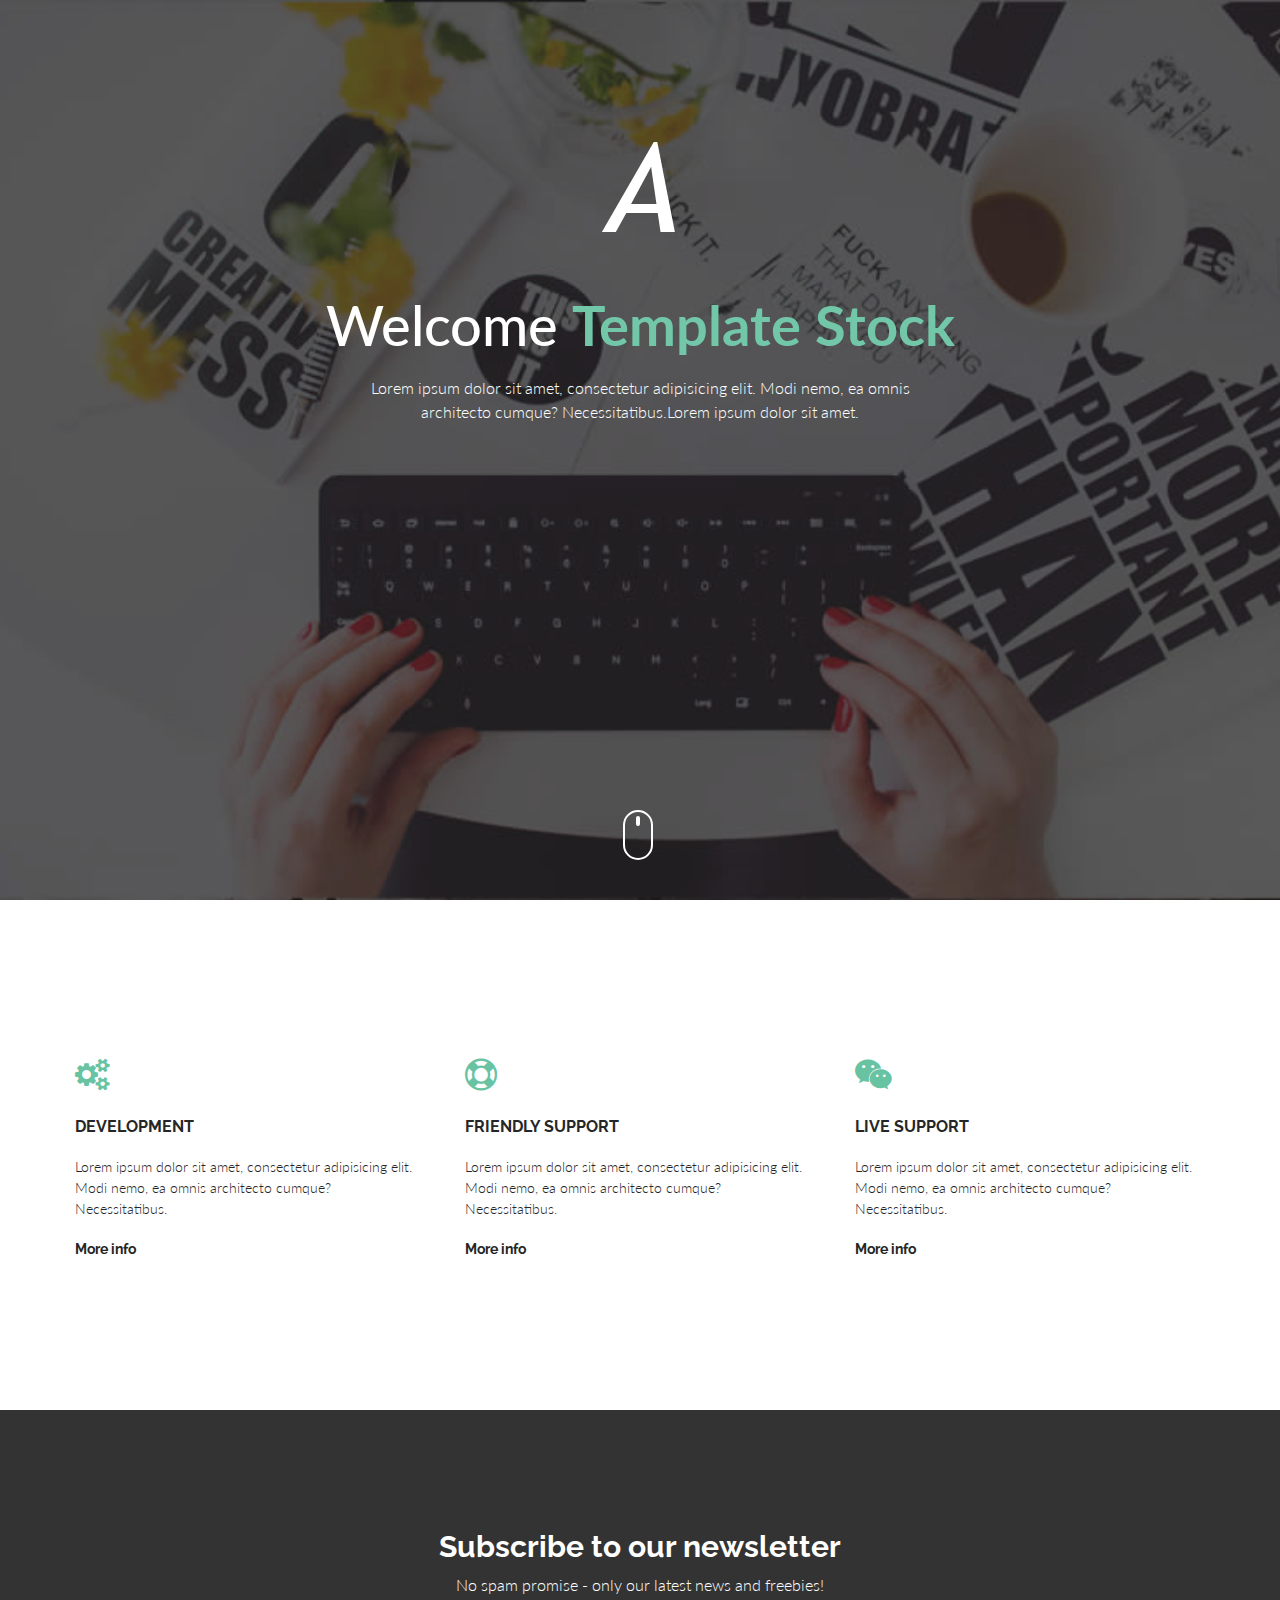
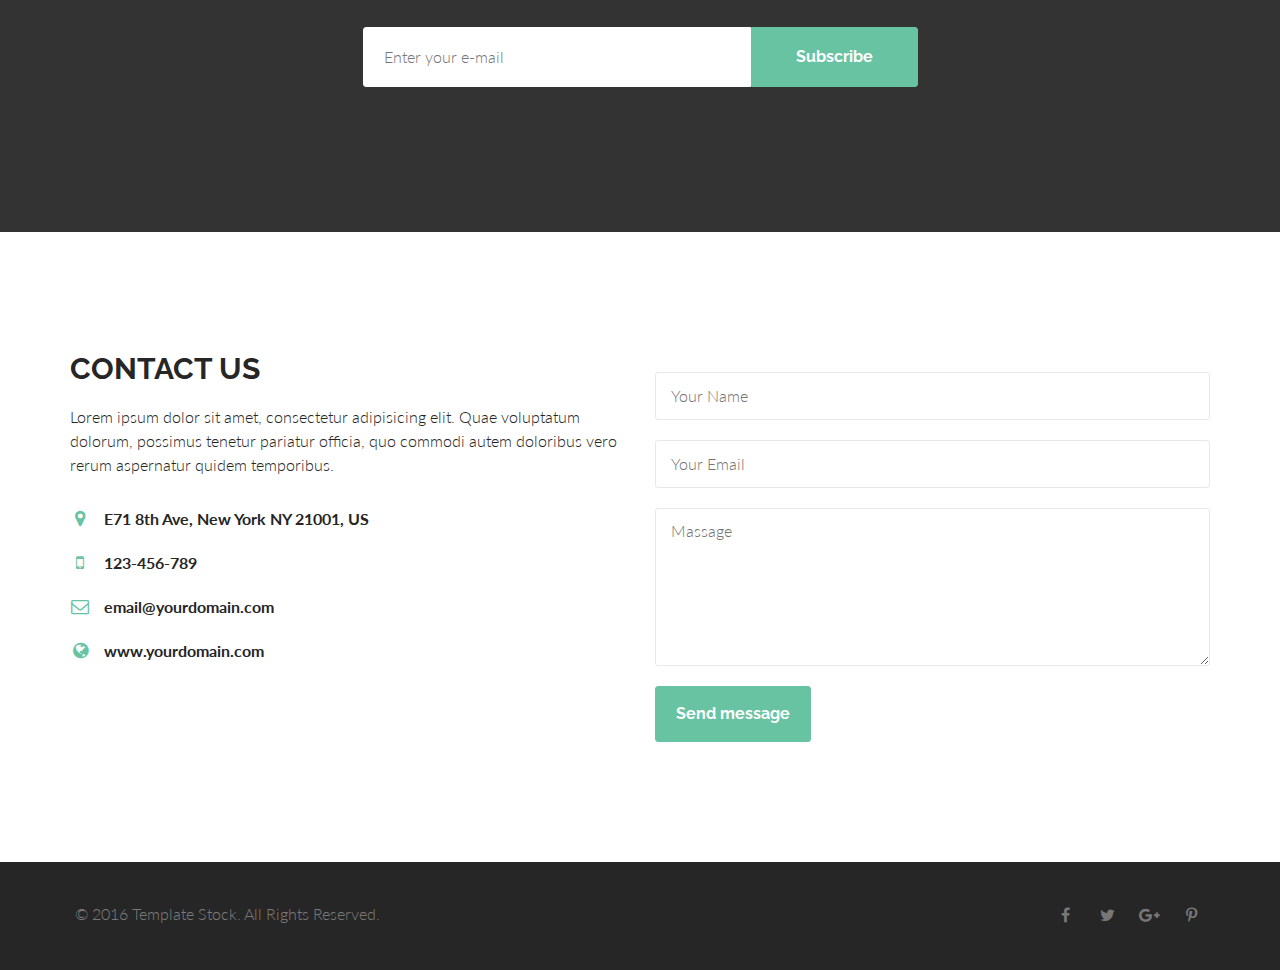
<file: Template/active/index.html>
<!DOCTYPE html>
<!--
	Active by TEMPLATE STOCK
	templatestock.co @templatestock
	Released for free under the Creative Commons Attribution 3.0 license (templated.co/license)
-->

<html lang="en-US">
<head>
	<meta charset="UTF-8">
	<title>Active - HTML5 Responsive Template | Template Stock</title>
	
	<!-- Main CSS file -->
	<link rel="stylesheet" href="css/style.css" />
	
	<!-- HTML5 Shim and Respond.js IE8 support of HTML5 elements and media queries -->
	<!-- WARNING: Respond.js doesn't work if you view the page via file:// -->
	<!--[if lt IE 9]>
	  <script src="https://oss.maxcdn.com/libs/html5shiv/3.7.0/html5shiv.js"></script>
	  <script src="https://oss.maxcdn.com/libs/respond.js/1.4.2/respond.min.js"></script>
	<![endif]-->
	
</head>
<body>

	<!-- PRELOADER -->
	<div id="st-preloader">
		<div id="pre-status">
			<div class="preload-placeholder"></div>
		</div>
	</div>
	<!-- /PRELOADER -->

	<!-- HEADER -->
	<header class="st-header st-fullHeight">
		<div class="header-overlay"></div><!-- /HEADER OVERLY -->
		<div class="container">
			<div class="row">
				<div class="col-md-12 text-center st-header-content">
					<div class="logo"><a href=""><img src="images/logo.png" alt=""></a></div>
					<div class="st-header-title">
						<h2>Welcome <span>Template Stock</span></h2>
						<p>Lorem ipsum dolor sit amet, consectetur adipisicing elit. Modi nemo, ea omnis <br /> architecto cumque? Necessitatibus.Lorem ipsum dolor sit amet.</p>
					</div>
				</div>
			</div>
		</div>
		<a href="#service" class="mouse-icon hidden-xs">
			<div class="wheel"></div>
		</a>
	</header>
	<!-- /HEADER -->

	<!-- SERVICE ICONS -->
	<section id="service" class="service-icons">
		<div class="container">
			<div class="row">
				<div class="col-sm-4 st-service-box">
					<span><i class="fa fa-cogs"></i></span>
					<h3 class="text-uppercase">Development</h3>
					<p>Lorem ipsum dolor sit amet, consectetur adipisicing elit. Modi nemo, ea omnis architecto cumque? Necessitatibus.</p>
					<a href="#">More info</a>
				</div>

				<div class="col-sm-4 st-service-box">
					<span><i class="fa fa-life-ring"></i></span>
					<h3 class="text-uppercase">Friendly Support</h3>
					<p>Lorem ipsum dolor sit amet, consectetur adipisicing elit. Modi nemo, ea omnis architecto cumque? Necessitatibus.</p>
					<a href="#">More info</a>
				</div>

				<div class="col-sm-4 st-service-box">
					<span><i class="fa fa-weixin"></i></span>
					<h3 class="text-uppercase">Live Support</h3>
					<p>Lorem ipsum dolor sit amet, consectetur adipisicing elit. Modi nemo, ea omnis architecto cumque? Necessitatibus.</p>
					<a href="#">More info</a>
				</div>
			</div>
		</div>
	</section>
	<!-- /SERVICE ICONS -->

	<!-- SUBSCRIBE -->
	<section class="subscribe">
		<div class="color-overlay"></div><!-- /COLOR OVERLY -->
		<div class="container">
			<div class="row">
				<div class="col-md-6 col-md-offset-3 subscribe-form">
					<div class="st-subscribe-title text-center">
						<h3>Subscribe to our newsletter</h3>
						<p>No spam promise - only our latest news and freebies!</p>
					</div>
					<!-- FORM -->
					<form id="subscribe">
						<input type="email" value="" name="subscribe-email" id="st-email" placeholder="Enter your e-mail">
						<input type="submit" name="subscribe-submit" value="Subscribe">
						<label for="st-email" class="st-subscribe-message"></label>
					</form>
					<!-- /FORM -->
				</div>
			</div>
		</div>
	</section>
	<!-- /SUBSCRIBE -->

	<!-- CONTACT -->
	<section class="contact">
		<div class="container">
			<div class="row">
				<div class="col-sm-6 contact-info">
					<h2 class="contact-title text-uppercase">Contact us</h2>
					<p class="contact-content">Lorem ipsum dolor sit amet, consectetur adipisicing elit. Quae voluptatum dolorum, possimus tenetur pariatur officia, quo commodi autem doloribus vero rerum aspernatur quidem temporibus.</p>
					<p class="st-address"><i class="fa fa-map-marker"></i> <strong>E71 8th Ave, New York NY 21001, US</strong></p>
					<p class="st-phone"><i class="fa fa-mobile"></i> <strong>123-456-789</strong></p>
					<p class="st-email"><i class="fa fa-envelope-o"></i> <strong>email@yourdomain.com</strong></p>
					<p class="st-website"><i class="fa fa-globe"></i> <strong>www.yourdomain.com</strong></p>
				</div>
				<div class="col-sm-6 contact-form">
					<div class="st-contact-message">

					</div>
					<form id="" name="contact-form" method="post" action="" >
						<input type="text" name="name" required="required" id="contact-name" placeholder="Your Name">
						<input type="email" name="email" required="required" id="contact-email" placeholder="Your Email">
						<textarea placeholder="Massage" name="message" required="required" id="contact-message" cols="70" rows="6"></textarea>
						<input type="submit" value="Send message" name="contact-submit">
					</form>
				</div>
			</div>
		</div>
	</section>
	<!-- /CONTACT -->

	<!-- FOOTER -->
	<footer class="footer">
		<div class="container">
			<div class="row">
				<!-- SOCIAL ICONS -->
				<div class="col-sm-6 col-sm-push-6 social-icons">
					<a href=""><i class="fa fa-facebook"></i></a>
					<a href=""><i class="fa fa-twitter"></i></a>
					<a href=""><i class="fa fa-google-plus"></i></a>
					<a href=""><i class="fa fa-pinterest-p"></i></a>
				</div>
				<!-- /SOCIAL ICONS -->
				<div class="col-sm-6 col-sm-pull-6 copyright">
					<p>&copy; 2016 <a href="http://templatestock.co">Template Stock</a>. All Rights Reserved.</p>
				</div>
			</div>
		</div>
	</footer>
	<!-- /FOOTER -->
	
	<!-- JS -->
	<script type="text/javascript" src="js/jquery.min.js"></script><!-- jQuery -->
	<script type="text/javascript" src="js/bootstrap.min.js"></script><!-- Bootstrap -->
	<script type="text/javascript" src="js/jquery.parallax.js"></script><!-- Parallax -->
	<script type="text/javascript" src="js/smoothscroll.js"></script><!-- Smooth Scroll -->
	<script type="text/javascript" src="js/scripts.js"></script><!-- Scripts -->

</body>
</html>
</file>
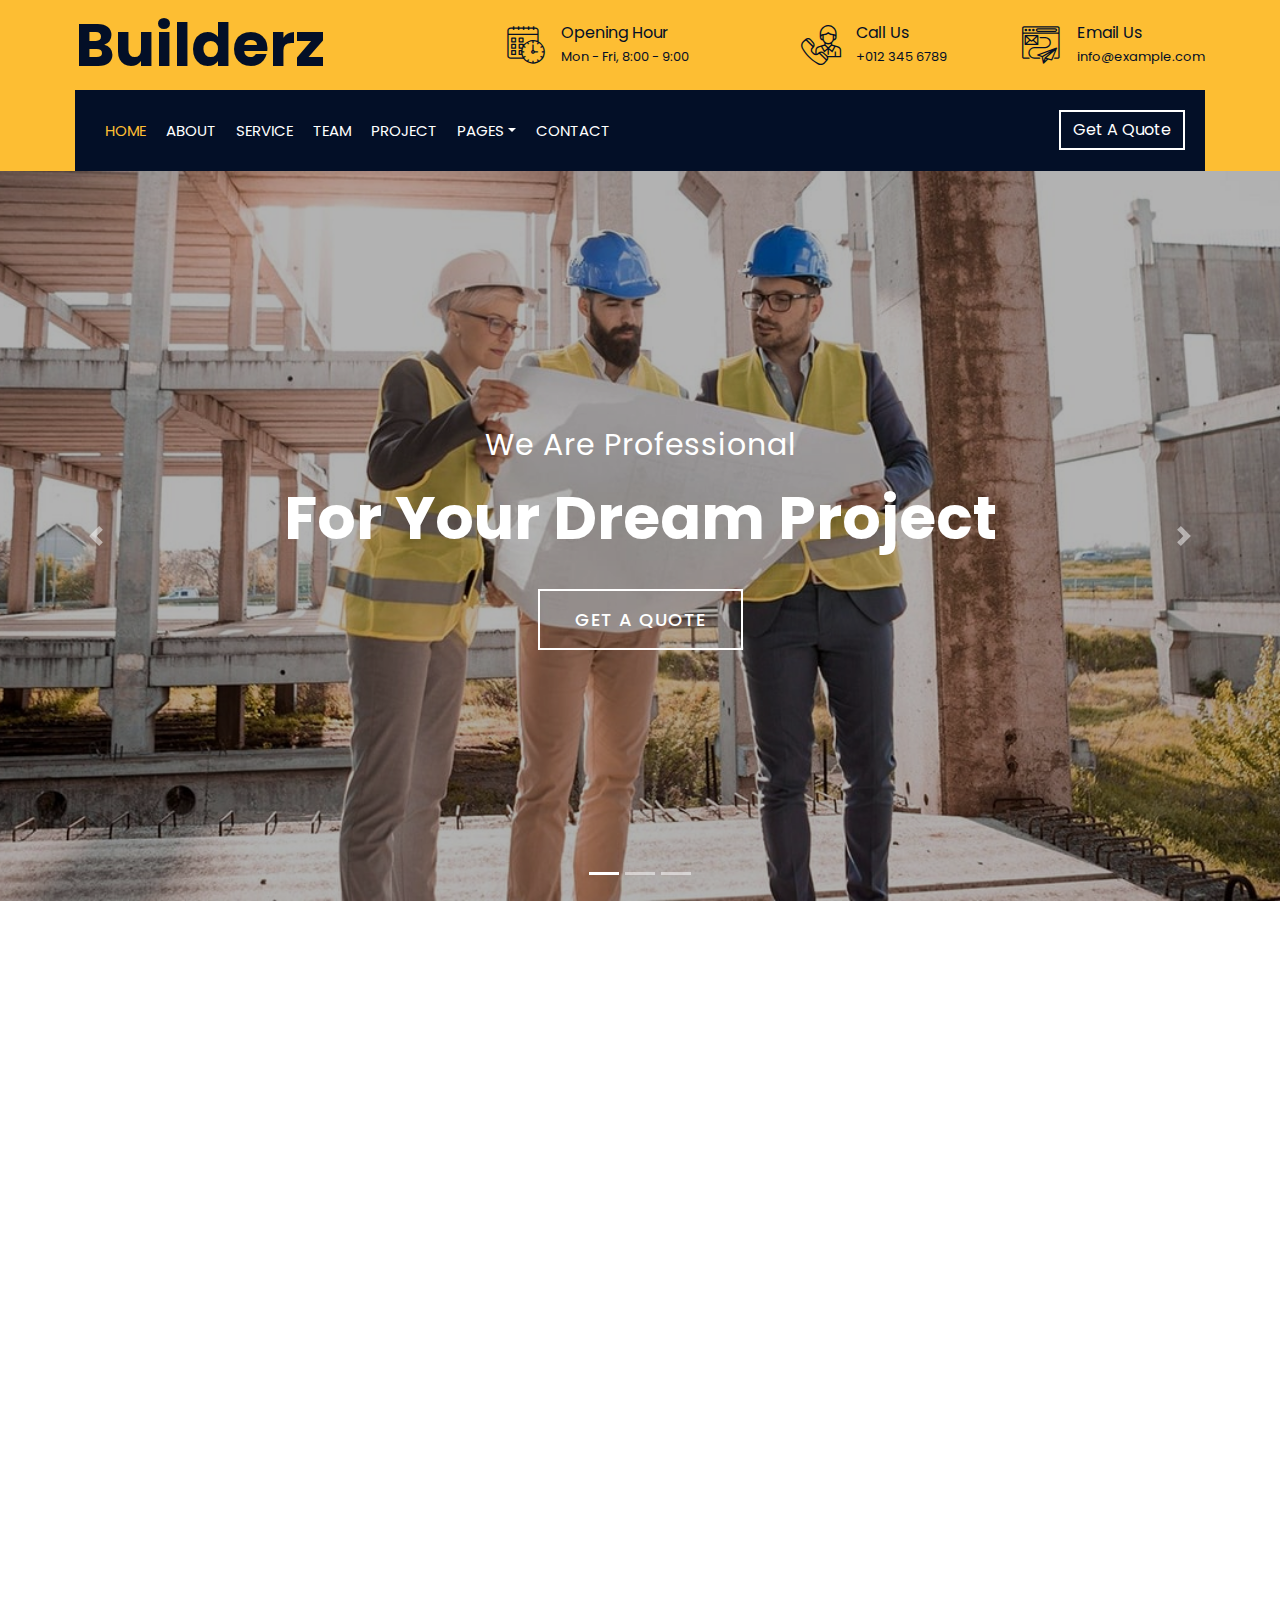
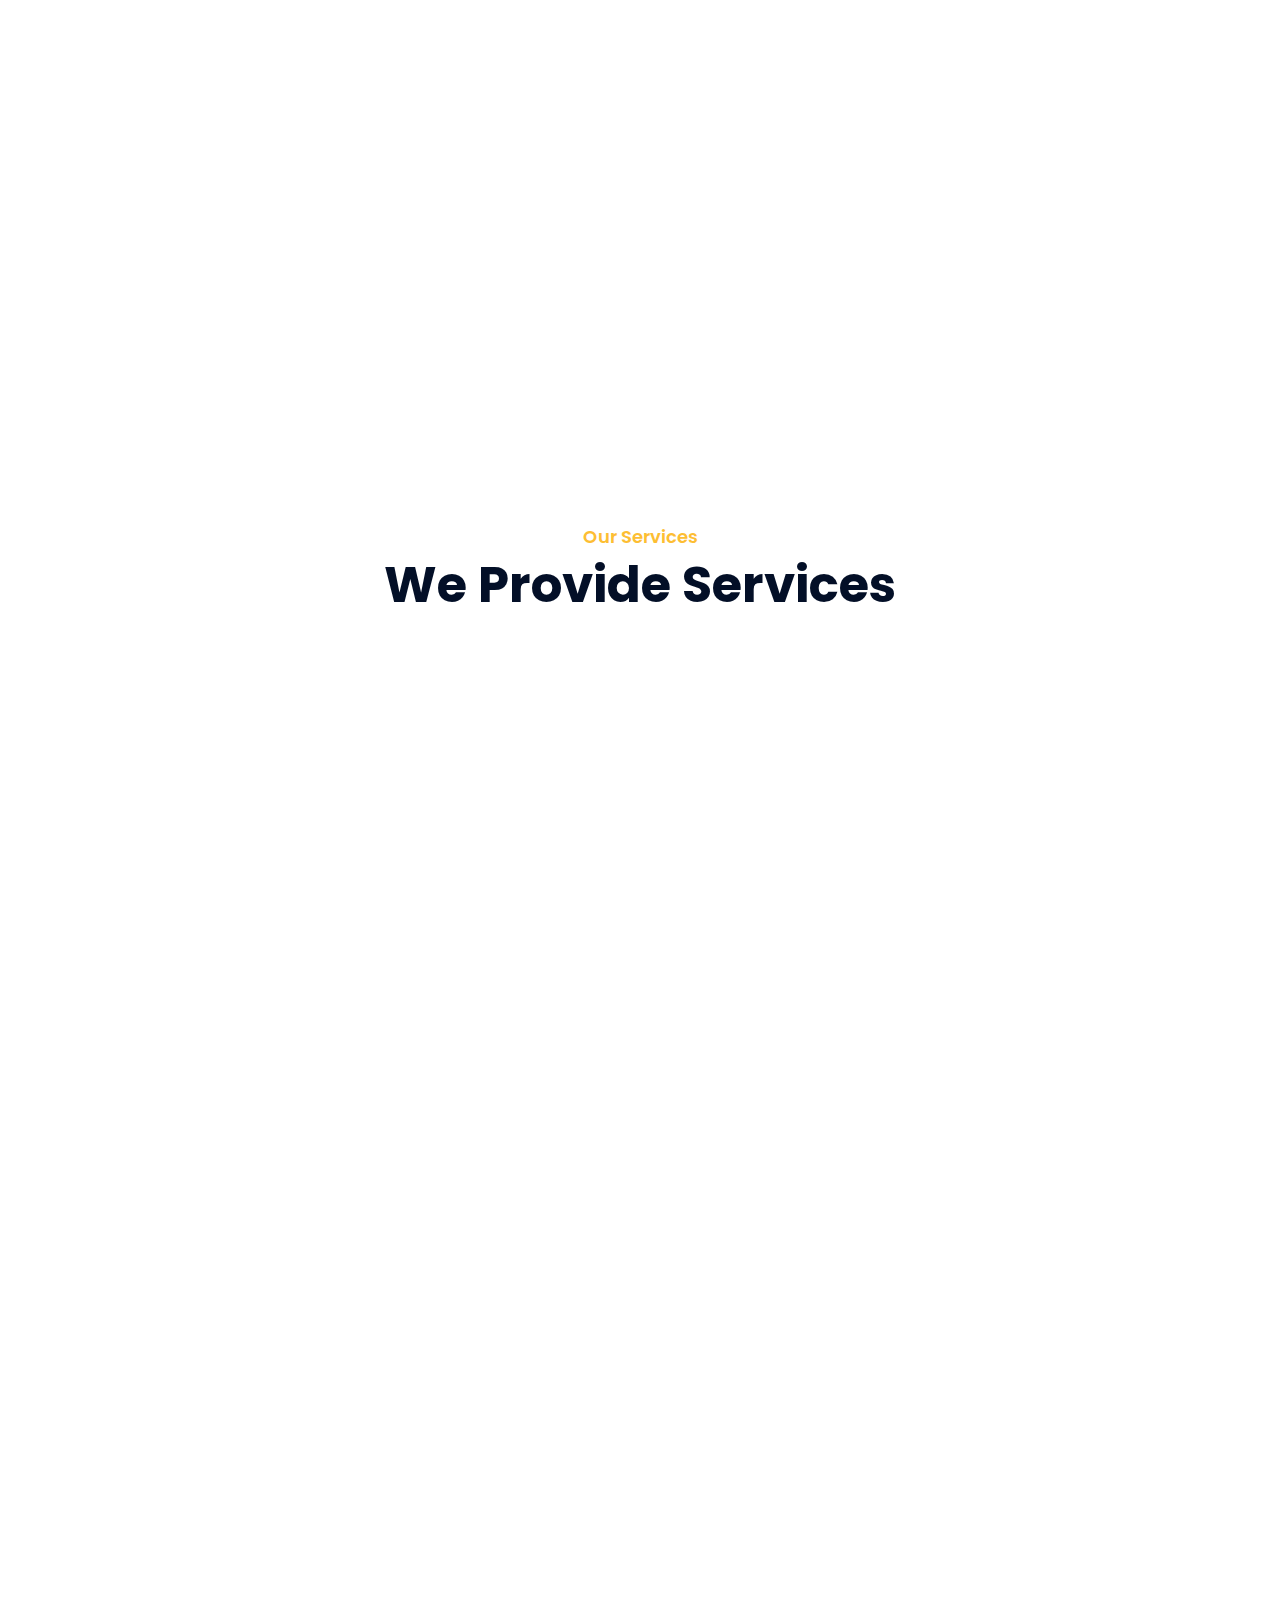
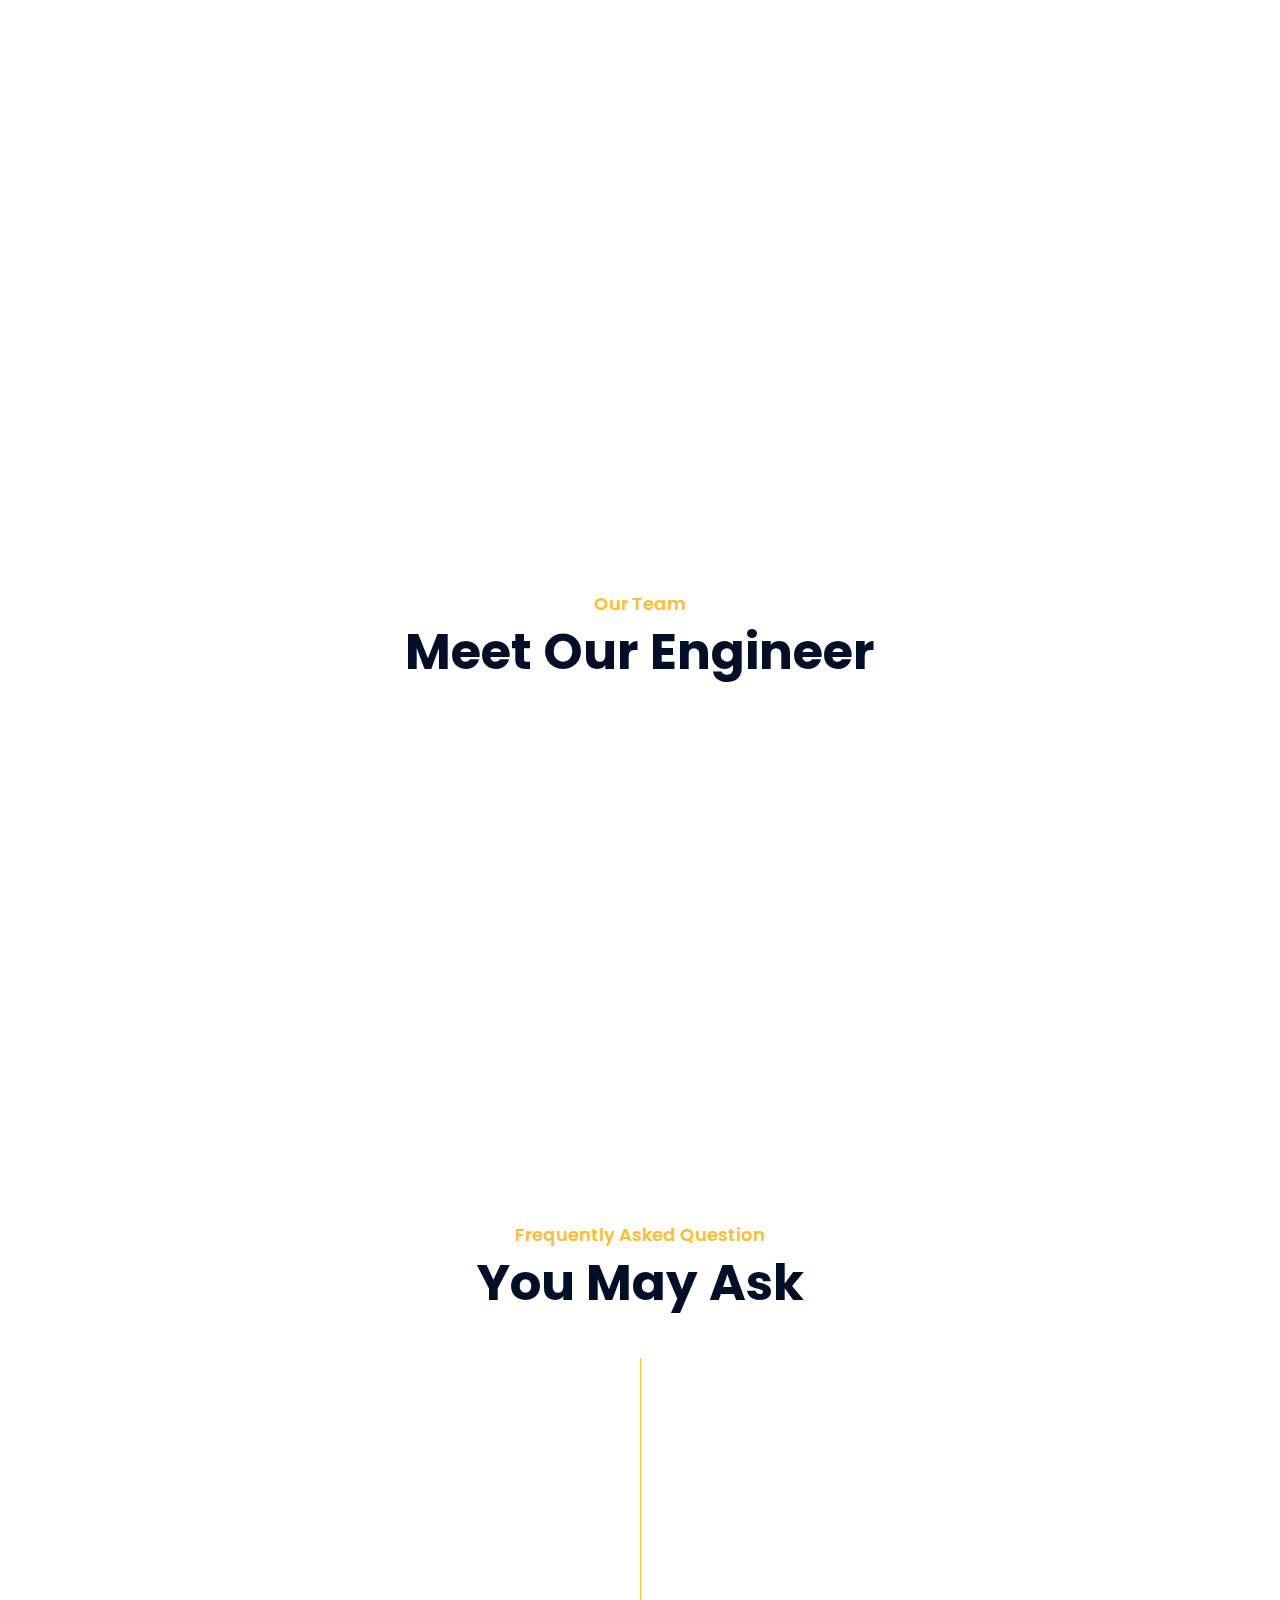
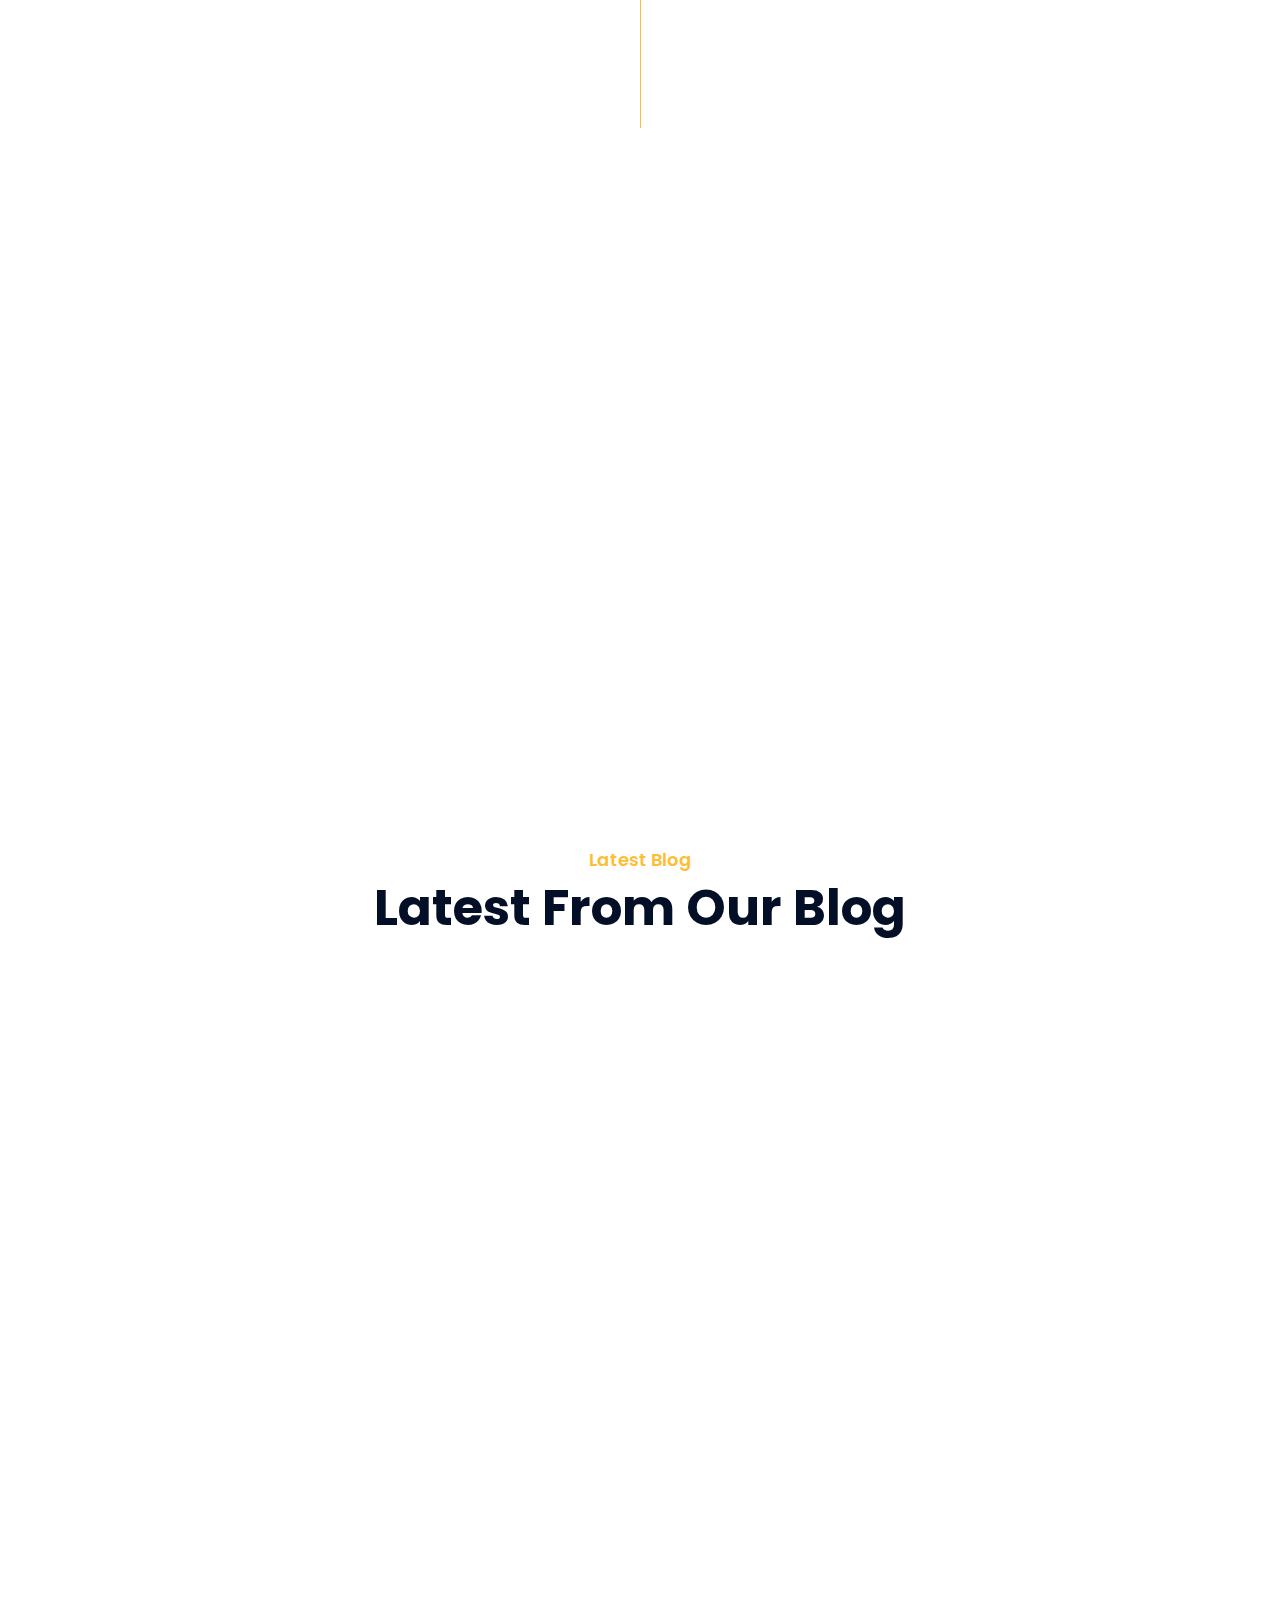
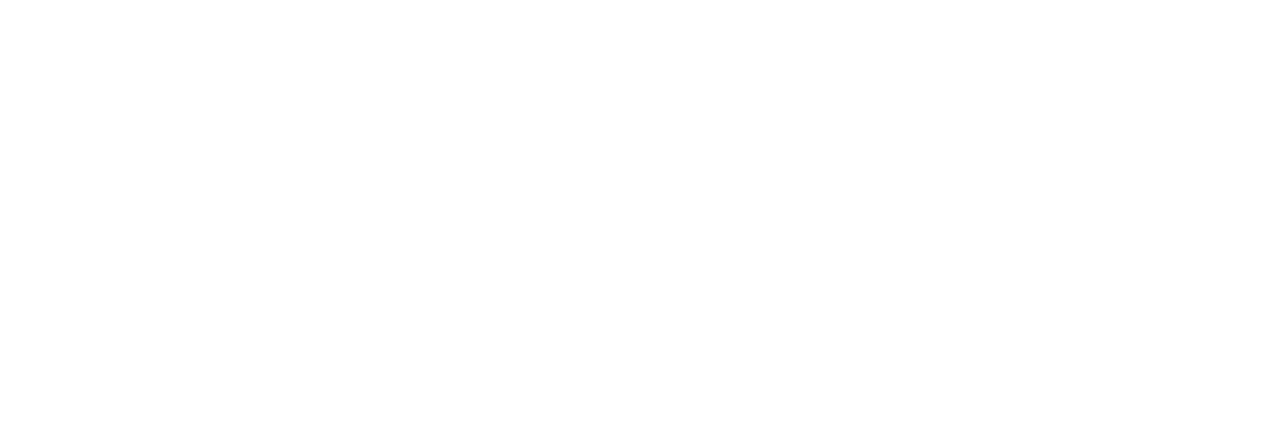
<file: Template/construction-company-website-template/index.html>
<!DOCTYPE html>
<html lang="en">
    <head>
        <meta charset="utf-8">
        <title>Builderz - Construction Company Website Template</title>
        <meta content="width=device-width, initial-scale=1.0" name="viewport">
        <meta content="Construction Company Website Template" name="keywords">
        <meta content="Construction Company Website Template" name="description">

        <!-- Favicon -->
        <link href="img/favicon.ico" rel="icon">

        <!-- Google Font -->
        <link href="https://fonts.googleapis.com/css2?family=Poppins:wght@100;200;300;400;500;600;700;800;900&display=swap" rel="stylesheet">

        <!-- CSS Libraries -->
        <link href="https://stackpath.bootstrapcdn.com/bootstrap/4.4.1/css/bootstrap.min.css" rel="stylesheet">
        <link href="https://cdnjs.cloudflare.com/ajax/libs/font-awesome/5.10.0/css/all.min.css" rel="stylesheet">
        <link href="lib/flaticon/font/flaticon.css" rel="stylesheet"> 
        <link href="lib/animate/animate.min.css" rel="stylesheet">
        <link href="lib/owlcarousel/assets/owl.carousel.min.css" rel="stylesheet">
        <link href="lib/lightbox/css/lightbox.min.css" rel="stylesheet">
        <link href="lib/slick/slick.css" rel="stylesheet">
        <link href="lib/slick/slick-theme.css" rel="stylesheet">

        <!-- Template Stylesheet -->
        <link href="css/style.css" rel="stylesheet">
    </head>

    <body>
        <div class="wrapper">
            <!-- Top Bar Start -->
            <div class="top-bar">
                <div class="container-fluid">
                    <div class="row align-items-center">
                        <div class="col-lg-4 col-md-12">
                            <div class="logo">
                                <a href="index.html">
                                    <h1>Builderz</h1>
                                    <!-- <img src="img/logo.jpg" alt="Logo"> -->
                                </a>
                            </div>
                        </div>
                        <div class="col-lg-8 col-md-7 d-none d-lg-block">
                            <div class="row">
                                <div class="col-4">
                                    <div class="top-bar-item">
                                        <div class="top-bar-icon">
                                            <i class="flaticon-calendar"></i>
                                        </div>
                                        <div class="top-bar-text">
                                            <h3>Opening Hour</h3>
                                            <p>Mon - Fri, 8:00 - 9:00</p>
                                        </div>
                                    </div>
                                </div>
                                <div class="col-4">
                                    <div class="top-bar-item">
                                        <div class="top-bar-icon">
                                            <i class="flaticon-call"></i>
                                        </div>
                                        <div class="top-bar-text">
                                            <h3>Call Us</h3>
                                            <p>+012 345 6789</p>
                                        </div>
                                    </div>
                                </div>
                                <div class="col-4">
                                    <div class="top-bar-item">
                                        <div class="top-bar-icon">
                                            <i class="flaticon-send-mail"></i>
                                        </div>
                                        <div class="top-bar-text">
                                            <h3>Email Us</h3>
                                            <p>info@example.com</p>
                                        </div>
                                    </div>
                                </div>
                            </div>
                        </div>
                    </div>
                </div>
            </div>
            <!-- Top Bar End -->

            <!-- Nav Bar Start -->
            <div class="nav-bar">
                <div class="container-fluid">
                    <nav class="navbar navbar-expand-lg bg-dark navbar-dark">
                        <a href="#" class="navbar-brand">MENU</a>
                        <button type="button" class="navbar-toggler" data-toggle="collapse" data-target="#navbarCollapse">
                            <span class="navbar-toggler-icon"></span>
                        </button>

                        <div class="collapse navbar-collapse justify-content-between" id="navbarCollapse">
                            <div class="navbar-nav mr-auto">
                                <a href="index.html" class="nav-item nav-link active">Home</a>
                                <a href="about.html" class="nav-item nav-link">About</a>
                                <a href="service.html" class="nav-item nav-link">Service</a>
                                <a href="team.html" class="nav-item nav-link">Team</a>
                                <a href="portfolio.html" class="nav-item nav-link">Project</a>
                                <div class="nav-item dropdown">
                                    <a href="#" class="nav-link dropdown-toggle" data-toggle="dropdown">Pages</a>
                                    <div class="dropdown-menu">
                                        <a href="blog.html" class="dropdown-item">Blog Page</a>
                                        <a href="single.html" class="dropdown-item">Single Page</a>
                                    </div>
                                </div>
                                <a href="contact.html" class="nav-item nav-link">Contact</a>
                            </div>
                            <div class="ml-auto">
                                <a class="btn" href="#">Get A Quote</a>
                            </div>
                        </div>
                    </nav>
                </div>
            </div>
            <!-- Nav Bar End -->


            <!-- Carousel Start -->
            <div id="carousel" class="carousel slide" data-ride="carousel">
                <ol class="carousel-indicators">
                    <li data-target="#carousel" data-slide-to="0" class="active"></li>
                    <li data-target="#carousel" data-slide-to="1"></li>
                    <li data-target="#carousel" data-slide-to="2"></li>
                </ol>
                <div class="carousel-inner">
                    <div class="carousel-item active">
                        <img src="img/carousel-1.jpg" alt="Carousel Image">
                        <div class="carousel-caption">
                            <p class="animated fadeInRight">We Are Professional</p>
                            <h1 class="animated fadeInLeft">For Your Dream Project</h1>
                            <a class="btn animated fadeInUp" href="https://htmlcodex.com/construction-company-website-template">Get A Quote</a>
                        </div>
                    </div>

                    <div class="carousel-item">
                        <img src="img/carousel-2.jpg" alt="Carousel Image">
                        <div class="carousel-caption">
                            <p class="animated fadeInRight">Professional Builder</p>
                            <h1 class="animated fadeInLeft">We Build Your Home</h1>
                            <a class="btn animated fadeInUp" href="https://htmlcodex.com/construction-company-website-template">Get A Quote</a>
                        </div>
                    </div>

                    <div class="carousel-item">
                        <img src="img/carousel-3.jpg" alt="Carousel Image">
                        <div class="carousel-caption">
                            <p class="animated fadeInRight">We Are Trusted</p>
                            <h1 class="animated fadeInLeft">For Your Dream Home</h1>
                            <a class="btn animated fadeInUp" href="https://htmlcodex.com/construction-company-website-template">Get A Quote</a>
                        </div>
                    </div>
                </div>

                <a class="carousel-control-prev" href="#carousel" role="button" data-slide="prev">
                    <span class="carousel-control-prev-icon" aria-hidden="true"></span>
                    <span class="sr-only">Previous</span>
                </a>
                <a class="carousel-control-next" href="#carousel" role="button" data-slide="next">
                    <span class="carousel-control-next-icon" aria-hidden="true"></span>
                    <span class="sr-only">Next</span>
                </a>
            </div>
            <!-- Carousel End -->


            <!-- Feature Start-->
            <div class="feature wow fadeInUp" data-wow-delay="0.1s">
                <div class="container-fluid">
                    <div class="row align-items-center">
                        <div class="col-lg-4 col-md-12">
                            <div class="feature-item">
                                <div class="feature-icon">
                                    <i class="flaticon-worker"></i>
                                </div>
                                <div class="feature-text">
                                    <h3>Expert Worker</h3>
                                    <p>Lorem ipsum dolor sit amet elit. Phasus nec pretim ornare velit non</p>
                                </div>
                            </div>
                        </div>
                        <div class="col-lg-4 col-md-12">
                            <div class="feature-item">
                                <div class="feature-icon">
                                    <i class="flaticon-building"></i>
                                </div>
                                <div class="feature-text">
                                    <h3>Quality Work</h3>
                                    <p>Lorem ipsum dolor sit amet elit. Phasus nec pretim ornare velit non</p>
                                </div>
                            </div>
                        </div>
                        <div class="col-lg-4 col-md-12">
                            <div class="feature-item">
                                <div class="feature-icon">
                                    <i class="flaticon-call"></i>
                                </div>
                                <div class="feature-text">
                                    <h3>24/7 Support</h3>
                                    <p>Lorem ipsum dolor sit amet elit. Phasus nec pretim ornare velit non</p>
                                </div>
                            </div>
                        </div>
                    </div>
                </div>
            </div>
            <!-- Feature End-->


            <!-- About Start -->
            <div class="about wow fadeInUp" data-wow-delay="0.1s">
                <div class="container">
                    <div class="row align-items-center">
                        <div class="col-lg-5 col-md-6">
                            <div class="about-img">
                                <img src="img/about.jpg" alt="Image">
                            </div>
                        </div>
                        <div class="col-lg-7 col-md-6">
                            <div class="section-header text-left">
                                <p>Welcome to Builderz</p>
                                <h2>25 Years Experience</h2>
                            </div>
                            <div class="about-text">
                                <p>
                                    Lorem ipsum dolor sit amet, consectetur adipiscing elit. Phasellus nec pretium mi. Curabitur facilisis ornare velit non vulputate. Aliquam metus tortor, auctor id gravida condimentum, viverra quis sem.
                                </p>
                                <p>
                                    Lorem ipsum dolor sit amet, consectetur adipiscing elit. Phasellus nec pretium mi. Curabitur facilisis ornare velit non vulputate. Aliquam metus tortor, auctor id gravida condimentum, viverra quis sem. Curabitur non nisl nec nisi scelerisque maximus. Aenean consectetur convallis porttitor. Aliquam interdum at lacus non blandit.
                                </p>
                                <a class="btn" href="">Learn More</a>
                            </div>
                        </div>
                    </div>
                </div>
            </div>
            <!-- About End -->


            <!-- Fact Start -->
            <div class="fact">
                <div class="container-fluid">
                    <div class="row counters">
                        <div class="col-md-6 fact-left wow slideInLeft">
                            <div class="row">
                                <div class="col-6">
                                    <div class="fact-icon">
                                        <i class="flaticon-worker"></i>
                                    </div>
                                    <div class="fact-text">
                                        <h2 data-toggle="counter-up">109</h2>
                                        <p>Expert Workers</p>
                                    </div>
                                </div>
                                <div class="col-6">
                                    <div class="fact-icon">
                                        <i class="flaticon-building"></i>
                                    </div>
                                    <div class="fact-text">
                                        <h2 data-toggle="counter-up">485</h2>
                                        <p>Happy Clients</p>
                                    </div>
                                </div>
                            </div>
                        </div>
                        <div class="col-md-6 fact-right wow slideInRight">
                            <div class="row">
                                <div class="col-6">
                                    <div class="fact-icon">
                                        <i class="flaticon-address"></i>
                                    </div>
                                    <div class="fact-text">
                                        <h2 data-toggle="counter-up">789</h2>
                                        <p>Completed Projects</p>
                                    </div>
                                </div>
                                <div class="col-6">
                                    <div class="fact-icon">
                                        <i class="flaticon-crane"></i>
                                    </div>
                                    <div class="fact-text">
                                        <h2 data-toggle="counter-up">890</h2>
                                        <p>Running Projects</p>
                                    </div>
                                </div>
                            </div>
                        </div>
                    </div>
                </div>
            </div>
            <!-- Fact End -->


            <!-- Service Start -->
            <div class="service">
                <div class="container">
                    <div class="section-header text-center">
                        <p>Our Services</p>
                        <h2>We Provide Services</h2>
                    </div>
                    <div class="row">
                        <div class="col-lg-4 col-md-6 wow fadeInUp" data-wow-delay="0.1s">
                            <div class="service-item">
                                <div class="service-img">
                                    <img src="img/service-1.jpg" alt="Image">
                                    <div class="service-overlay">
                                        <p>
                                            Lorem ipsum dolor sit amet, consectetur adipiscing elit. Phasellus nec pretium mi. Curabitur facilisis ornare velit non vulputate. Aliquam metus tortor, auctor id gravida condimentum, viverra quis sem.
                                        </p>
                                    </div>
                                </div>
                                <div class="service-text">
                                    <h3>Building Construction</h3>
                                    <a class="btn" href="img/service-1.jpg" data-lightbox="service">+</a>
                                </div>
                            </div>
                        </div>
                        <div class="col-lg-4 col-md-6 wow fadeInUp" data-wow-delay="0.2s">
                            <div class="service-item">
                                <div class="service-img">
                                    <img src="img/service-2.jpg" alt="Image">
                                    <div class="service-overlay">
                                        <p>
                                            Lorem ipsum dolor sit amet, consectetur adipiscing elit. Phasellus nec pretium mi. Curabitur facilisis ornare velit non vulputate. Aliquam metus tortor, auctor id gravida condimentum, viverra quis sem.
                                        </p>
                                    </div>
                                </div>
                                <div class="service-text">
                                    <h3>House Renovation</h3>
                                    <a class="btn" href="img/service-2.jpg" data-lightbox="service">+</a>
                                </div>
                            </div>
                        </div>
                        <div class="col-lg-4 col-md-6 wow fadeInUp" data-wow-delay="0.3s">
                            <div class="service-item">
                                <div class="service-img">
                                    <img src="img/service-3.jpg" alt="Image">
                                    <div class="service-overlay">
                                        <p>
                                            Lorem ipsum dolor sit amet, consectetur adipiscing elit. Phasellus nec pretium mi. Curabitur facilisis ornare velit non vulputate. Aliquam metus tortor, auctor id gravida condimentum, viverra quis sem.
                                        </p>
                                    </div>
                                </div>
                                <div class="service-text">
                                    <h3>Architecture Design</h3>
                                    <a class="btn" href="img/service-3.jpg" data-lightbox="service">+</a>
                                </div>
                            </div>
                        </div>
                        <div class="col-lg-4 col-md-6 wow fadeInUp" data-wow-delay="0.4s">
                            <div class="service-item">
                                <div class="service-img">
                                    <img src="img/service-4.jpg" alt="Image">
                                    <div class="service-overlay">
                                        <p>
                                            Lorem ipsum dolor sit amet, consectetur adipiscing elit. Phasellus nec pretium mi. Curabitur facilisis ornare velit non vulputate. Aliquam metus tortor, auctor id gravida condimentum, viverra quis sem.
                                        </p>
                                    </div>
                                </div>
                                <div class="service-text">
                                    <h3>Interior Design</h3>
                                    <a class="btn" href="img/service-4.jpg" data-lightbox="service">+</a>
                                </div>
                            </div>
                        </div>
                        <div class="col-lg-4 col-md-6 wow fadeInUp" data-wow-delay="0.5s">
                            <div class="service-item">
                                <div class="service-img">
                                    <img src="img/service-5.jpg" alt="Image">
                                    <div class="service-overlay">
                                        <p>
                                            Lorem ipsum dolor sit amet, consectetur adipiscing elit. Phasellus nec pretium mi. Curabitur facilisis ornare velit non vulputate. Aliquam metus tortor, auctor id gravida condimentum, viverra quis sem.
                                        </p>
                                    </div>
                                </div>
                                <div class="service-text">
                                    <h3>Fixing & Support</h3>
                                    <a class="btn" href="img/service-5.jpg" data-lightbox="service">+</a>
                                </div>
                            </div>
                        </div>
                        <div class="col-lg-4 col-md-6 wow fadeInUp" data-wow-delay="0.6s">
                            <div class="service-item">
                                <div class="service-img">
                                    <img src="img/service-6.jpg" alt="Image">
                                    <div class="service-overlay">
                                        <p>
                                            Lorem ipsum dolor sit amet, consectetur adipiscing elit. Phasellus nec pretium mi. Curabitur facilisis ornare velit non vulputate. Aliquam metus tortor, auctor id gravida condimentum, viverra quis sem.
                                        </p>
                                    </div>
                                </div>
                                <div class="service-text">
                                    <h3>Painting</h3>
                                    <a class="btn" href="img/service-6.jpg" data-lightbox="service">+</a>
                                </div>
                            </div>
                        </div>
                    </div>
                </div>
            </div>
            <!-- Service End -->


            <!-- Video Start -->
            <div class="video wow fadeIn" data-wow-delay="0.1s">
                <div class="container">
                    <button type="button" class="btn-play" data-toggle="modal" data-src="https://www.youtube.com/embed/DWRcNpR6Kdc" data-target="#videoModal">
                        <span></span>
                    </button>
                </div>
            </div>
            
            <div class="modal fade" id="videoModal" tabindex="-1" role="dialog" aria-labelledby="exampleModalLabel" aria-hidden="true">
                <div class="modal-dialog" role="document">
                    <div class="modal-content">
                        <div class="modal-body">
                            <button type="button" class="close" data-dismiss="modal" aria-label="Close">
                                <span aria-hidden="true">&times;</span>
                            </button>        
                            <!-- 16:9 aspect ratio -->
                            <div class="embed-responsive embed-responsive-16by9">
                                <iframe class="embed-responsive-item" src="" id="video"  allowscriptaccess="always" allow="autoplay"></iframe>
                            </div>
                        </div>
                    </div>
                </div>
            </div>
            <!-- Video End -->


            <!-- Team Start -->
            <div class="team">
                <div class="container">
                    <div class="section-header text-center">
                        <p>Our Team</p>
                        <h2>Meet Our Engineer</h2>
                    </div>
                    <div class="row">
                        <div class="col-lg-3 col-md-6 wow fadeInUp" data-wow-delay="0.1s">
                            <div class="team-item">
                                <div class="team-img">
                                    <img src="img/team-1.jpg" alt="Team Image">
                                </div>
                                <div class="team-text">
                                    <h2>Adam Phillips</h2>
                                    <p>CEO & Founder</p>
                                </div>
                                <div class="team-social">
                                    <a class="social-tw" href=""><i class="fab fa-twitter"></i></a>
                                    <a class="social-fb" href=""><i class="fab fa-facebook-f"></i></a>
                                    <a class="social-li" href=""><i class="fab fa-linkedin-in"></i></a>
                                    <a class="social-in" href=""><i class="fab fa-instagram"></i></a>
                                </div>
                            </div>
                        </div>
                        <div class="col-lg-3 col-md-6 wow fadeInUp" data-wow-delay="0.2s">
                            <div class="team-item">
                                <div class="team-img">
                                    <img src="img/team-2.jpg" alt="Team Image">
                                </div>
                                <div class="team-text">
                                    <h2>Dylan Adams</h2>
                                    <p>Civil Engineer</p>
                                </div>
                                <div class="team-social">
                                    <a class="social-tw" href=""><i class="fab fa-twitter"></i></a>
                                    <a class="social-fb" href=""><i class="fab fa-facebook-f"></i></a>
                                    <a class="social-li" href=""><i class="fab fa-linkedin-in"></i></a>
                                    <a class="social-in" href=""><i class="fab fa-instagram"></i></a>
                                </div>
                            </div>
                        </div>
                        <div class="col-lg-3 col-md-6 wow fadeInUp" data-wow-delay="0.3s">
                            <div class="team-item">
                                <div class="team-img">
                                    <img src="img/team-3.jpg" alt="Team Image">
                                </div>
                                <div class="team-text">
                                    <h2>Jhon Doe</h2>
                                    <p>Interior Designer</p>
                                </div>
                                <div class="team-social">
                                    <a class="social-tw" href=""><i class="fab fa-twitter"></i></a>
                                    <a class="social-fb" href=""><i class="fab fa-facebook-f"></i></a>
                                    <a class="social-li" href=""><i class="fab fa-linkedin-in"></i></a>
                                    <a class="social-in" href=""><i class="fab fa-instagram"></i></a>
                                </div>
                            </div>
                        </div>
                        <div class="col-lg-3 col-md-6 wow fadeInUp" data-wow-delay="0.4s">
                            <div class="team-item">
                                <div class="team-img">
                                    <img src="img/team-4.jpg" alt="Team Image">
                                </div>
                                <div class="team-text">
                                    <h2>Josh Dunn</h2>
                                    <p>Painter</p>
                                </div>
                                <div class="team-social">
                                    <a class="social-tw" href=""><i class="fab fa-twitter"></i></a>
                                    <a class="social-fb" href=""><i class="fab fa-facebook-f"></i></a>
                                    <a class="social-li" href=""><i class="fab fa-linkedin-in"></i></a>
                                    <a class="social-in" href=""><i class="fab fa-instagram"></i></a>
                                </div>
                            </div>
                        </div>
                    </div>
                </div>
            </div>
            <!-- Team End -->
            

            <!-- FAQs Start -->
            <div class="faqs">
                <div class="container">
                    <div class="section-header text-center">
                        <p>Frequently Asked Question</p>
                        <h2>You May Ask</h2>
                    </div>
                    <div class="row">
                        <div class="col-md-6">
                            <div id="accordion-1">
                                <div class="card wow fadeInLeft" data-wow-delay="0.1s">
                                    <div class="card-header">
                                        <a class="card-link collapsed" data-toggle="collapse" href="#collapseOne">
                                            Lorem ipsum dolor sit amet?
                                        </a>
                                    </div>
                                    <div id="collapseOne" class="collapse" data-parent="#accordion-1">
                                        <div class="card-body">
                                            Lorem ipsum dolor sit amet, consectetur adipiscing elit. Phasellus nec pretium mi. Curabitur facilisis ornare velit non.
                                        </div>
                                    </div>
                                </div>
                                <div class="card wow fadeInLeft" data-wow-delay="0.2s">
                                    <div class="card-header">
                                        <a class="card-link collapsed" data-toggle="collapse" href="#collapseTwo">
                                            Lorem ipsum dolor sit amet?
                                        </a>
                                    </div>
                                    <div id="collapseTwo" class="collapse" data-parent="#accordion-1">
                                        <div class="card-body">
                                            Lorem ipsum dolor sit amet, consectetur adipiscing elit. Phasellus nec pretium mi. Curabitur facilisis ornare velit non.
                                        </div>
                                    </div>
                                </div>
                                <div class="card wow fadeInLeft" data-wow-delay="0.3s">
                                    <div class="card-header">
                                        <a class="card-link collapsed" data-toggle="collapse" href="#collapseThree">
                                            Lorem ipsum dolor sit amet?
                                        </a>
                                    </div>
                                    <div id="collapseThree" class="collapse" data-parent="#accordion-1">
                                        <div class="card-body">
                                            Lorem ipsum dolor sit amet, consectetur adipiscing elit. Phasellus nec pretium mi. Curabitur facilisis ornare velit non.
                                        </div>
                                    </div>
                                </div>
                                <div class="card wow fadeInLeft" data-wow-delay="0.4s">
                                    <div class="card-header">
                                        <a class="card-link collapsed" data-toggle="collapse" href="#collapseFour">
                                            Lorem ipsum dolor sit amet?
                                        </a>
                                    </div>
                                    <div id="collapseFour" class="collapse" data-parent="#accordion-1">
                                        <div class="card-body">
                                            Lorem ipsum dolor sit amet, consectetur adipiscing elit. Phasellus nec pretium mi. Curabitur facilisis ornare velit non.
                                        </div>
                                    </div>
                                </div>
                                <div class="card wow fadeInLeft" data-wow-delay="0.5s">
                                    <div class="card-header">
                                        <a class="card-link collapsed" data-toggle="collapse" href="#collapseFive">
                                            Lorem ipsum dolor sit amet?
                                        </a>
                                    </div>
                                    <div id="collapseFive" class="collapse" data-parent="#accordion-1">
                                        <div class="card-body">
                                            Lorem ipsum dolor sit amet, consectetur adipiscing elit. Phasellus nec pretium mi. Curabitur facilisis ornare velit non.
                                        </div>
                                    </div>
                                </div>
                            </div>
                        </div>
                        <div class="col-md-6">
                            <div id="accordion-2">
                                <div class="card wow fadeInRight" data-wow-delay="0.1s">
                                    <div class="card-header">
                                        <a class="card-link collapsed" data-toggle="collapse" href="#collapseSix">
                                            Lorem ipsum dolor sit amet?
                                        </a>
                                    </div>
                                    <div id="collapseSix" class="collapse" data-parent="#accordion-2">
                                        <div class="card-body">
                                            Lorem ipsum dolor sit amet, consectetur adipiscing elit. Phasellus nec pretium mi. Curabitur facilisis ornare velit non.
                                        </div>
                                    </div>
                                </div>
                                <div class="card wow fadeInRight" data-wow-delay="0.2s">
                                    <div class="card-header">
                                        <a class="card-link collapsed" data-toggle="collapse" href="#collapseSeven">
                                            Lorem ipsum dolor sit amet?
                                        </a>
                                    </div>
                                    <div id="collapseSeven" class="collapse" data-parent="#accordion-2">
                                        <div class="card-body">
                                            Lorem ipsum dolor sit amet, consectetur adipiscing elit. Phasellus nec pretium mi. Curabitur facilisis ornare velit non.
                                        </div>
                                    </div>
                                </div>
                                <div class="card wow fadeInRight" data-wow-delay="0.3s">
                                    <div class="card-header">
                                        <a class="card-link collapsed" data-toggle="collapse" href="#collapseEight">
                                            Lorem ipsum dolor sit amet?
                                        </a>
                                    </div>
                                    <div id="collapseEight" class="collapse" data-parent="#accordion-2">
                                        <div class="card-body">
                                            Lorem ipsum dolor sit amet, consectetur adipiscing elit. Phasellus nec pretium mi. Curabitur facilisis ornare velit non.
                                        </div>
                                    </div>
                                </div>
                                <div class="card wow fadeInRight" data-wow-delay="0.4s">
                                    <div class="card-header">
                                        <a class="card-link collapsed" data-toggle="collapse" href="#collapseNine">
                                            Lorem ipsum dolor sit amet?
                                        </a>
                                    </div>
                                    <div id="collapseNine" class="collapse" data-parent="#accordion-2">
                                        <div class="card-body">
                                            Lorem ipsum dolor sit amet, consectetur adipiscing elit. Phasellus nec pretium mi. Curabitur facilisis ornare velit non.
                                        </div>
                                    </div>
                                </div>
                                <div class="card wow fadeInRight" data-wow-delay="0.5s">
                                    <div class="card-header">
                                        <a class="card-link collapsed" data-toggle="collapse" href="#collapseTen">
                                            Lorem ipsum dolor sit amet?
                                        </a>
                                    </div>
                                    <div id="collapseTen" class="collapse" data-parent="#accordion-2">
                                        <div class="card-body">
                                            Lorem ipsum dolor sit amet, consectetur adipiscing elit. Phasellus nec pretium mi. Curabitur facilisis ornare velit non.
                                        </div>
                                    </div>
                                </div>
                            </div>
                        </div>
                    </div>
                </div>
            </div>
            <!-- FAQs End -->


            <!-- Testimonial Start -->
            <div class="testimonial wow fadeIn" data-wow-delay="0.1s">
                <div class="container">
                    <div class="row">
                        <div class="col-12">
                            <div class="testimonial-slider-nav">
                                <div class="slider-nav"><img src="img/testimonial-1.jpg" alt="Testimonial"></div>
                                <div class="slider-nav"><img src="img/testimonial-2.jpg" alt="Testimonial"></div>
                                <div class="slider-nav"><img src="img/testimonial-3.jpg" alt="Testimonial"></div>
                                <div class="slider-nav"><img src="img/testimonial-4.jpg" alt="Testimonial"></div>
                                <div class="slider-nav"><img src="img/testimonial-1.jpg" alt="Testimonial"></div>
                                <div class="slider-nav"><img src="img/testimonial-2.jpg" alt="Testimonial"></div>
                                <div class="slider-nav"><img src="img/testimonial-3.jpg" alt="Testimonial"></div>
                                <div class="slider-nav"><img src="img/testimonial-4.jpg" alt="Testimonial"></div>
                            </div>
                        </div>
                    </div>
                    <div class="row">
                        <div class="col-12">
                            <div class="testimonial-slider">
                                <div class="slider-item">
                                    <h3>Customer Name</h3>
                                    <h4>profession</h4>
                                    <p>Lorem ipsum dolor sit amet, consectetur adipiscing elit. Phasellus nec pretium mi. Curabitur facilisis ornare velit non vulputate. Aliquam metus tortor, auctor id gravida condimentum, viverra quis sem. Curabitur non nisl nec nisi scelerisque maximus.</p>
                                </div>
                                <div class="slider-item">
                                    <h3>Customer Name</h3>
                                    <h4>profession</h4>
                                    <p>Lorem ipsum dolor sit amet, consectetur adipiscing elit. Phasellus nec pretium mi. Curabitur facilisis ornare velit non vulputate. Aliquam metus tortor, auctor id gravida condimentum, viverra quis sem. Curabitur non nisl nec nisi scelerisque maximus.</p>
                                </div>
                                <div class="slider-item">
                                    <h3>Customer Name</h3>
                                    <h4>profession</h4>
                                    <p>Lorem ipsum dolor sit amet, consectetur adipiscing elit. Phasellus nec pretium mi. Curabitur facilisis ornare velit non vulputate. Aliquam metus tortor, auctor id gravida condimentum, viverra quis sem. Curabitur non nisl nec nisi scelerisque maximus.</p>
                                </div>
                                <div class="slider-item">
                                    <h3>Customer Name</h3>
                                    <h4>profession</h4>
                                    <p>Lorem ipsum dolor sit amet, consectetur adipiscing elit. Phasellus nec pretium mi. Curabitur facilisis ornare velit non vulputate. Aliquam metus tortor, auctor id gravida condimentum, viverra quis sem. Curabitur non nisl nec nisi scelerisque maximus.</p>
                                </div>
                                <div class="slider-item">
                                    <h3>Customer Name</h3>
                                    <h4>profession</h4>
                                    <p>Lorem ipsum dolor sit amet, consectetur adipiscing elit. Phasellus nec pretium mi. Curabitur facilisis ornare velit non vulputate. Aliquam metus tortor, auctor id gravida condimentum, viverra quis sem. Curabitur non nisl nec nisi scelerisque maximus.</p>
                                </div>
                                <div class="slider-item">
                                    <h3>Customer Name</h3>
                                    <h4>profession</h4>
                                    <p>Lorem ipsum dolor sit amet, consectetur adipiscing elit. Phasellus nec pretium mi. Curabitur facilisis ornare velit non vulputate. Aliquam metus tortor, auctor id gravida condimentum, viverra quis sem. Curabitur non nisl nec nisi scelerisque maximus.</p>
                                </div>
                                <div class="slider-item">
                                    <h3>Customer Name</h3>
                                    <h4>profession</h4>
                                    <p>Lorem ipsum dolor sit amet, consectetur adipiscing elit. Phasellus nec pretium mi. Curabitur facilisis ornare velit non vulputate. Aliquam metus tortor, auctor id gravida condimentum, viverra quis sem. Curabitur non nisl nec nisi scelerisque maximus.</p>
                                </div>
                                <div class="slider-item">
                                    <h3>Customer Name</h3>
                                    <h4>profession</h4>
                                    <p>Lorem ipsum dolor sit amet, consectetur adipiscing elit. Phasellus nec pretium mi. Curabitur facilisis ornare velit non vulputate. Aliquam metus tortor, auctor id gravida condimentum, viverra quis sem. Curabitur non nisl nec nisi scelerisque maximus.</p>
                                </div>
                            </div>
                        </div>
                    </div>
                </div>
            </div>
            <!-- Testimonial End -->


            <!-- Blog Start -->
            <div class="blog">
                <div class="container">
                    <div class="section-header text-center">
                        <p>Latest Blog</p>
                        <h2>Latest From Our Blog</h2>
                    </div>
                    <div class="row">
                        <div class="col-lg-4 col-md-6 wow fadeInUp" data-wow-delay="0.2s">
                            <div class="blog-item">
                                <div class="blog-img">
                                    <img src="img/blog-1.jpg" alt="Image">
                                </div>
                                <div class="blog-title">
                                    <h3>Lorem ipsum dolor sit</h3>
                                    <a class="btn" href="">+</a>
                                </div>
                                <div class="blog-meta">
                                    <p>By<a href="">Admin</a></p>
                                    <p>In<a href="">Construction</a></p>
                                </div>
                                <div class="blog-text">
                                    <p>
                                        Lorem ipsum dolor sit amet elit. Phasellus nec pretium mi. Curabitur facilisis ornare velit non vulputate. Aliquam metus tortor
                                    </p>
                                </div>
                            </div>
                        </div>
                        <div class="col-lg-4 col-md-6 wow fadeInUp">
                            <div class="blog-item">
                                <div class="blog-img">
                                    <img src="img/blog-2.jpg" alt="Image">
                                </div>
                                <div class="blog-title">
                                    <h3>Lorem ipsum dolor sit</h3>
                                    <a class="btn" href="">+</a>
                                </div>
                                <div class="blog-meta">
                                    <p>By<a href="">Admin</a></p>
                                    <p>In<a href="">Construction</a></p>
                                </div>
                                <div class="blog-text">
                                    <p>
                                        Lorem ipsum dolor sit amet elit. Phasellus nec pretium mi. Curabitur facilisis ornare velit non vulputate. Aliquam metus tortor
                                    </p>
                                </div>
                            </div>
                        </div>
                        <div class="col-lg-4 col-md-6 wow fadeInUp" data-wow-delay="0.2s">
                            <div class="blog-item">
                                <div class="blog-img">
                                    <img src="img/blog-3.jpg" alt="Image">
                                </div>
                                <div class="blog-title">
                                    <h3>Lorem ipsum dolor sit</h3>
                                    <a class="btn" href="">+</a>
                                </div>
                                <div class="blog-meta">
                                    <p>By<a href="">Admin</a></p>
                                    <p>In<a href="">Construction</a></p>
                                </div>
                                <div class="blog-text">
                                    <p>
                                        Lorem ipsum dolor sit amet elit. Phasellus nec pretium mi. Curabitur facilisis ornare velit non vulputate. Aliquam metus tortor
                                    </p>
                                </div>
                            </div>
                        </div>
                    </div>
                </div>
            </div>
            <!-- Blog End -->


            <!-- Footer Start -->
            <div class="footer wow fadeIn" data-wow-delay="0.3s">
                <div class="container">
                    <div class="row">
                        <div class="col-md-6 col-lg-3">
                            <div class="footer-contact">
                                <h2>Office Contact</h2>
                                <p><i class="fa fa-map-marker-alt"></i>123 Street, New York, USA</p>
                                <p><i class="fa fa-phone-alt"></i>+012 345 67890</p>
                                <p><i class="fa fa-envelope"></i>info@example.com</p>
                                <div class="footer-social">
                                    <a href=""><i class="fab fa-twitter"></i></a>
                                    <a href=""><i class="fab fa-facebook-f"></i></a>
                                    <a href=""><i class="fab fa-youtube"></i></a>
                                    <a href=""><i class="fab fa-instagram"></i></a>
                                    <a href=""><i class="fab fa-linkedin-in"></i></a>
                                </div>
                            </div>
                        </div>
                        <div class="col-md-6 col-lg-3">
                            <div class="footer-link">
                                <h2>Services Areas</h2>
                                <a href="">Building Construction</a>
                                <a href="">House Renovation</a>
                                <a href="">Architecture Design</a>
                                <a href="">Interior Design</a>
                                <a href="">Painting</a>
                            </div>
                        </div>
                        <div class="col-md-6 col-lg-3">
                            <div class="footer-link">
                                <h2>Useful Pages</h2>
                                <a href="">About Us</a>
                                <a href="">Contact Us</a>
                                <a href="">Our Team</a>
                                <a href="">Projects</a>
                                <a href="">Testimonial</a>
                            </div>
                        </div>
                        <div class="col-md-6 col-lg-3">
                            <div class="newsletter">
                                <h2>Newsletter</h2>
                                <p>
                                    Lorem ipsum dolor sit amet elit. Phasellus nec pretium mi. Curabitur facilisis ornare velit non vulpu
                                </p>
                                <div class="form">
                                    <input class="form-control" placeholder="Email here">
                                    <button class="btn">Submit</button>
                                </div>
                            </div>
                        </div>
                    </div>
                </div>
                <div class="container footer-menu">
                    <div class="f-menu">
                        <a href="">Terms of use</a>
                        <a href="">Privacy policy</a>
                        <a href="">Cookies</a>
                        <a href="">Help</a>
                        <a href="">FQAs</a>
                    </div>
                </div>
                <div class="container copyright">
                    <div class="row">
                        <div class="col-md-6">
                            <p>&copy; <a href="#">Your Site Name</a>, All Right Reserved.</p>
                        </div>
                        <div class="col-md-6">
                            <p>Designed By <a href="https://htmlcodex.com">HTML Codex</a></p>
                        </div>
                    </div>
                </div>
            </div>
            <!-- Footer End -->

            <a href="#" class="back-to-top"><i class="fa fa-chevron-up"></i></a>
        </div>

        <!-- JavaScript Libraries -->
        <script src="https://code.jquery.com/jquery-3.4.1.min.js"></script>
        <script src="https://stackpath.bootstrapcdn.com/bootstrap/4.4.1/js/bootstrap.bundle.min.js"></script>
        <script src="lib/easing/easing.min.js"></script>
        <script src="lib/wow/wow.min.js"></script>
        <script src="lib/owlcarousel/owl.carousel.min.js"></script>
        <script src="lib/isotope/isotope.pkgd.min.js"></script>
        <script src="lib/lightbox/js/lightbox.min.js"></script>
        <script src="lib/waypoints/waypoints.min.js"></script>
        <script src="lib/counterup/counterup.min.js"></script>
        <script src="lib/slick/slick.min.js"></script>

        <!-- Template Javascript -->
        <script src="js/main.js"></script>
    </body>
</html>
</file>
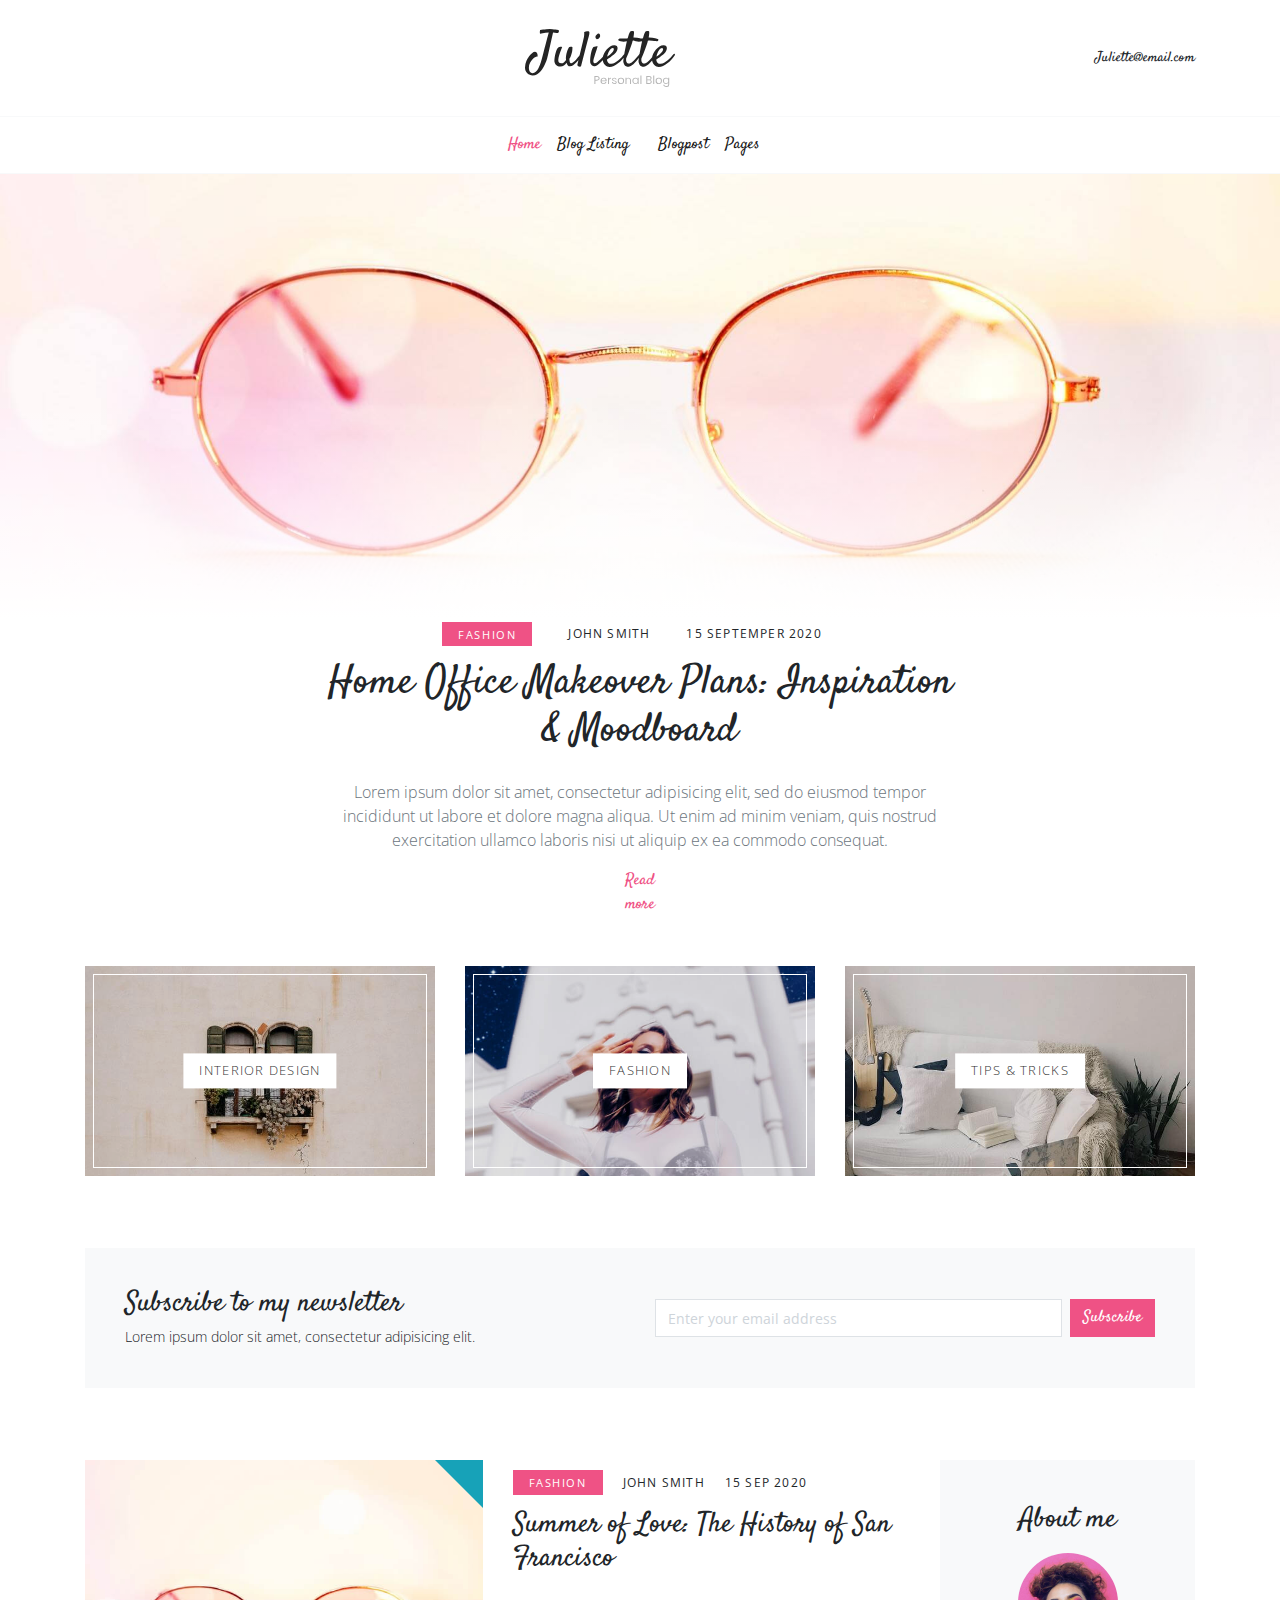
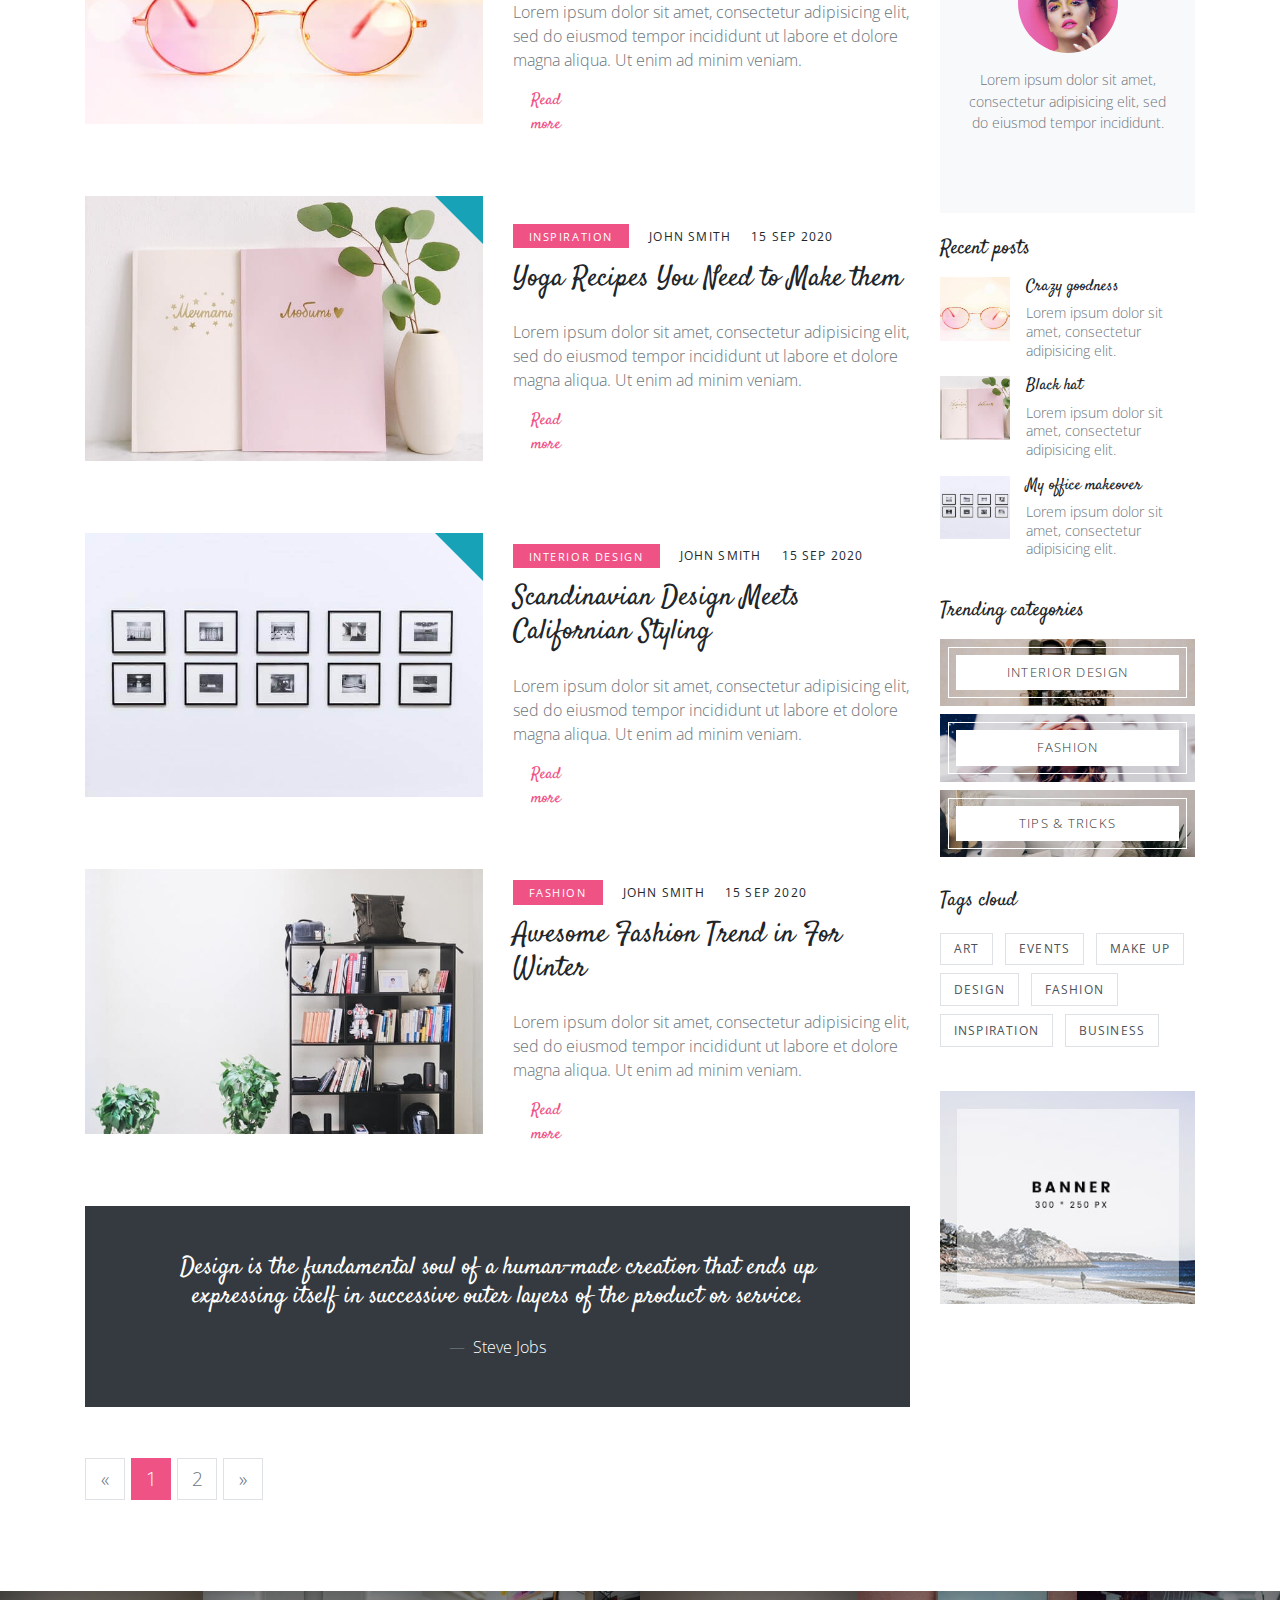
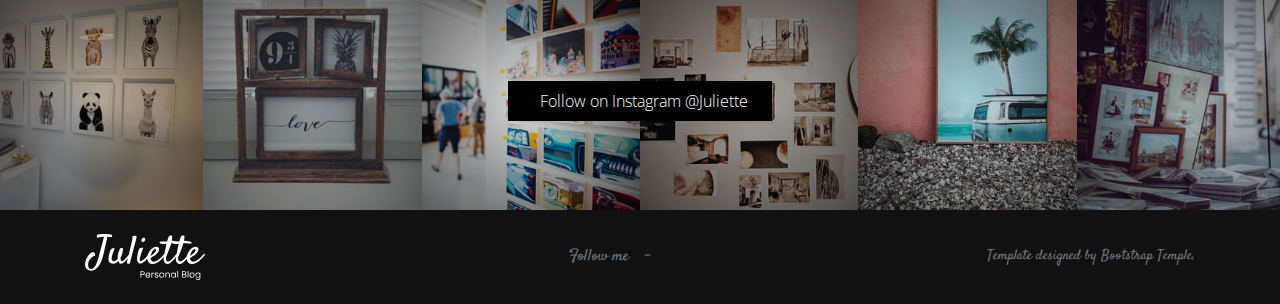
<file: Template/distribution/index.html>
<!DOCTYPE html>
<html>
  <head>
    <meta charset="utf-8">
    <meta http-equiv="X-UA-Compatible" content="IE=edge">
    <title>Juliette | Personal Blog</title>
    <meta name="description" content="">
    <meta name="viewport" content="width=device-width, initial-scale=1">
    <meta name="robots" content="all,follow">
    <!-- Bootstrap CSS-->
    <link rel="stylesheet" href="vendor/bootstrap/css/bootstrap.min.css">
    <!-- Google fonts-->
    <link rel="stylesheet" href="https://fonts.googleapis.com/css?family=Open+Sans:300,400,700&amp;display=swap">
    <link rel="stylesheet" href="https://fonts.googleapis.com/css?family=Satisfy&amp;display=swap">
    <!-- Lightbox-->
    <link rel="stylesheet" href="vendor/lightbox2/css/lightbox.min.css">
    <!-- theme stylesheet-->
    <link rel="stylesheet" href="css/style.default.css" id="theme-stylesheet">
    <!-- Custom stylesheet - for your changes-->
    <link rel="stylesheet" href="css/custom.css">
    <!-- Favicon-->
    <link rel="shortcut icon" href="img/favicon.png">
    <!-- Tweaks for older IEs--><!--[if lt IE 9]>
        <script src="https://oss.maxcdn.com/html5shiv/3.7.3/html5shiv.min.js"></script>
        <script src="https://oss.maxcdn.com/respond/1.4.2/respond.min.js"></script><![endif]-->
  </head>
  <body>
    <!-- navbar-->
    <header class="header">                   
      <nav class="navbar navbar-expand-lg navbar-light py-4 index-forward bg-white">
        <div class="container d-flex justify-content-center justify-content-lg-between align-items-center">
          <ul class="list-inline small mb-0 text-dark d-none d-lg-block">
            <li class="list-inline-item"><a class="reset-anchor" href="#"><i class="fab fa-facebook-f"></i></a></li>
            <li class="list-inline-item"><a class="reset-anchor" href="#"><i class="fab fa-twitter"></i></a></li>
            <li class="list-inline-item"><a class="reset-anchor" href="#"><i class="fab fa-instagram"></i></a></li>
            <li class="list-inline-item"><a class="reset-anchor" href="#"><i class="fab fa-linkedin"></i></a></li>
            <li class="list-inline-item"><a class="reset-anchor" href="#"><i class="fab fa-youtube"></i></a></li>
          </ul><a class="navbar-brand" href="index.html"><img src="img/logo.svg" alt="..." width="150"></a><a class="reset-anchor text-small mb-0 h6 d-none d-lg-block" href="mailto:Juliette@email.com"><i class="far fa-envelope mr-2 text-primary"></i>Juliette@email.com</a>
        </div>
      </nav>
      <nav class="navbar navbar-expand-lg navbar-light border-top border-bottom border-light">
        <div class="container">
          <ul class="list-inline small mb-0 text-dark d-block d-lg-none">
            <li class="list-inline-item"><a class="reset-anchor" href="#"><i class="fab fa-facebook-f"></i></a></li>
            <li class="list-inline-item"><a class="reset-anchor" href="#"><i class="fab fa-twitter"></i></a></li>
            <li class="list-inline-item"><a class="reset-anchor" href="#"><i class="fab fa-instagram"></i></a></li>
            <li class="list-inline-item"><a class="reset-anchor" href="#"><i class="fab fa-linkedin"></i></a></li>
            <li class="list-inline-item"><a class="reset-anchor" href="#"><i class="fab fa-youtube"></i></a></li>
          </ul>
          <button class="navbar-toggler navbar-toggler-right" type="button" data-toggle="collapse" data-target="#navbarSupportedContent" aria-controls="navbarSupportedContent" aria-expanded="false" aria-label="Toggle navigation"><span></span><span></span><span></span></button>
          <div class="collapse navbar-collapse" id="navbarSupportedContent">
            <ul class="navbar-nav mx-auto">
              <li class="nav-item">
                <!-- Navbar link--><a class="nav-link active" href="index.html">Home</a>
              </li>
              <li class="nav-item dropdown"><a class="nav-link dropdown-toggle" id="listingVariants" href="#" data-toggle="dropdown" aria-haspopup="true" aria-expanded="false">Blog Listing</a>
                <div class="dropdown-menu mt-2" aria-labelledby="listingVariants"><a class="dropdown-item" href="listing-1.html">Post column</a><a class="dropdown-item" href="listing-2.html">Post row</a></div>
              </li>
              <li class="nav-item">
                <!-- Navbar link--><a class="nav-link" href="post.html">Blogpost</a>
              </li>
              <li class="nav-item dropdown"><a class="nav-link dropdown-toggle" id="pages" href="#" data-toggle="dropdown" aria-haspopup="true" aria-expanded="false">Pages</a>
                <div class="dropdown-menu mt-2" aria-labelledby="pages"><a class="dropdown-item" href="index.html">Home</a><a class="dropdown-item" href="listing-1.html">Listing</a><a class="dropdown-item" href="post.html">Post                </a></div>
              </li>
            </ul>
          </div>
        </div>
      </nav>
    </header>
    <!-- Main post-->
    <section class="bg-white pb-5">
      <div class="container-fluid px-0 pnb-4">
        <div class="row align-items-center">
          <div class="col-lg-12">
            <div class="post-thumnail"><img class="img-fluid w-100" src="img/home-bg.jpg" alt=""></div>
          </div>
          <div class="col-lg-6 mx-auto text-center">
            <ul class="list-inline">
              <li class="list-inline-item mr-3"><a class="category-link font-weight-normal" href="#">Fashion</a></li>
              <li class="list-inline-item mx-3"><a class="text-uppercase meta-link font-weight-normal" href="#">John Smith</a></li>
              <li class="list-inline-item mx-3"><a class="text-uppercase meta-link font-weight-normal" href="#">15 Septemper 2020</a></li>
            </ul>
            <h1 class="mb-4"> <a class="reset-anchor" href="#">Home Office Makeover Plans: Inspiration &amp; Moodboard</a></h1>
            <p class="text-muted">Lorem ipsum dolor sit amet, consectetur adipisicing elit, sed do eiusmod tempor incididunt ut labore et dolore magna aliqua. Ut enim ad minim veniam, quis nostrud exercitation ullamco laboris nisi ut aliquip ex ea commodo consequat.</p><a class="btn btn-link p-0 read-more-btn" href="post.html"><span>Read more</span><i class="fas fa-long-arrow-alt-right"></i></a>
          </div>
        </div>
      </div>
    </section>
    <!-- Top categories-->
    <section class="pb-5">
      <div class="container pb-4">
        <div class="row mb-5 pb-4">
          <div class="col-lg-4 mb-4 mb-lg-0"><a class="category-block bg-center bg-cover" style="background: url(img/category-bg-1.jpg)" href="#"><span class="category-block-title">Interior Design</span></a></div>
          <div class="col-lg-4 mb-4 mb-lg-0"><a class="category-block bg-center bg-cover" style="background: url(img/category-bg-2.jpg)" href="#"><span class="category-block-title">Fashion</span></a></div>
          <div class="col-lg-4"><a class="category-block bg-center bg-cover" style="background: url(img/category-bg-3.jpg)" href="#"><span class="category-block-title">Tips &amp; Tricks</span></a></div>
        </div>
        <!-- Newsletter-->
        <div class="p-4 bg-light">
          <div class="row align-items-center p-lg-3">
            <div class="col-lg-6 mb-4 mb-lg-0">
              <h2 class="h3 mb-1">Subscribe to my newsletter</h2>
              <p class="mb-0 text-small">Lorem ipsum dolor sit amet, consectetur adipisicing elit.</p>
            </div>
            <div class="col-lg-6">
              <form action="#">
                <div class="input-group">
                  <input class="form-control" type="search" placeholder="Enter your email address" aria-label="email address" aria-describedby="button-addon2">
                  <div class="input-group-append ml-2">
                    <button class="btn btn-primary" id="button-addon2" type="submit">Subscribe</button>
                  </div>
                </div>
              </form>
            </div>
          </div>
        </div>
      </div>
    </section>
    <!-- Home listing-->
    <section class="pb-5">
      <div class="container pb-4">
        <div class="row">
          <div class="col-lg-9 mb-5 mb-lg-0">
            <div class="row align-items-center mb-5">
              <div class="col-lg-6"><a class="d-block post-trending mb-4" href="post.html"><img class="img-fluid w-100" src="img/post-img-1.jpg" alt=""/></a>
              </div>
              <div class="col-lg-6">
                <ul class="list-inline">
                  <li class="list-inline-item mr-2"><a class="category-link font-weight-normal" href="#">Fashion</a></li>
                  <li class="list-inline-item mx-2"><a class="text-uppercase meta-link font-weight-normal" href="#">John Smith</a></li>
                  <li class="list-inline-item mx-2"><a class="text-uppercase meta-link font-weight-normal" href="#">15 Sep 2020</a></li>
                </ul>
                <h2 class="h3 mb-4"> <a class="d-block reset-anchor" href="post.html">Summer of Love: The History of San Francisco</a></h2>
                <p class="text-muted">Lorem ipsum dolor sit amet, consectetur adipisicing elit, sed do eiusmod tempor incididunt ut labore et dolore magna aliqua. Ut enim ad minim veniam.</p><a class="btn btn-link p-0 read-more-btn" href="post.html"><span>Read more</span><i class="fas fa-long-arrow-alt-right"></i></a>
              </div>
            </div>
            <div class="row align-items-center mb-5">
              <div class="col-lg-6"><a class="d-block post-trending mb-4" href="post.html"><img class="img-fluid w-100" src="img/post-img-2.jpg" alt=""/></a>
              </div>
              <div class="col-lg-6">
                <ul class="list-inline">
                  <li class="list-inline-item mr-2"><a class="category-link font-weight-normal" href="#">Inspiration</a></li>
                  <li class="list-inline-item mx-2"><a class="text-uppercase meta-link font-weight-normal" href="#">John Smith</a></li>
                  <li class="list-inline-item mx-2"><a class="text-uppercase meta-link font-weight-normal" href="#">15 Sep 2020</a></li>
                </ul>
                <h2 class="h3 mb-4"> <a class="d-block reset-anchor" href="post.html">Yoga Recipes You Need to Make them</a></h2>
                <p class="text-muted">Lorem ipsum dolor sit amet, consectetur adipisicing elit, sed do eiusmod tempor incididunt ut labore et dolore magna aliqua. Ut enim ad minim veniam.</p><a class="btn btn-link p-0 read-more-btn" href="post.html"><span>Read more</span><i class="fas fa-long-arrow-alt-right"></i></a>
              </div>
            </div>
            <div class="row align-items-center mb-5">
              <div class="col-lg-6"><a class="d-block post-trending mb-4" href="post.html"><img class="img-fluid w-100" src="img/post-img-3.jpg" alt=""/></a>
              </div>
              <div class="col-lg-6">
                <ul class="list-inline">
                  <li class="list-inline-item mr-2"><a class="category-link font-weight-normal" href="#">Interior Design</a></li>
                  <li class="list-inline-item mx-2"><a class="text-uppercase meta-link font-weight-normal" href="#">John Smith</a></li>
                  <li class="list-inline-item mx-2"><a class="text-uppercase meta-link font-weight-normal" href="#">15 Sep 2020</a></li>
                </ul>
                <h2 class="h3 mb-4"> <a class="d-block reset-anchor" href="post.html">Scandinavian Design Meets Californian Styling</a></h2>
                <p class="text-muted">Lorem ipsum dolor sit amet, consectetur adipisicing elit, sed do eiusmod tempor incididunt ut labore et dolore magna aliqua. Ut enim ad minim veniam.</p><a class="btn btn-link p-0 read-more-btn" href="post.html"><span>Read more</span><i class="fas fa-long-arrow-alt-right"></i></a>
              </div>
            </div>
            <div class="row align-items-center mb-5">
              <div class="col-lg-6"><a class="d-block mb-4" href="post.html"><img class="img-fluid w-100" src="img/post-img-4.jpg" alt=""/></a>
              </div>
              <div class="col-lg-6">
                <ul class="list-inline">
                  <li class="list-inline-item mr-2"><a class="category-link font-weight-normal" href="#">Fashion</a></li>
                  <li class="list-inline-item mx-2"><a class="text-uppercase meta-link font-weight-normal" href="#">John Smith</a></li>
                  <li class="list-inline-item mx-2"><a class="text-uppercase meta-link font-weight-normal" href="#">15 Sep 2020</a></li>
                </ul>
                <h2 class="h3 mb-4"> <a class="d-block reset-anchor" href="post.html">Awesome Fashion Trend in For Winter</a></h2>
                <p class="text-muted">Lorem ipsum dolor sit amet, consectetur adipisicing elit, sed do eiusmod tempor incididunt ut labore et dolore magna aliqua. Ut enim ad minim veniam.</p><a class="btn btn-link p-0 read-more-btn" href="post.html"><span>Read more</span><i class="fas fa-long-arrow-alt-right"></i></a>
              </div>
            </div>
            <blockquote class="blockquote bg-dark text-white p-4 p-lg-5 text-center mb-5">
              <p class="h4 mb-4">Design is the fundamental soul of a human-made creation that ends up expressing itself in successive outer layers of the product or service.</p>
              <footer class="blockquote-footer">
                <cite class="text-white" title="Source Title">Steve Jobs</cite>
              </footer>
            </blockquote>
            <!-- Pagination-->
            <nav aria-label="Page navigation example">
              <ul class="pagination">
                <li class="page-item"><a class="page-link" href="#">&laquo;</a></li>
                <li class="page-item active"><a class="page-link" href="#">1</a></li>
                <li class="page-item"><a class="page-link" href="#">2</a></li>
                <li class="page-item"><a class="page-link" href="#">&raquo;</a></li>
              </ul>
            </nav>
          </div>
          <!-- Blog sidebar-->
          <div class="col-lg-3">
            <!-- About category-->
            <div class="card rounded-0 border-0 bg-light mb-4 py-lg-4">
              <div class="card-body text-center">
                <h2 class="h3 mb-3">About me</h2><img class="rounded-circle mb-3" src="img/author.jpg" alt="..." width="100">
                <p class="text-small text-muted">Lorem ipsum dolor sit amet, consectetur adipisicing elit, sed do eiusmod tempor incididunt.</p>
                <ul class="list-inline small mb-0 text-dark">
                  <li class="list-inline-item"><a class="reset-anchor" href="#"><i class="fab fa-facebook-f"></i></a></li>
                  <li class="list-inline-item"><a class="reset-anchor" href="#"><i class="fab fa-twitter"></i></a></li>
                  <li class="list-inline-item"><a class="reset-anchor" href="#"><i class="fab fa-instagram"></i></a></li>
                  <li class="list-inline-item"><a class="reset-anchor" href="#"><i class="fab fa-linkedin"></i></a></li>
                  <li class="list-inline-item"><a class="reset-anchor" href="#"><i class="fab fa-youtube"></i></a></li>
                </ul>
              </div>
            </div>
            <!-- Recent posts-->
            <div class="card rounded-0 border-0 mb-4">
              <div class="card-body p-0">
                <h2 class="h5 mb-3">Recent posts</h2>
                <div class="media mb-3"><a class="d-block" href="post.html"><img class="img-fluid" src="img/recent-post-1.jpg" alt="" width="70"></a>
                  <div class="media-body ml-3">
                    <h6> <a class="reset-anchor" href="post.html">Crazy goodness</a></h6>
                    <p class="text-small text-muted line-height-sm mb-0">Lorem ipsum dolor sit amet, consectetur adipisicing elit.</p>
                  </div>
                </div>
                <div class="media mb-3"><a class="d-block" href="post.html"><img class="img-fluid" src="img/recent-post-2.jpg" alt="" width="70"></a>
                  <div class="media-body ml-3">
                    <h6> <a class="reset-anchor" href="post.html">Black hat</a></h6>
                    <p class="text-small text-muted line-height-sm mb-0">Lorem ipsum dolor sit amet, consectetur adipisicing elit.</p>
                  </div>
                </div>
                <div class="media mb-3"><a class="d-block" href="post.html"><img class="img-fluid" src="img/recent-post-3.jpg" alt="" width="70"></a>
                  <div class="media-body ml-3">
                    <h6> <a class="reset-anchor" href="post.html">My office makeover</a></h6>
                    <p class="text-small text-muted line-height-sm mb-0">Lorem ipsum dolor sit amet, consectetur adipisicing elit.</p>
                  </div>
                </div>
              </div>
            </div>
            <!-- Categories-->
            <div class="card rounded-0 border-0 mb-4">
              <div class="card-body p-0">
                <h2 class="h5 mb-3">Trending categories</h2><a class="category-block category-block-sm bg-center bg-cover mb-2" style="background: url(img/category-bg-1.jpg)" href="#"><span class="category-block-title">Interior Design</span></a><a class="category-block category-block-sm bg-center bg-cover mb-2" style="background: url(img/category-bg-2.jpg)" href="#"><span class="category-block-title">Fashion</span></a><a class="category-block category-block-sm bg-center bg-cover mb-2" style="background: url(img/category-bg-3.jpg)" href="#"><span class="category-block-title">Tips &amp; Tricks</span></a>
              </div>
            </div>
            <!-- Tags-->
            <div class="card rounded-0 border-0 mb-4">
              <div class="card-body p-0">
                <h2 class="h5 mb-3">Tags cloud</h2>
                <ul class="list-inline">
                  <li class="list-inline-item my-1 mr-2"><a class="sidebar-tag-link" href="#">Art</a></li>
                  <li class="list-inline-item my-1 mr-2"><a class="sidebar-tag-link" href="#">Events</a></li>
                  <li class="list-inline-item my-1 mr-2"><a class="sidebar-tag-link" href="#">Make up</a></li>
                  <li class="list-inline-item my-1 mr-2"><a class="sidebar-tag-link" href="#">Design</a></li>
                  <li class="list-inline-item my-1 mr-2"><a class="sidebar-tag-link" href="#">Fashion</a></li>
                  <li class="list-inline-item my-1 mr-2"><a class="sidebar-tag-link" href="#">Inspiration</a></li>
                  <li class="list-inline-item my-1 mr-2"><a class="sidebar-tag-link" href="#">Business</a></li>
                </ul>
              </div>
            </div>
            <!-- Ad-->
            <div class="card rounded-0 border-0 mb-4">
              <div class="card-body p-0"><a class="d-block" href="#"><img class="img-fluid" src="img/banner.jpg" alt=""></a></div>
            </div>
          </div>
        </div>
      </div>
    </section>
    <!-- Instagram items-->
    <section>
      <div class="instagram-section-title d-none d-sm-block"><i class="fab fa-instagram mr-2"></i>Follow on Instagram @Juliette</div>
      <div class="container-fluid px-0">
        <div class="row">
          <div class="col-lg-2 col-4 p-0"><a class="d-block instagram-item" href="#"><img class="img-fluid" src="img/instagram-1.jpg" alt="">
              <div class="instagram-item-overlay"><i class="fab fa-instagram"></i></div></a></div>
          <div class="col-lg-2 col-4 p-0"><a class="d-block instagram-item" href="#"><img class="img-fluid" src="img/instagram-2.jpg" alt="">
              <div class="instagram-item-overlay"><i class="fab fa-instagram"></i></div></a></div>
          <div class="col-lg-2 col-4 p-0"><a class="d-block instagram-item" href="#"><img class="img-fluid" src="img/instagram-3.jpg" alt="">
              <div class="instagram-item-overlay"><i class="fab fa-instagram"></i></div></a></div>
          <div class="col-lg-2 col-4 p-0"><a class="d-block instagram-item" href="#"><img class="img-fluid" src="img/instagram-4.jpg" alt="">
              <div class="instagram-item-overlay"><i class="fab fa-instagram"></i></div></a></div>
          <div class="col-lg-2 col-4 p-0"><a class="d-block instagram-item" href="#"><img class="img-fluid" src="img/instagram-5.jpg" alt="">
              <div class="instagram-item-overlay"><i class="fab fa-instagram"></i></div></a></div>
          <div class="col-lg-2 col-4 p-0"><a class="d-block instagram-item" href="#"><img class="img-fluid" src="img/instagram-6.jpg" alt="">
              <div class="instagram-item-overlay"><i class="fab fa-instagram"></i></div></a></div>
        </div>
      </div>
    </section>
    <footer class="py-4" style="background: #111">
      <div class="container text-center">
        <div class="row align-items-center">
          <div class="col-md-4 text-lg-left"><img src="img/logo-footer.svg" alt="..." width="120"></div>
          <div class="col-md-4 text-center">
            <div class="d-flex align-items-center flex-wrap justify-content-center">
              <h6 class="text-muted mb-0 py-2 mr-3">Follow me<span class="ml-3">-</span></h6>
              <ul class="list-inline small mb-0 text-white">
                <li class="list-inline-item"><a class="reset-anchor" href="#"><i class="fab fa-facebook-f"></i></a></li>
                <li class="list-inline-item"><a class="reset-anchor" href="#"><i class="fab fa-twitter"></i></a></li>
                <li class="list-inline-item"><a class="reset-anchor" href="#"><i class="fab fa-instagram"></i></a></li>
                <li class="list-inline-item"><a class="reset-anchor" href="#"><i class="fab fa-linkedin"></i></a></li>
                <li class="list-inline-item"><a class="reset-anchor" href="#"><i class="fab fa-youtube"></i></a></li>
              </ul>
            </div>
          </div>
          <div class="col-md-4 text-lg-right">
            <p class="mb-0 text-muted text-small text-heading">Template designed by <a href="https://bootstraptemple.com/p/juliette" class="text-reset">Bootstrap Temple</a>. </p>
          </div>
        </div>
      </div>
    </footer>
    <!-- JavaScript files-->
    <script src="vendor/jquery/jquery.min.js"></script>
    <script src="vendor/bootstrap/js/bootstrap.bundle.min.js"></script>
    <script src="vendor/lightbox2/js/lightbox.min.js"></script>
    <script src="js/front.js"></script>
    <!-- FontAwesome CSS - loading as last, so it doesn't block rendering-->
    <link rel="stylesheet" href="https://use.fontawesome.com/releases/v5.7.1/css/all.css" integrity="sha384-fnmOCqbTlWIlj8LyTjo7mOUStjsKC4pOpQbqyi7RrhN7udi9RwhKkMHpvLbHG9Sr" crossorigin="anonymous">
  </body>
</html>
</file>
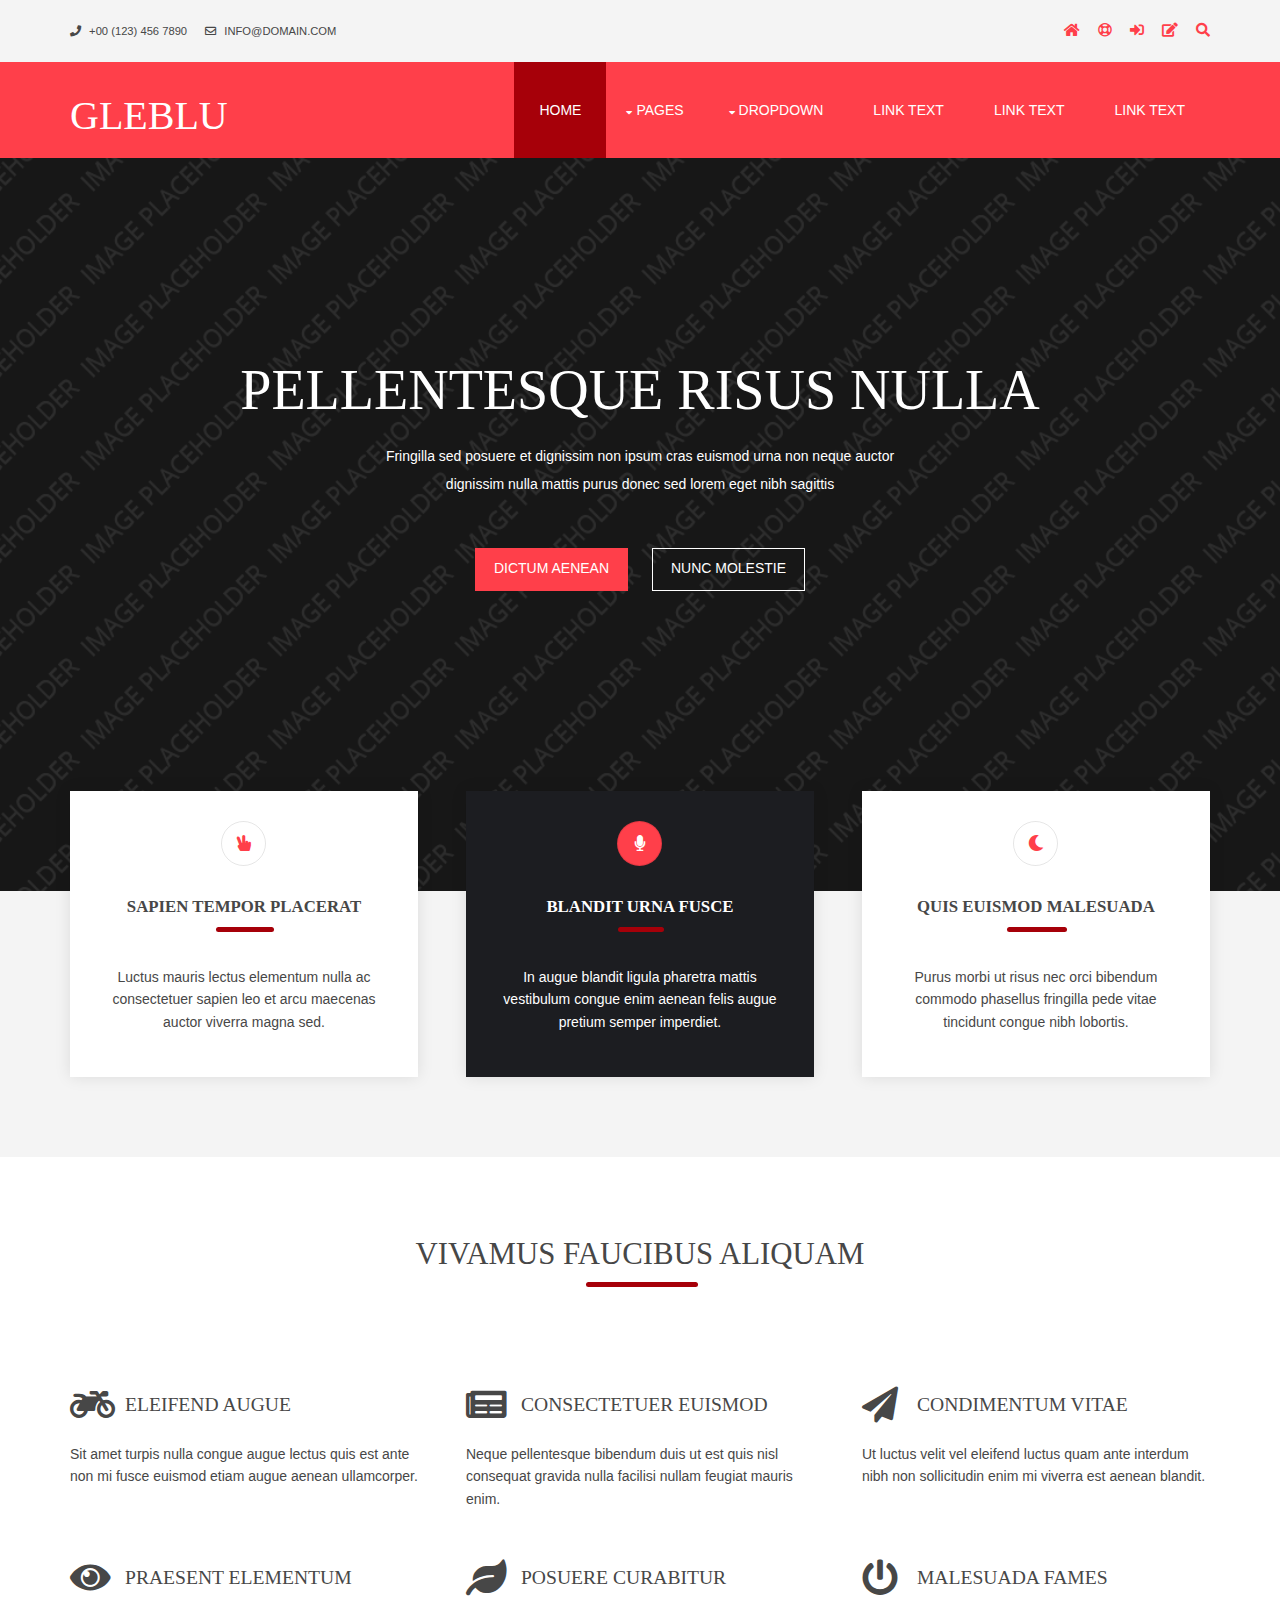
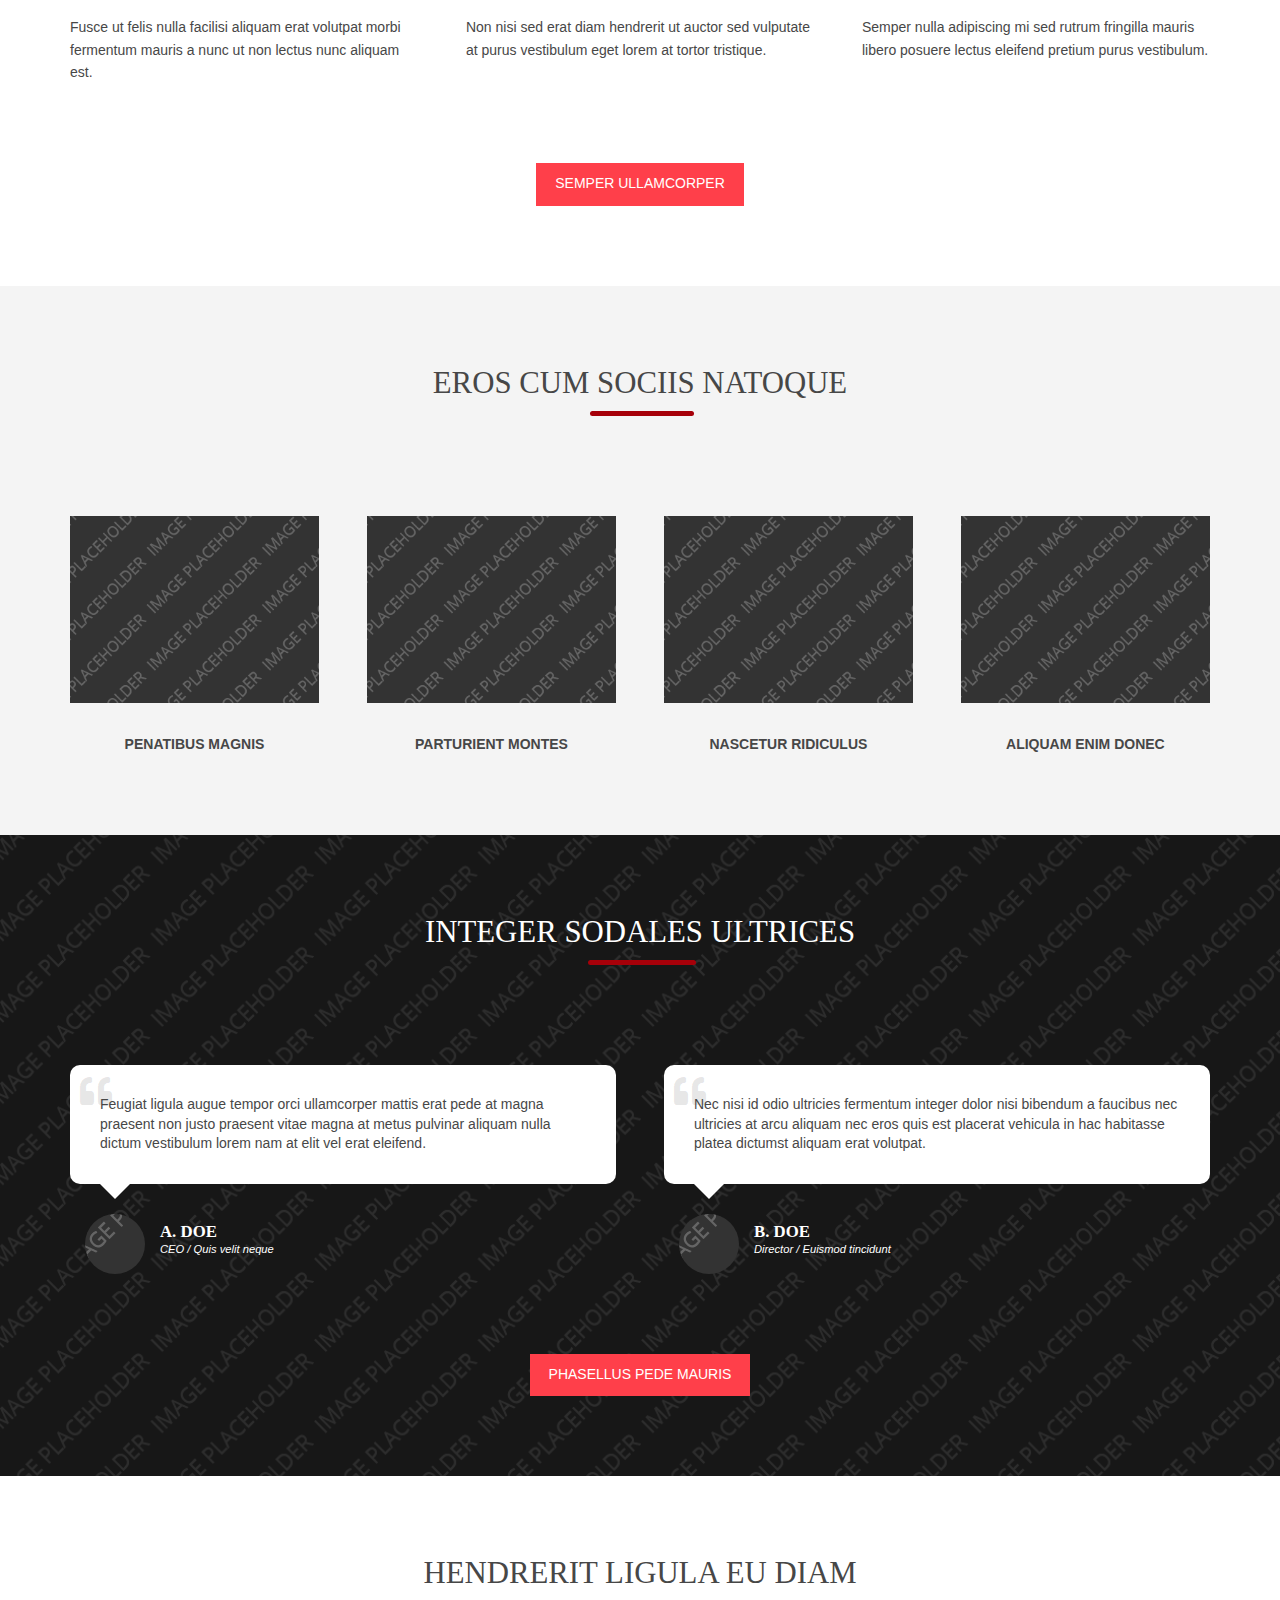
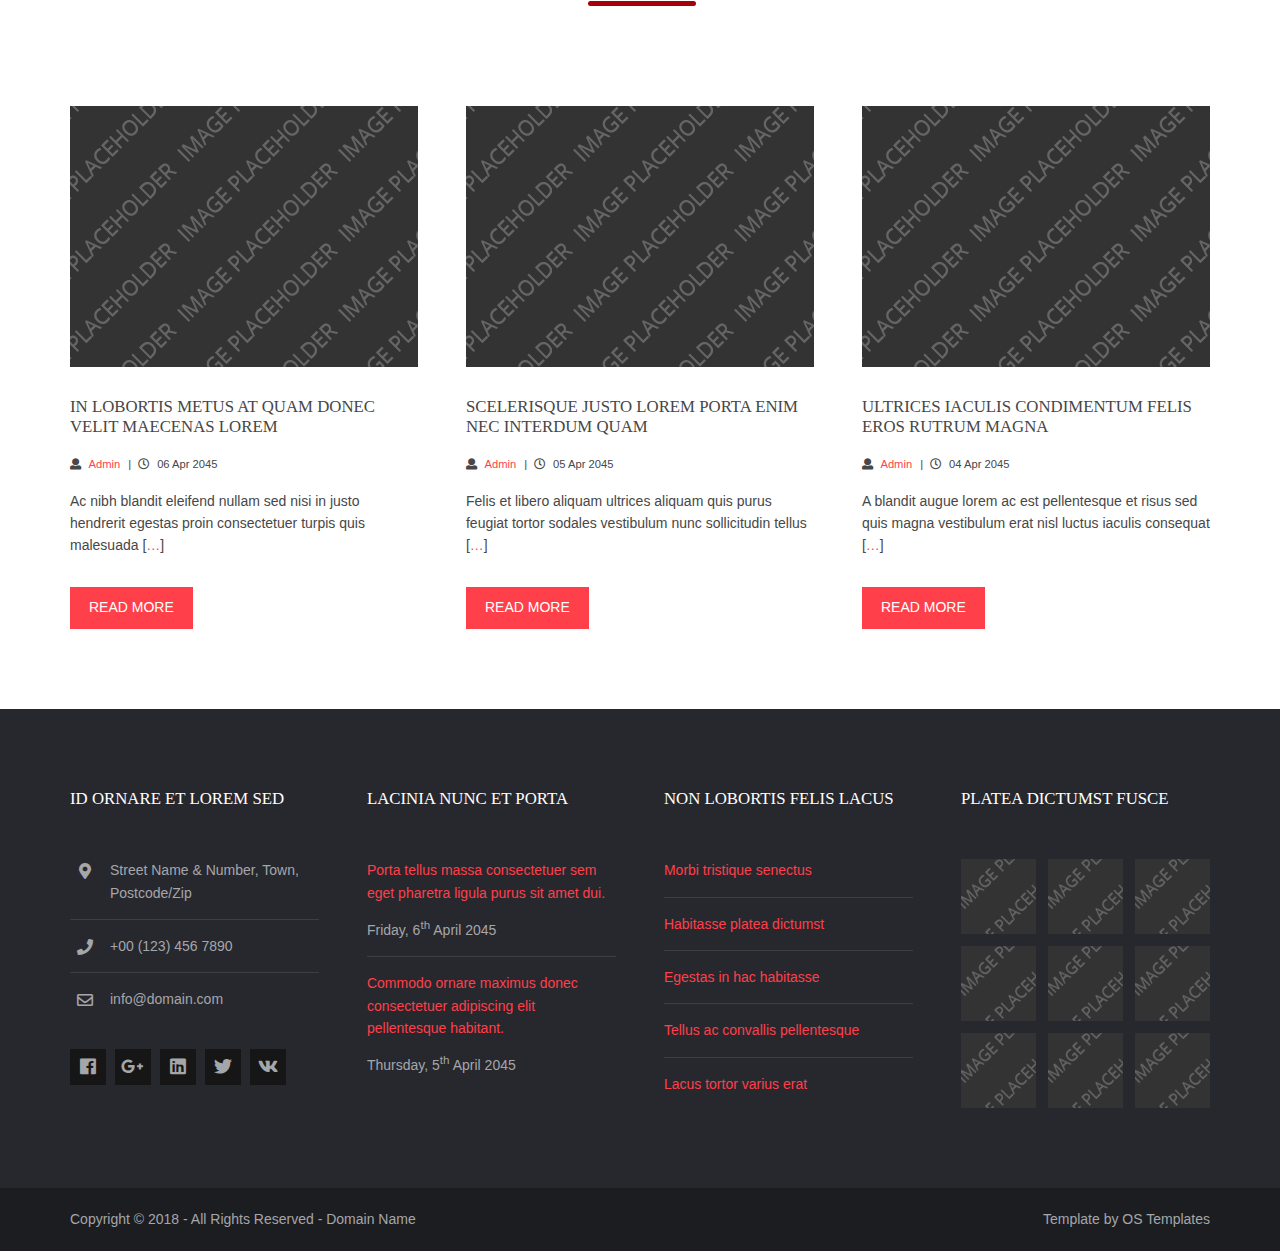
<file: Template/gleblu/index.html>
<!DOCTYPE html>
<!--
Template Name: Gleblu
Author: <a href="https://www.os-templates.com/">OS Templates</a>
Author URI: https://www.os-templates.com/
Copyright: OS-Templates.com
Licence: Free to use under our free template licence terms
Licence URI: https://www.os-templates.com/template-terms
-->
<html lang="">
<!-- To declare your language - read more here: https://www.w3.org/International/questions/qa-html-language-declarations -->
<head>
<title>Gleblu</title>
<meta charset="utf-8">
<meta name="viewport" content="width=device-width, initial-scale=1.0, maximum-scale=1.0, user-scalable=no">
<link href="layout/styles/layout.css" rel="stylesheet" type="text/css" media="all">
</head>
<body id="top">
<!-- ################################################################################################ -->
<!-- ################################################################################################ -->
<!-- ################################################################################################ -->
<div class="wrapper row0">
  <div id="topbar" class="hoc clear">
    <div class="fl_left"> 
      <!-- ################################################################################################ -->
      <ul class="nospace">
        <li><i class="fas fa-phone rgtspace-5"></i> +00 (123) 456 7890</li>
        <li><i class="far fa-envelope rgtspace-5"></i> info@domain.com</li>
      </ul>
      <!-- ################################################################################################ -->
    </div>
    <div class="fl_right"> 
      <!-- ################################################################################################ -->
      <ul class="nospace">
        <li><a href="index.html"><i class="fas fa-home"></i></a></li>
        <li><a href="#" title="Help Centre"><i class="far fa-life-ring"></i></a></li>
        <li><a href="#" title="Login"><i class="fas fa-sign-in-alt"></i></a></li>
        <li><a href="#" title="Sign Up"><i class="fas fa-edit"></i></a></li>
        <li id="searchform">
          <div>
            <form action="#" method="post">
              <fieldset>
                <legend>Quick Search:</legend>
                <input type="text" placeholder="Enter search term&hellip;">
                <button type="submit"><i class="fas fa-search"></i></button>
              </fieldset>
            </form>
          </div>
        </li>
      </ul>
      <!-- ################################################################################################ -->
    </div>
  </div>
</div>
<!-- ################################################################################################ -->
<!-- ################################################################################################ -->
<!-- ################################################################################################ -->
<div class="wrapper row1">
  <header id="header" class="hoc clear">
    <div id="logo" class="fl_left"> 
      <!-- ################################################################################################ -->
      <h1><a href="index.html">Gleblu</a></h1>
      <!-- ################################################################################################ -->
    </div>
    <nav id="mainav" class="fl_right"> 
      <!-- ################################################################################################ -->
      <ul class="clear">
        <li class="active"><a href="index.html">Home</a></li>
        <li><a class="drop" href="#">Pages</a>
          <ul>
            <li><a href="pages/gallery.html">Gallery</a></li>
            <li><a href="pages/full-width.html">Full Width</a></li>
            <li><a href="pages/sidebar-left.html">Sidebar Left</a></li>
            <li><a href="pages/sidebar-right.html">Sidebar Right</a></li>
            <li><a href="pages/basic-grid.html">Basic Grid</a></li>
            <li><a href="pages/font-icons.html">Font Icons</a></li>
          </ul>
        </li>
        <li><a class="drop" href="#">Dropdown</a>
          <ul>
            <li><a href="#">Level 2</a></li>
            <li><a class="drop" href="#">Level 2 + Drop</a>
              <ul>
                <li><a href="#">Level 3</a></li>
                <li><a href="#">Level 3</a></li>
                <li><a href="#">Level 3</a></li>
              </ul>
            </li>
            <li><a href="#">Level 2</a></li>
          </ul>
        </li>
        <li><a href="#">Link Text</a></li>
        <li><a href="#">Link Text</a></li>
        <li><a href="#">Link Text</a></li>
      </ul>
      <!-- ################################################################################################ -->
    </nav>
  </header>
</div>
<!-- ################################################################################################ -->
<!-- ################################################################################################ -->
<!-- ################################################################################################ -->
<div class="wrapper bgded overlay" style="background-image:url('images/demo/backgrounds/01.png');">
  <div id="pageintro" class="hoc clear"> 
    <!-- ################################################################################################ -->
    <article>
      <h3 class="heading">Pellentesque risus nulla</h3>
      <p>Fringilla sed posuere et dignissim non ipsum cras euismod urna non neque auctor dignissim nulla mattis purus donec sed lorem eget nibh sagittis</p>
      <footer>
        <ul class="nospace inline pushright">
          <li><a class="btn" href="#">Dictum aenean</a></li>
          <li><a class="btn inverse" href="#">Nunc molestie</a></li>
        </ul>
      </footer>
    </article>
    <!-- ################################################################################################ -->
  </div>
</div>
<!-- ################################################################################################ -->
<!-- ################################################################################################ -->
<!-- ################################################################################################ -->
<div class="wrapper row2">
  <section id="introblocks" class="hoc container clear"> 
    <!-- ################################################################################################ -->
    <ul class="nospace group">
      <li class="one_third first">
        <article><a href="#"><i class="fas fa-hand-peace"></i></a>
          <h6 class="heading underline">Sapien tempor placerat</h6>
          <p>Luctus mauris lectus elementum nulla ac consectetuer sapien leo et arcu maecenas auctor viverra magna sed.</p>
        </article>
      </li>
      <li class="one_third">
        <article class="active"><a href="#"><i class="fas fa-microphone"></i></a>
          <h6 class="heading underline">Blandit urna fusce</h6>
          <p>In augue blandit ligula pharetra mattis vestibulum congue enim aenean felis augue pretium semper imperdiet.</p>
        </article>
      </li>
      <li class="one_third">
        <article><a href="#"><i class="fas fa-moon"></i></a>
          <h6 class="heading underline">Quis euismod malesuada</h6>
          <p>Purus morbi ut risus nec orci bibendum commodo phasellus fringilla pede vitae tincidunt congue nibh lobortis.</p>
        </article>
      </li>
    </ul>
    <!-- ################################################################################################ -->
  </section>
</div>
<!-- ################################################################################################ -->
<!-- ################################################################################################ -->
<!-- ################################################################################################ -->
<div class="wrapper row3">
  <main class="hoc container clear"> 
    <!-- main body -->
    <!-- ################################################################################################ -->
    <div class="center btmspace-80">
      <h6 class="heading underline font-x2">Vivamus faucibus aliquam</h6>
    </div>
    <ul class="nospace group overview btmspace-80">
      <li class="one_third">
        <article>
          <div class="clear"><a href="#"><i class="fas fa-motorcycle"></i></a>
            <h6 class="heading">Eleifend augue</h6>
          </div>
          <p>Sit amet turpis nulla congue augue lectus quis est ante non mi fusce euismod etiam augue aenean ullamcorper.</p>
        </article>
      </li>
      <li class="one_third">
        <article>
          <div class="clear"><a href="#"><i class="fas fa-newspaper"></i></a>
            <h6 class="heading">Consectetuer euismod</h6>
          </div>
          <p>Neque pellentesque bibendum duis ut est quis nisl consequat gravida nulla facilisi nullam feugiat mauris enim.</p>
        </article>
      </li>
      <li class="one_third">
        <article>
          <div class="clear"><a href="#"><i class="fas fa-paper-plane"></i></a>
            <h6 class="heading">Condimentum vitae</h6>
          </div>
          <p>Ut luctus velit vel eleifend luctus quam ante interdum nibh non sollicitudin enim mi viverra est aenean blandit.</p>
        </article>
      </li>
      <li class="one_third">
        <article>
          <div class="clear"><a href="#"><i class="fas fa-eye"></i></a>
            <h6 class="heading">Praesent elementum</h6>
          </div>
          <p>Fusce ut felis nulla facilisi aliquam erat volutpat morbi fermentum mauris a nunc ut non lectus nunc aliquam est.</p>
        </article>
      </li>
      <li class="one_third">
        <article>
          <div class="clear"><a href="#"><i class="fas fa-leaf"></i></a>
            <h6 class="heading">Posuere curabitur</h6>
          </div>
          <p>Non nisi sed erat diam hendrerit ut auctor sed vulputate at purus vestibulum eget lorem at tortor tristique.</p>
        </article>
      </li>
      <li class="one_third">
        <article>
          <div class="clear"><a href="#"><i class="fas fa-power-off"></i></a>
            <h6 class="heading">Malesuada fames</h6>
          </div>
          <p>Semper nulla adipiscing mi sed rutrum fringilla mauris libero posuere lectus eleifend pretium purus vestibulum.</p>
        </article>
      </li>
    </ul>
    <footer class="center"><a class="btn" href="#">Semper ullamcorper</a></footer>
    <!-- ################################################################################################ -->
    <!-- / main body -->
    <div class="clear"></div>
  </main>
</div>
<!-- ################################################################################################ -->
<!-- ################################################################################################ -->
<!-- ################################################################################################ -->
<div class="wrapper row2">
  <section class="hoc container clear"> 
    <!-- ################################################################################################ -->
    <div class="center btmspace-80">
      <h6 class="heading underline font-x2">Eros cum sociis natoque</h6>
    </div>
    <ul class="nospace group">
      <li class="one_quarter first">
        <figure class="fixwidth"><a class="imgover btmspace-30" href="#"><img src="images/demo/348x261.png" alt=""></a>
          <figcaption class="bold uppercase center">Penatibus magnis</figcaption>
        </figure>
      </li>
      <li class="one_quarter">
        <figure class="fixwidth"><a class="imgover btmspace-30" href="#"><img src="images/demo/348x261.png" alt=""></a>
          <figcaption class="bold uppercase center">Parturient montes</figcaption>
        </figure>
      </li>
      <li class="one_quarter">
        <figure class="fixwidth"><a class="imgover btmspace-30" href="#"><img src="images/demo/348x261.png" alt=""></a>
          <figcaption class="bold uppercase center">Nascetur ridiculus</figcaption>
        </figure>
      </li>
      <li class="one_quarter">
        <figure class="fixwidth"><a class="imgover btmspace-30" href="#"><img src="images/demo/348x261.png" alt=""></a>
          <figcaption class="bold uppercase center">Aliquam enim donec</figcaption>
        </figure>
      </li>
    </ul>
    <!-- ################################################################################################ -->
  </section>
</div>
<!-- ################################################################################################ -->
<!-- ################################################################################################ -->
<!-- ################################################################################################ -->
<div class="wrapper bgded overlay" style="background-image:url('images/demo/backgrounds/01.png');">
  <section class="hoc container clear"> 
    <!-- ################################################################################################ -->
    <div class="center btmspace-80">
      <h6 class="heading underline font-x2">Integer sodales ultrices</h6>
    </div>
    <ul id="testimonials" class="nospace group btmspace-80">
      <li class="one_half first">
        <blockquote>Feugiat ligula augue tempor orci ullamcorper mattis erat pede at magna praesent non justo praesent vitae magna at metus pulvinar aliquam nulla dictum vestibulum lorem nam at elit vel erat eleifend.</blockquote>
        <figure class="clear"><img class="circle" src="images/demo/60x60.png" alt="">
          <figcaption>
            <h6 class="heading">A. Doe</h6>
            <em>CEO / Quis velit neque</em></figcaption>
        </figure>
      </li>
      <li class="one_half">
        <blockquote>Nec nisi id odio ultricies fermentum integer dolor nisi bibendum a faucibus nec ultricies at arcu aliquam nec eros quis est placerat vehicula in hac habitasse platea dictumst aliquam erat volutpat.</blockquote>
        <figure class="clear"><img class="circle" src="images/demo/60x60.png" alt="">
          <figcaption>
            <h6 class="heading">B. Doe</h6>
            <em>Director / Euismod tincidunt</em></figcaption>
        </figure>
      </li>
    </ul>
    <footer class="center"><a class="btn" href="#">Phasellus pede mauris</a></footer>
    <!-- ################################################################################################ -->
  </section>
</div>
<!-- ################################################################################################ -->
<!-- ################################################################################################ -->
<!-- ################################################################################################ -->
<div class="wrapper row3">
  <section class="hoc container clear"> 
    <!-- ################################################################################################ -->
    <div class="center btmspace-80">
      <h6 class="heading underline font-x2">Hendrerit ligula eu diam</h6>
    </div>
    <ul id="latest" class="nospace group">
      <li class="one_third first">
        <article>
          <figure><a class="imgover" href="#"><img src="images/demo/348x261.png" alt=""></a></figure>
          <div class="excerpt">
            <h6 class="heading">In lobortis metus at quam donec velit maecenas lorem</h6>
            <ul class="nospace meta">
              <li><i class="fas fa-user rgtspace-5"></i> <a href="#">Admin</a></li>
              <li><i class="far fa-clock rgtspace-5"></i>
                <time datetime="2045-04-06T08:15+00:00">06 Apr 2045</time>
              </li>
            </ul>
            <p>Ac nibh blandit eleifend nullam sed nisi in justo hendrerit egestas proin consectetuer turpis quis malesuada [<a href="#">&hellip;</a>]</p>
            <footer><a class="btn" href="#">Read More</a></footer>
          </div>
        </article>
      </li>
      <li class="one_third">
        <article>
          <figure><a class="imgover" href="#"><img src="images/demo/348x261.png" alt=""></a></figure>
          <div class="excerpt">
            <h6 class="heading">Scelerisque justo lorem porta enim nec interdum quam</h6>
            <ul class="nospace meta">
              <li><i class="fas fa-user rgtspace-5"></i> <a href="#">Admin</a></li>
              <li><i class="far fa-clock rgtspace-5"></i>
                <time datetime="2045-04-05T08:15+00:00">05 Apr 2045</time>
              </li>
            </ul>
            <p>Felis et libero aliquam ultrices aliquam quis purus feugiat tortor sodales vestibulum nunc sollicitudin tellus [<a href="#">&hellip;</a>]</p>
            <footer><a class="btn" href="#">Read More</a></footer>
          </div>
        </article>
      </li>
      <li class="one_third">
        <article>
          <figure><a class="imgover" href="#"><img src="images/demo/348x261.png" alt=""></a></figure>
          <div class="excerpt">
            <h6 class="heading">Ultrices iaculis condimentum felis eros rutrum magna</h6>
            <ul class="nospace meta">
              <li><i class="fas fa-user rgtspace-5"></i> <a href="#">Admin</a></li>
              <li><i class="far fa-clock rgtspace-5"></i>
                <time datetime="2045-04-04T08:15+00:00">04 Apr 2045</time>
              </li>
            </ul>
            <p>A blandit augue lorem ac est pellentesque et risus sed quis magna vestibulum erat nisl luctus iaculis consequat [<a href="#">&hellip;</a>]</p>
            <footer><a class="btn" href="#">Read More</a></footer>
          </div>
        </article>
      </li>
    </ul>
    <!-- ################################################################################################ -->
  </section>
</div>
<!-- ################################################################################################ -->
<!-- ################################################################################################ -->
<!-- ################################################################################################ -->
<div class="wrapper row4">
  <footer id="footer" class="hoc clear"> 
    <!-- ################################################################################################ -->
    <div class="one_quarter first">
      <h6 class="heading">Id ornare et lorem sed</h6>
      <ul class="nospace linklist contact btmspace-30">
        <li><i class="fas fa-map-marker-alt"></i>
          <address>
          Street Name &amp; Number, Town, Postcode/Zip
          </address>
        </li>
        <li><i class="fas fa-phone"></i> +00 (123) 456 7890</li>
        <li><i class="far fa-envelope"></i> info@domain.com</li>
      </ul>
      <ul class="faico clear">
        <li><a class="faicon-facebook" href="#"><i class="fab fa-facebook"></i></a></li>
        <li><a class="faicon-google-plus" href="#"><i class="fab fa-google-plus-g"></i></a></li>
        <li><a class="faicon-linkedin" href="#"><i class="fab fa-linkedin"></i></a></li>
        <li><a class="faicon-twitter" href="#"><i class="fab fa-twitter"></i></a></li>
        <li><a class="faicon-vk" href="#"><i class="fab fa-vk"></i></a></li>
      </ul>
    </div>
    <div class="one_quarter">
      <h6 class="heading">Lacinia nunc et porta</h6>
      <ul class="nospace linklist">
        <li>
          <article>
            <p class="nospace btmspace-10"><a href="#">Porta tellus massa consectetuer sem eget pharetra ligula purus sit amet dui.</a></p>
            <time class="block font-xs" datetime="2045-04-06">Friday, 6<sup>th</sup> April 2045</time>
          </article>
        </li>
        <li>
          <article>
            <p class="nospace btmspace-10"><a href="#">Commodo ornare maximus donec consectetuer adipiscing elit pellentesque habitant.</a></p>
            <time class="block font-xs" datetime="2045-04-05">Thursday, 5<sup>th</sup> April 2045</time>
          </article>
        </li>
      </ul>
    </div>
    <div class="one_quarter">
      <h6 class="heading">Non lobortis felis lacus</h6>
      <ul class="nospace linklist">
        <li><a href="#">Morbi tristique senectus</a></li>
        <li><a href="#">Habitasse platea dictumst</a></li>
        <li><a href="#">Egestas in hac habitasse</a></li>
        <li><a href="#">Tellus ac convallis pellentesque</a></li>
        <li><a href="#">Lacus tortor varius erat</a></li>
      </ul>
    </div>
    <div class="one_quarter">
      <h6 class="heading">Platea dictumst fusce</h6>
      <ul class="nospace clear latestimg">
        <li><a class="imgover" href="#"><img src="images/demo/100x100.png" alt=""></a></li>
        <li><a class="imgover" href="#"><img src="images/demo/100x100.png" alt=""></a></li>
        <li><a class="imgover" href="#"><img src="images/demo/100x100.png" alt=""></a></li>
        <li><a class="imgover" href="#"><img src="images/demo/100x100.png" alt=""></a></li>
        <li><a class="imgover" href="#"><img src="images/demo/100x100.png" alt=""></a></li>
        <li><a class="imgover" href="#"><img src="images/demo/100x100.png" alt=""></a></li>
        <li><a class="imgover" href="#"><img src="images/demo/100x100.png" alt=""></a></li>
        <li><a class="imgover" href="#"><img src="images/demo/100x100.png" alt=""></a></li>
        <li><a class="imgover" href="#"><img src="images/demo/100x100.png" alt=""></a></li>
      </ul>
    </div>
    <!-- ################################################################################################ -->
  </footer>
</div>
<!-- ################################################################################################ -->
<!-- ################################################################################################ -->
<!-- ################################################################################################ -->
<div class="wrapper row5">
  <div id="copyright" class="hoc clear"> 
    <!-- ################################################################################################ -->
    <p class="fl_left">Copyright &copy; 2018 - All Rights Reserved - <a href="#">Domain Name</a></p>
    <p class="fl_right">Template by <a target="_blank" href="https://www.os-templates.com/" title="Free Website Templates">OS Templates</a></p>
    <!-- ################################################################################################ -->
  </div>
</div>
<!-- ################################################################################################ -->
<!-- ################################################################################################ -->
<!-- ################################################################################################ -->
<a id="backtotop" href="#top"><i class="fas fa-chevron-up"></i></a>
<!-- JAVASCRIPTS -->
<script src="layout/scripts/jquery.min.js"></script>
<script src="layout/scripts/jquery.backtotop.js"></script>
<script src="layout/scripts/jquery.mobilemenu.js"></script>
</body>
</html>
</file>
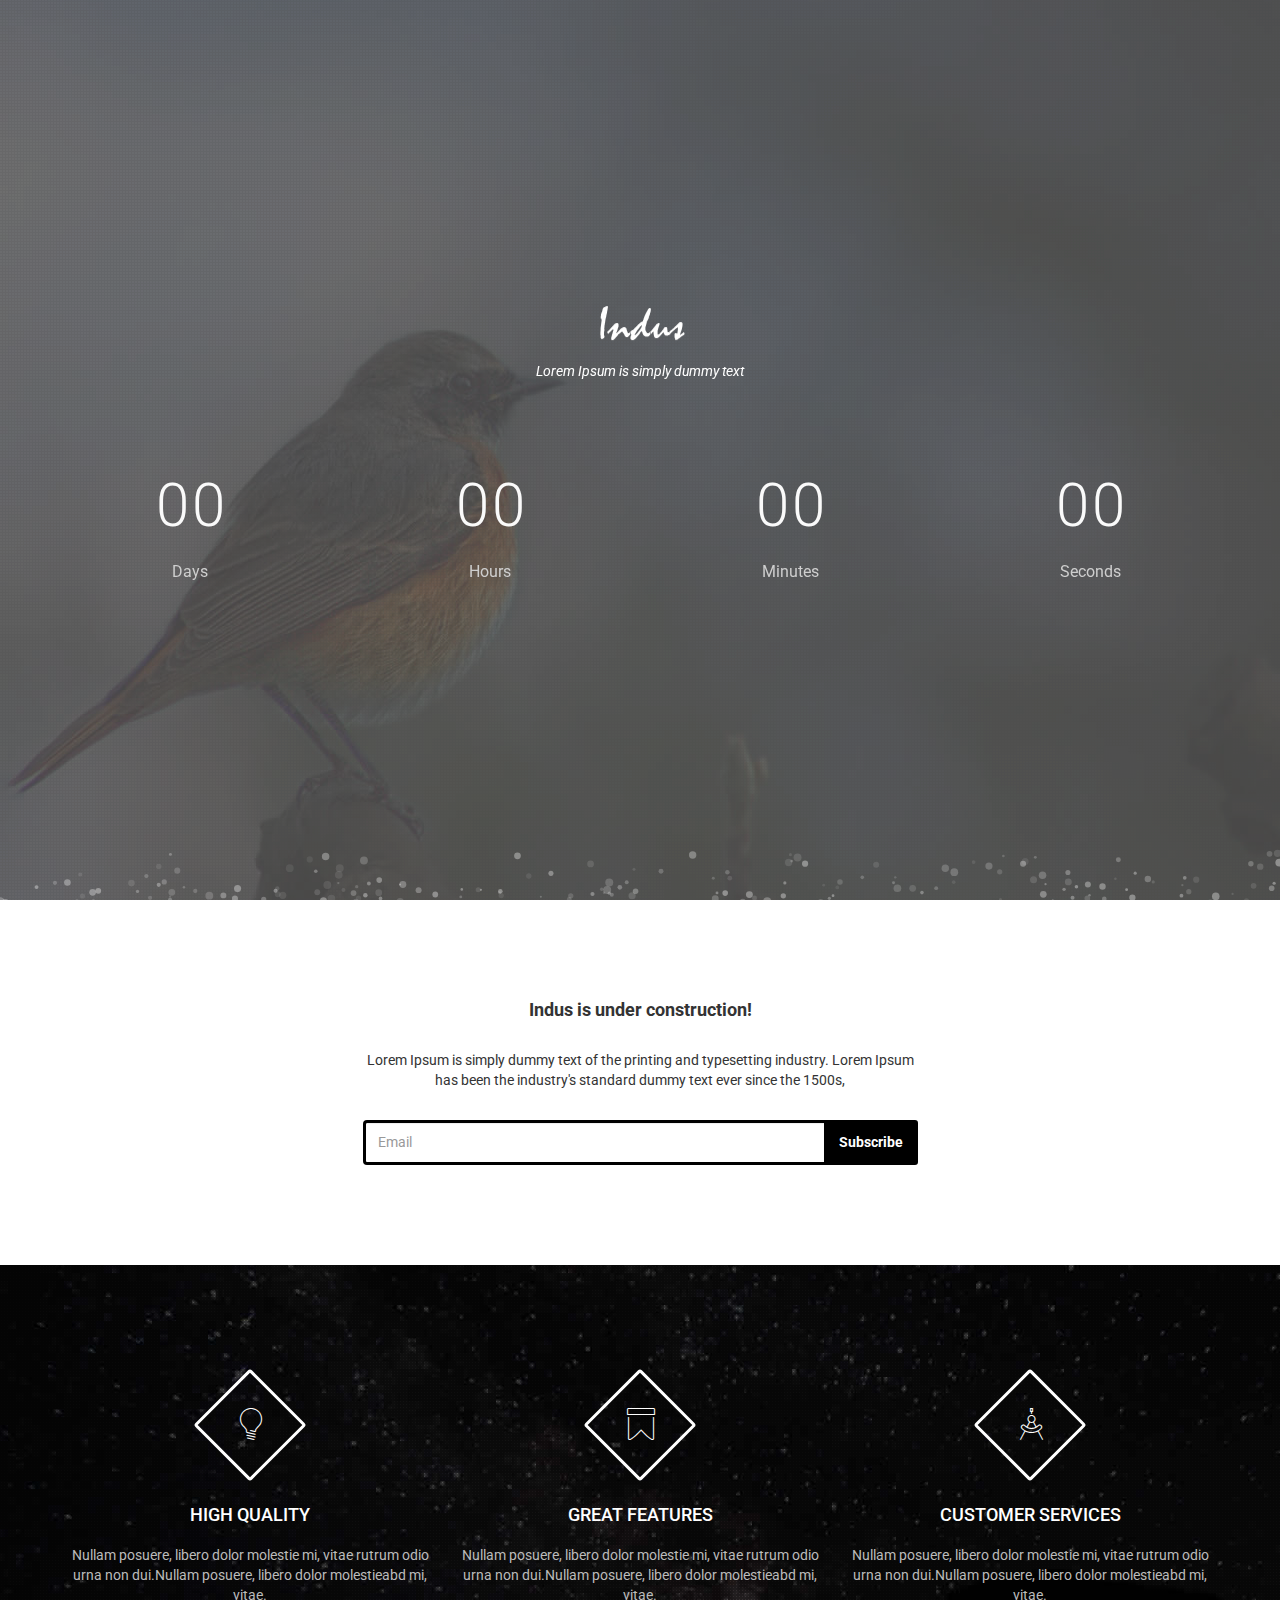
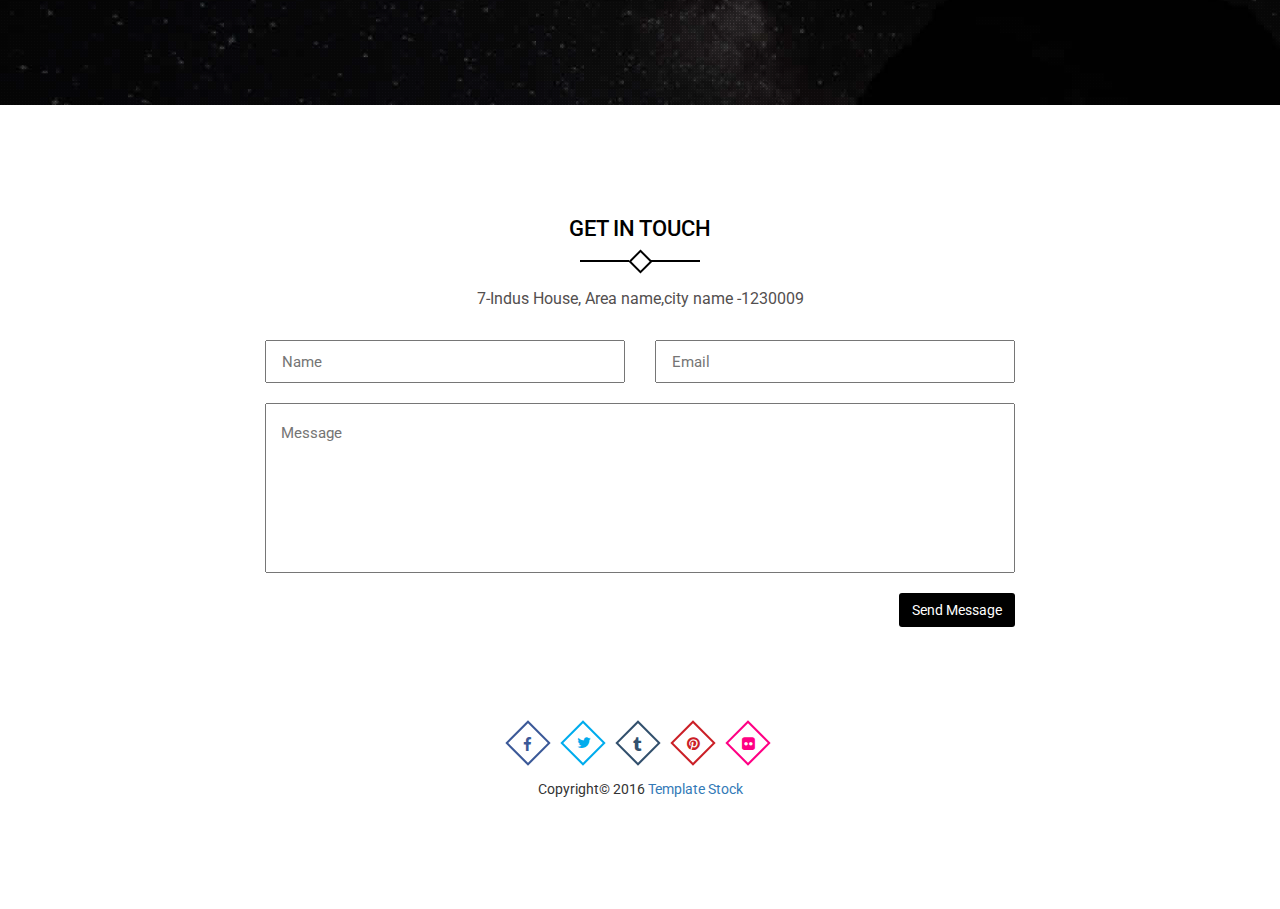
<file: Template/indus/index.html>
<!DOCTYPE html>
<!--
	Indus by TEMPLATE STOCK
	templatestock.co @templatestock
	Released for free under the Creative Commons Attribution 3.0 license (templated.co/license)
-->

<html lang="en" class="no-js">
	<head>
        <meta charset="utf-8">
        <meta name="viewport" content="width=device-width, initial-scale=1"> 
        <title>Indus HTML5 Free Responsive Template | Template stock</title>

        <link rel="stylesheet" type="text/css" href="css/bootstrap.min.css" />
        <link rel="stylesheet" type="text/css" href="css/et-lineicon.css" />
        <link rel="stylesheet" type="text/css" href="css/font-awesome.min.css" />
        <link rel="stylesheet" type="text/css" href="css/style.css" />
        <link href='http://fonts.googleapis.com/css?family=Roboto:400,500,400italic,500italic,700' rel='stylesheet' type='text/css'>
        <!--[if IE]>
        	<script src="http://html5shiv.googlecode.com/svn/trunk/html5.js"></script>
        <![endif]-->
	</head>
	<body>

        <!-- Preloader -->
        <div class="animationload">
            <div class="loader">
                Loading...
            </div>
        </div> 
        <!-- End Preloader -->

        <!-- =========================
                 HOME
        ========================== -->

		<section id="home">
			<div class="content">
                <div id="large-header" class="large-header">
                    <canvas id="demo-canvas"></canvas>
                    <div id="countdown_dashboard" class="home-main container">
                        <div class="row">
                            <div class="logo">
                                <img src="images/logo.png" alt="logo">
                                <p>Lorem Ipsum is simply dummy text</p>
                            </div>
                        </div>
                        <div class="row">
                            <!-- DAYS -->
                            <div class="col-md-3 col-sm-3 col-xs-6 dash-glob" data-scroll-reveal="enter bottom move 25px, after 0.3s">
                                <div class="dash days_dash">
                                    <div class="digit">0</div>
                                    <div class="digit">0</div>
                                    <span class="dash_title">Days</span>
                                </div>
                            </div>
                            <!-- HOURS -->
                            <div class="col-md-3 col-sm-3 col-xs-6 dash-glob" data-scroll-reveal="enter bottom move 25px, after 0.3s">
                                <div class="dash hours_dash">
                                    <div class="digit">0</div>
                                    <div class="digit">0</div>
                                    <span class="dash_title">Hours</span>
                                </div>
                            </div>
                            <!-- MINUTES -->
                            <div class="col-md-3 col-sm-3 col-xs-6 dash-glob" data-scroll-reveal="enter bottom move 25px, after 0.3s">
                                <div class="dash minutes_dash">
                                    <div class="digit">0</div>
                                    <div class="digit">0</div>
                                    <span class="dash_title">Minutes</span>
                                </div>
                            </div>
                            <!-- SECONDS -->
                            <div class="col-md-3 col-sm-3 col-xs-6 dash-glob" data-scroll-reveal="enter bottom move 25px, after 0.3s">
                                <div class="dash seconds_dash">
                                    <div class="digit">0</div>
                                    <div class="digit">0</div>
                                    <span class="dash_title">Seconds</span>
                                </div>
                            </div>
                        </div> <!-- END ROW -->
                    </div> <!-- END COUNTDOWN -->
                </div> <!-- LARGE HEADER -->
            </div> <!-- END CONTENT -->
        </section>

        <!-- =========================
                 NEWSLETTER
        ========================== -->

        <section class="newsletter">
            <div class="container">
                <div class="row text-center">
                    <div class="col-md-6 col-md-offset-3 col-sm-8 col-sm-offset-2">
                        <div class="main_content">
                            <h4><strong>Indus is under construction!</strong></h4>
                            <p>Lorem Ipsum is simply dummy text of the printing and typesetting industry. Lorem Ipsum has been the industry's standard dummy text ever since the 1500s,</p>
                            <div id="" class="confirm-message"></div>
                            <form id="" name="">
                                <div class="input-group">
                                    <input class="form-control news-input" type="text" name="subscribe_email" id="subscribe_email" placeholder="Email" />
                                    <span class="input-group-btn">
                                        <button class="btn btn-custom news-btn" id="" name="subscribe_btn"><span>Subscribe</span></button>
                                    </span>
                                </div><!-- /input-group -->
                            </form><!-- END FORM -->
                        </div>  
                    </div>
                </div>
            </div>
        </section>

        <!-- =========================
                 FEATURES
        ========================== -->

        <section class="features parallax" data-stellar-background-ratio="0.7" id="features">
            <div class="container">
                <div class="row text-center">
                    <div class="col-lg-4 col-md-4">
                        <div class="features-box">
                            <div class="open-overlay"><i class="icon-lightbulb"></i></div>
                            <h4>High Quality</h4>
                            <p>Nullam posuere, libero dolor molestie mi, vitae rutrum odio urna non dui.Nullam posuere, libero dolor molestieabd mi, vitae.</p>
                        </div>
                    </div>
                    <div class="col-lg-4 col-md-4">
                        <div class="features-box">
                            <div class="open-overlay"><i class="icon-ribbon"></i></div>
                            <h4>Great Features</h4>
                            <p>Nullam posuere, libero dolor molestie mi, vitae rutrum odio urna non dui.Nullam posuere, libero dolor molestieabd mi, vitae.</p>
                        </div>
                    </div>
                    <div class="col-lg-4 col-md-4">
                        <div class="features-box">
                            <div class="open-overlay"><i class="icon-circle-compass"></i></div>
                            <h4>Customer Services</h4>
                            <p>Nullam posuere, libero dolor molestie mi, vitae rutrum odio urna non dui.Nullam posuere, libero dolor molestieabd mi, vitae.</p>
                        </div>
                    </div>
                </div>
            </div>
        </section>    

        <!-- =========================
                 CONTACT
        ========================== -->

        <section id="contact" class="contact">
            <div class="container">
                <div class="row">
                    <div class="col-lg-12 col-md-12">
                        <h4>Get In Touch</h4>
                        <div class="line-separate line-white text-center"><span></span></div>
                        <p>7-Indus House, Area name,city name -1230009</p>
                    </div> <!-- end Our Location -->
                </div> <!-- end row -->
                <!-- CONTACT FORM -->
                <div id="cformSuccessMsg" style="display: none;" class="confirm-message"></div>
                <form id="" name="contactForm" method="POST" >
                    <div class="row">
                        <div class="col-lg-4 col-md-4 col-lg-offset-2 col-md-offset-2">
                            <input class="" type="text" name="contact_name" id="contact_name" placeholder="Name" />
                        </div> <!-- end Name -->
                        <div class="col-lg-4 col-md-4">
                            <input class="" type="text" name="contact_email" id="contact_email" placeholder="Email" />
                        </div> <!-- end Email -->
                    </div>
                    <div class="row">
                        <div class="col-lg-8 col-md-8 col-lg-offet-2 col-md-offset-2">
                            <textarea name="contact_message" id="contact_message" placeholder="Message"></textarea>
                        </div>
                    </div> <!-- end Message -->
                    <div class="row">
                        <div class="col-md-8 col-md-offset-2">
                            <div class="text-right">
                                <button class="btn btn-custom" id="contact_submit_btn" name="contact_submit_btn"><span>Send Message</span></button>
                            </div>
                        </div>
                    </div> <!-- end button -->
                </form><!-- END FORM -->
            </div> <!-- end container -->
        </section> <!-- end Contact -->

        <!-- =========================
                 FOOTER
        ========================== -->

        <footer class="footer">
            <div class="container text-center">
                <div class="row">
                    <div class="col-md-12">
                        <ul class="social list-inline">
                            <li class="social-btn" id="fb"><a href="#"><i class="fa fa-facebook"></i></a></li>
                            <li class="social-btn" id="tw"><a href="#"><i class="fa fa-twitter"></i></a></li>
                            <li class="social-btn" id="tbl"><a href="#"><i class="fa fa-tumblr"></i></a></li>
                            <li class="social-btn" id="pin"><a href="#"><i class="fa  fa-pinterest"></i></a></li>
                            <li class="social-btn" id="flk"><a href="#"><i class="fa  fa-flickr"></i></a></li>
                        </ul>
                    </div>
                </div>
                <div class="row">
                    <p class="copyright">Copyright© 2016 <a href="http://templatestock.co">Template Stock</p>
                </div>
            </div>
        </footer>
            
        <!-- JAVASCRIPTS -->
        <script src="js/jquery.min.js"></script>
        <script src="js/jquery.lwtCountdown-1.0.js"></script>
        <script src="js/jquery.stellar.min.js"></script>
        <script src="js/jquery.nicescroll.min.js"></script>
        <script src="js/animated.js"></script>
        <script src="js/main.js"></script>
	</body>
</html>
</file>
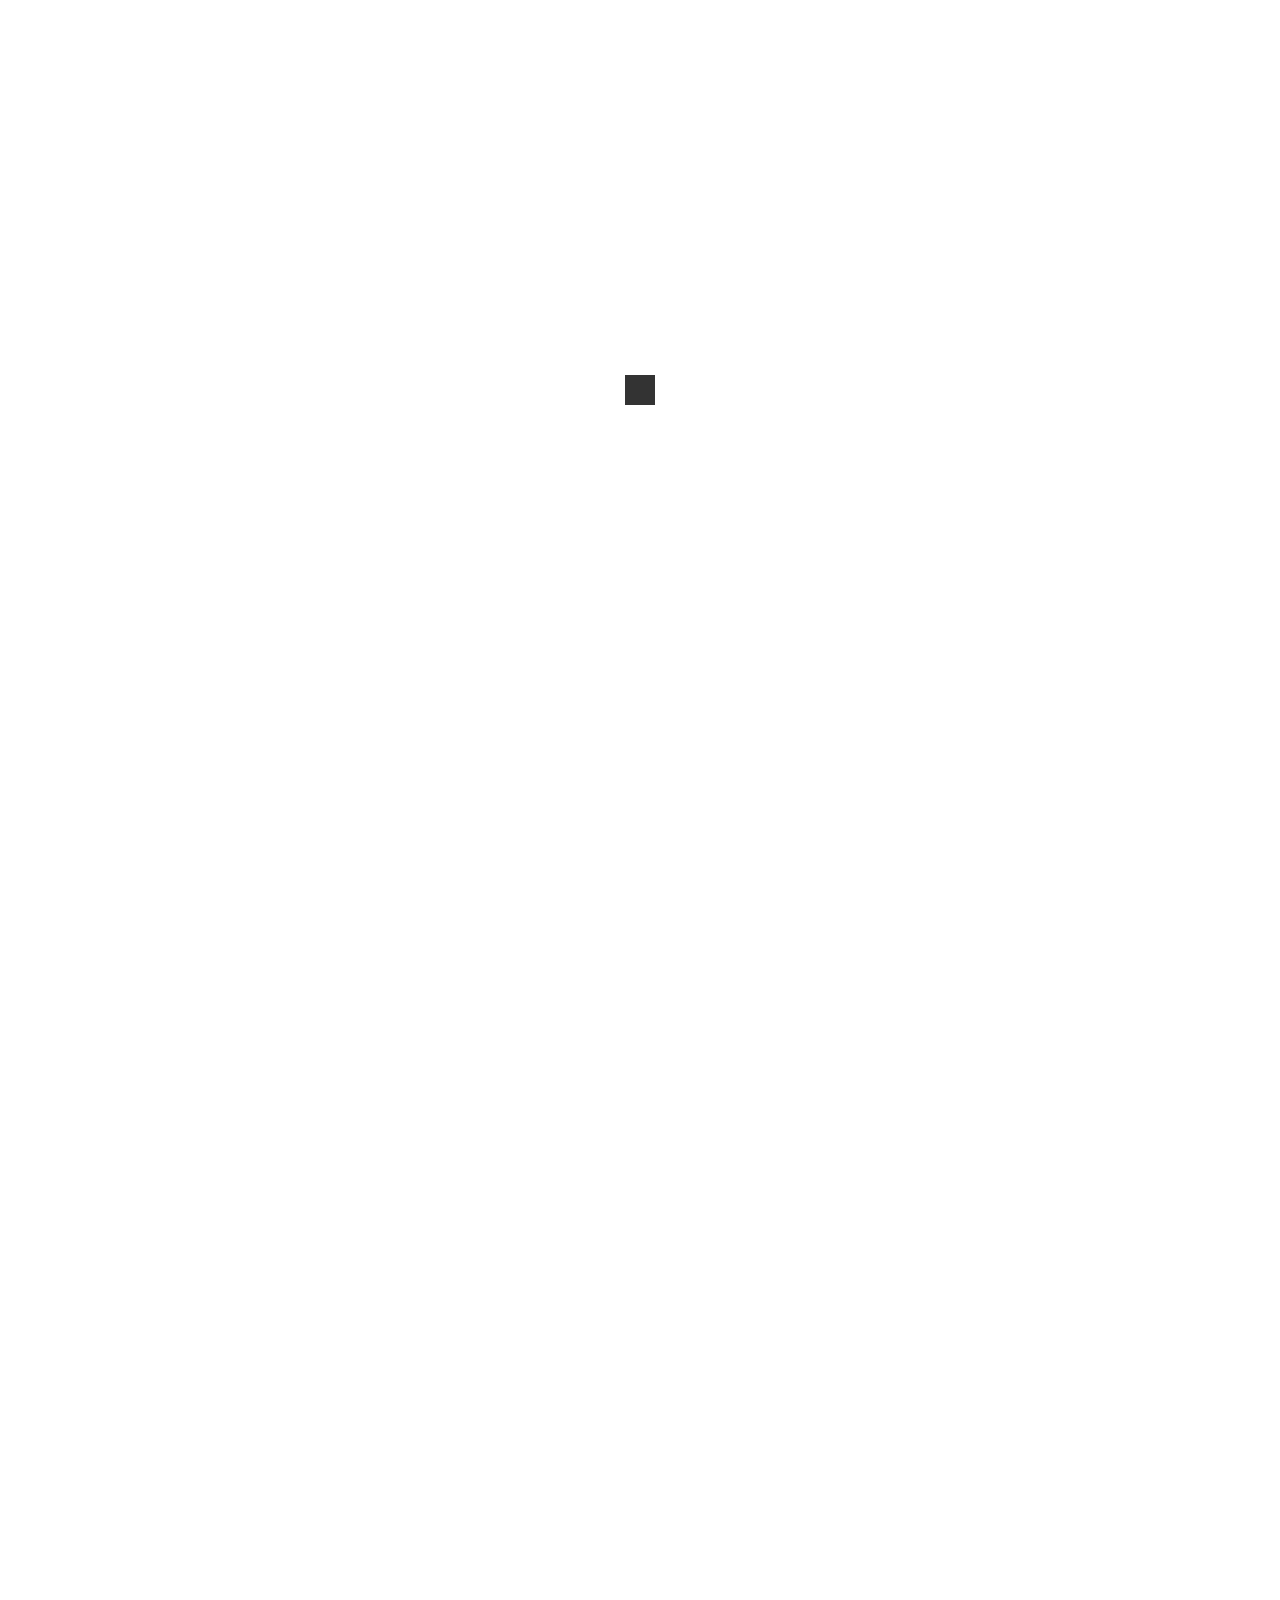
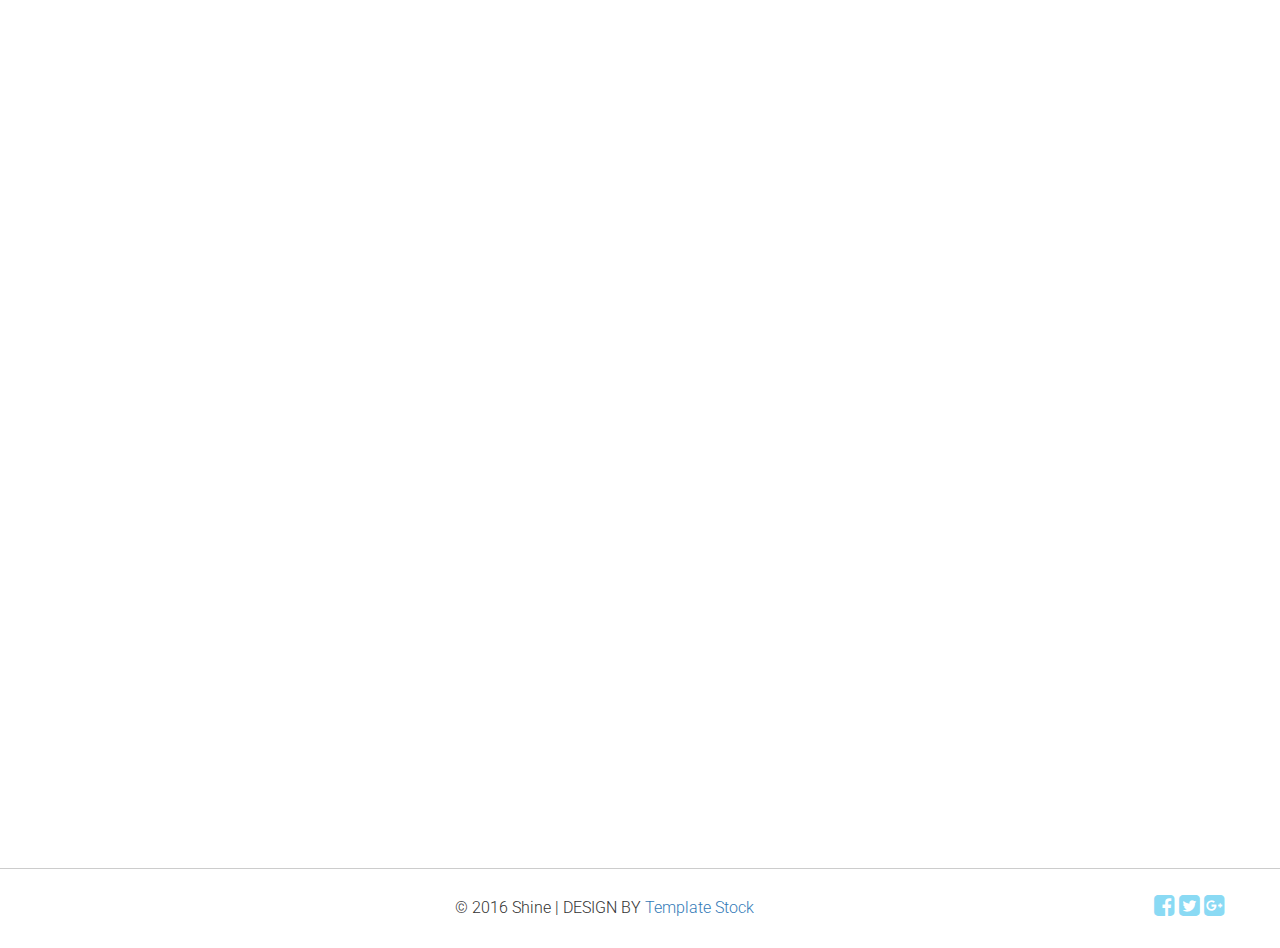
<file: Template/shine/index.html>
<!DOCTYPE html>
<!--
	Shine by TEMPLATE STOCK
	templatestock.co @templatestock
	Released for free under the Creative Commons Attribution 3.0 license (templated.co/license)
-->

<html lang="en">
	<head>
		<meta charset="utf-8">
		<meta http-equiv="X-UA-Compatible" content="IE=edge">
		<meta name="viewport" content="width=device-width, initial-scale=1">
		<title>Shine - Responsive Template | Template Stock</title>

		
		<!-- WEB FONTS -->
		<link href='http://fonts.googleapis.com/css?family=Roboto:100,300,100italic,400,300italic' rel='stylesheet' type='text/css'>
		<link href='http://fonts.googleapis.com/css?family=Open+Sans:400,300' rel='stylesheet' type='text/css'>
		
		<!-- BOOTSTRAP -->
		<link href="css/bootstrap.min.css" rel="stylesheet">
		<!-- FONT AWESOME -->
		<link rel="stylesheet" href="css/font-awesome.min.css">
		<!-- CUSTOM STYLING -->
		<link href="css/styles.css" rel="stylesheet">
		<!-- PRELOADER -->	
		<link href="css/loader.css" rel="stylesheet">
			
	</head>
	
<body>
	<!-- PRELOADER -->
		<div id="loader-wrapper">
			<div id="loader"><div class="sk-spinner sk-spinner-cube-grid"><div class="sk-cube"></div><div class="sk-cube"></div><div class="sk-cube"></div><div class="sk-cube"></div><div class="sk-cube"></div><div class="sk-cube"></div><div class="sk-cube"></div><div class="sk-cube"></div><div class="sk-cube"></div></div></div>
		</div>	
		
	<!-- HEADER -->
		<section id="header">
			<div class="container">
				<div class="row text-center">
					<div class="col-md-8">
						<img class="logo" src="images/logo.png" />
						<h1 class="white-text">Welcome Template Stock</h1>
						<h5 class="white-text">Lorem ipsum dolor sit amet, ed do eiusmod tempor incididunt.</h5>
						<div id="countdown" class="white-text"></div>
					</div>
				</div>
			</div>
			<div class="animation">
			<a class="arrow-down-animation" data-scroll href="#about"><i class="fa fa-angle-down"></i></a>
			</div>
		</section>
	<!-- HEADER ENDS -->
		
	<!-- ABOUT -->
		<section id="about">
			<div class="container">
				<div class="row text-center">
					<!-- Section 1 -->
					<div data-sr="enter top over 1s, wait 0.3s, move 24px, reset" class="col-md-4">
						<i class="fa fa-laptop"></i>
						<h3>Responsive Design</h3>
						<div class="colored-line-small-center"></div>
						<p>Lorem ipsum dolor sit amet, ed do eiusmod tempor incididunt ut labore et dolore magna.</p>
					</div>
					<!-- Section 2 -->
					<div data-sr="enter bottom over 1s, wait 0.3s, move 24px, reset" class="col-md-4 middle">
						<i class="fa fa-lightbulb-o"></i>
						<h3>Creative Design</h3>
						<div class="colored-line-small-center"></div>						
						<p>Lorem ipsum dolor sit amet, ed do eiusmod tempor incididunt ut labore et dolore magna.</p>						
					</div>
					<!-- Section 3 -->
					<div data-sr="enter top over 1s, wait 0.3s, move 24px, reset" class="col-md-4">
						<i class="fa fa-newspaper-o"></i>
						<h3>Mailchimp Ready</h3>
						<div class="colored-line-small-center"></div>
						<p>Lorem ipsum dolor sit amet, ed do eiusmod tempor incididunt ut labore et dolore magna.</p>						
					</div>
				</div>
			</div>			
		</section>
	<!-- ABOUT ENDS -->
	
	<!-- SUBSCRIBE -->
		<section id="subscribe">
			<div class="container">
				<i data-sr="ease-in over 1s, reset" class="fa fa-envelope icontop"></i>
				<div class="row text-center">
					<div class="col-md-8 col-md-offset-2">
						<h2 data-sr="enter top over 1s, wait 0.3s, move 24px, reset" class="white-text">Sign up to our Newsletter</h2>
						<h5 data-sr="enter bottom over 1s, wait 0.3s, move 24px, reset" class="white-text">Stay up2date with climb-up</h5>
						<!-- MAILCHIMP FORM -->
						<form id="mc_form" role="form">
							<input data-sr="enter top over 1s, wait 0.3s, move 24px, reset" type="email" class="form-control" id="mc-email" name="mc-email" placeholder="Your Email" />
							<button data-sr="enter bottom over 1s, wait 0.3s, move 24px, reset" type="submit" class="button-leweb">Submit</button>
							<label for="mc-email" class="mc-email"></label>
						</form>
						<!-- MAILCHIMP FORM ENDS -->
					</div>
				</div>
			</div>	
		</section>
	<!-- SUBSCRIBE ENDS -->
	
	<!-- CONTACT US -->
		<section id="contact">
			<div class="container">
				<div class="row text-center">
					<div class="col-md-8 col-md-offset-2">
						<!-- CONTACT FORM -->
						<form method="post" action="">
							<p data-sr="enter top over 1s, wait 0.3s, move 24px, reset" class="contact-info text-center">Get in Contact. Fill up the form below. All fields are required.</p>
							<div data-sr="enter left over 1s, wait 0.3s, move 24px, reset" class="form-group col-md-6">
								<input type="text" class="form-control" id="name" name="name" placeholder="Your Name" />
							</div>
							<div data-sr="enter right over 1s, wait 0.3s, move 24px, reset" class="form-group col-md-6">
								<input type="email" class="form-control" id="email" name="email" placeholder="Your Email" />
							</div>
							<div data-sr="enter bottom over 1s, wait 0.3s, move 24px, reset" class="form-group col-md-12">
								<input type="text" class="form-control" id="phone" name="phone" placeholder="Phone Number" />
							</div>
							<div data-sr="enter bottom over 1s, wait 0.3s, move 24px, reset" class="form-group col-md-12">
								<textarea cols="60" rows="3" id="comment" name="comment" class="form-control" placeholder="Write your comment here..."></textarea>
							</div>
							<div data-sr="enter bottom over 1s, wait 0.3s, move 24px, reset" class="form-group col-sm-12 ">
								<button type="submit" class="button-leweb">Send Message</button>
							</div>
						</form>
									
						<!-- AFTER SENDING MESSAGE -->
						<div id="success" class="col-md-12 col-sm-12 text-center">
							<i class="fa fa-check-circle"></i>
							<strong>Message successfully sent</strong>
							<p>Thanks for contacting us. We will respond to you as soon as possible!</p>
						</div>									
						<!-- CONTACT FORM ENDS -->	
					</div>				
				</div>
			</div>
		</section>
	<!-- CONTACT ENDS -->
	
	<!-- FOOTER -->
		<footer id="footer">
			<div class="container">
				<div class="row text-center">	
					<p>
						&copy; 2016 Shine | DESIGN BY <a href="http://templatestock.co">Template Stock</a>
						<span class="social">
							<a href="#"><i class="fa fa-facebook-square"></i></a>
							<a href="#"><i class="fa fa-twitter-square"></i></a> 
							<a href="#"><i class="fa fa-google-plus-square"></i></a>
						</span>
					</p>
				</div>
			</div>		
		</footer>
	<!-- FOOTER ENDS -->	

	
		<!-- jQuery (necessary for Bootstrap's JavaScript plugins) -->
		<script src="https://ajax.googleapis.com/ajax/libs/jquery/1.11.2/jquery.min.js"></script>
		<!-- Include all compiled plugins (below), or include individual files as needed -->
		<script src="js/bootstrap.min.js"></script>
		<!-- SMOOTH SCROLL -->
		<script src="js/smooth-scroll.min.js"></script>
		<!-- PARALLAX IMG -->
		<script src="js/jquery.parallax-1.1.3.js"></script>
		<!-- SCROLL REVEAL -->
		<script src="js/scrollReveal.min.js"></script>
		<!-- FUNCTIONS -->
		<script src="js/functions.js"></script>

</body>
</html>
</file>
<file: Template/active/css/style.css>
/*
	Active by TEMPLATE STOCK
	templatestock.co @templatestock
	Released for free under the Creative Commons Attribution 3.0 license (templated.co/license)
*/


/* TABLE OF CONTENTS

	1. Import section
	2. Basic styles
	3. Header
	4. Service Icons
	5. Subscribe
	6. Contact
	7. Footer
	8. Responsive

*/



/* 1. IMPORT SECTION */

	@import url("bootstrap.min.css");
	@import url("font-awesome.min.css");
	@import url("http://fonts.googleapis.com/css?family=Lato:300,700,700italic&subset=latin,latin-ext");
	@import url("http://fonts.googleapis.com/css?family=Raleway:300,700&subset=latin,latin-ext");




/* 2. BASIC STYLES */

	html, body {
		height: 100%;
	}

	body {
		font: 16px/1.5 Lato, "Century Gothic", "Trebuchet MS", Helvetica, sans-serif;
		background-color: #fff;
		color: #262626;
		font-weight: 300;
	}

	a { 
		color: #262626;
		transition: all 0.125s ease-in-out 0s;
		-moz-transition: all 0.125s ease-in-out 0s;
		-webkit-transition: all 0.125s ease-in-out 0s;
		-o-transition: all 0.125s ease-in-out 0s;
		-ms-transition: all 0.125s ease-in-out 0s;
	}

	a:hover {
		color: #68c3a3;
	}

	a, a:hover, a:active, a:focus {
		outline: 0;
		border: 0;
		text-decoration: none;
	}

	#st-preloader {
		background: #FFF;
		bottom: 0;
		left: 0;
		position: fixed;
		right: 0;
		top: 0;
		z-index: 9999;
	}

	p {
		line-height: 1.5;
	}

	#pre-status,
	.preload-placeholder {
		background-image: url(../images/preloader.gif);
		background-position: center;
		background-repeat: no-repeat;
		height: 40px;
		left: 50%;
		margin: -20px 0 0 -20px;
		position: absolute;
		top: 50%;
		width: 40px;
	}

	.preload-placeholder {
		background: none;
		left: 0;
		margin: 0;
		text-align: center;
		top: 65%;
	}



/* 3. HEADER */

	.st-header{
		position: relative;
		background-image: url(../images/header-bg.jpg);
		background-position: 50% 0;
		background-repeat: no-repeat;
		background-size: cover;
	}

	.header-overlay{
		position: absolute;
		background-color: rgba(0, 0, 0, 0.7);
		top: 0;
		left: 0;
		width: 100%;
		height: 100%;
	}

	.st-header-content{
		padding-top: 12%;
	}

	.st-header-title{
		color: #fff;
		padding-top: 40px;
	}

	.st-header-title h2{
		font-size: 56px;
		margin-bottom: 20px;
	}

	.st-header-title h2 span{
		font-weight: 700;
		color: #68c3a3;
	}

	.st-header-title p{
		
	}

	.mouse-icon {
		position: absolute;
		left: 50%;
		bottom: 40px;
		border: 2px solid #fff;
		border-radius: 16px;
		height: 50px;
		width: 30px;
		margin-left: -17px;
		display: block;
		z-index: 10;
	}

	.mouse-icon:hover, .mouse-icon:active, .mouse-icon:focus{
		border: 2px solid #fff;
	}

	.mouse-icon .wheel {
	    -webkit-animation-name: drop;
	    -webkit-animation-duration: 1s;
	    -webkit-animation-timing-function: linear;
	    -webkit-animation-delay: 0s;
	    -webkit-animation-iteration-count: infinite;
	    -webkit-animation-play-state: running;
	    animation-name: drop;
	    animation-duration: 1s;
	    animation-timing-function: linear;
	    animation-delay: 0s;
	    animation-iteration-count: infinite;
	    animation-play-state: running;
	}

	.mouse-icon .wheel {
		position: relative;
		border-radius: 10px;
		background: #fff;
		width: 4px;
		height: 10px;
		top: 4px;
		margin-left: auto;
		margin-right: auto;
	}

	@-webkit-keyframes drop {
	    0%   { top:5px;  opacity: 0;}
	    30%  { top:10px; opacity: 1;}
	    100% { top:25px; opacity: 0;}
	}


	@keyframes drop	{
		0%   { top:5px;  opacity: 0;}
		30%  { top:10px; opacity: 1;}
		100% { top:25px; opacity: 0;}
	}


/* 4. SERVICE ICONS */

	.service-icons{
		padding-top: 150px;
		padding-bottom: 150px;
	}

	.st-service-box{
		padding: 0 20px;
	}
	
	.st-service-box span{
		 font-size: 32px;
		 color: #68c3a3;
	}

	.st-service-box h3{
		font-family: 'Raleway';
		font-size: 16px;
		font-weight: 700;
		color: #262626;
		margin: 20px 0 0;

	}

	.st-service-box p{
		font-size: 14px;
		color: #262626;
		margin: 20px 0 0;
	}

	.st-service-box a{
		font-family: 'Raleway';
		font-weight: 700;
		font-size: 14px;
		color: #262626;
		display: inline-block;
		margin: 20px 0 0;
	}

	.st-service-box a:hover{
		color: #68c3a3;
	}


/* 5. SUBSCRIBE */

	.subscribe{
		padding-top: 100px;
		padding-bottom: 120px;
		position: relative;
		background-image: url(../images/subscribe-bg.jpg);
		background-position: 50% 0;
		background-repeat: no-repeat;
		background-size: cover;
		background-attachment: fixed;
	}

	.color-overlay{
		position: absolute;
		background-color: rgba(0, 0, 0, 0.8);
		top: 0;
		left: 0;
		width: 100%;
		height: 100%;
	}

	.st-subscribe-title h3{
		color: #fff;
		font-family: 'Raleway';
		font-weight: 700;
		font-size: 30px;
	}

	.st-subscribe-title p{
		color: #fff;
		margin-bottom: 30px;
	}

	.subscribe input[type=email]{
		padding: 0 20px;
		width: 70%;
		border: 1px solid #fff;
		border-radius: 3px 0 0 3px;
		height: 60px;
		line-height: 60px;
		outline: none;
	}

	.subscribe input[type=submit]{
		width: 30%;
		float: right;
		height: 60px;
		line-height: 54px;
		background-color: #68c3a3;
		border: 1px solid #68c3a3;
		color: #fff;
		font-weight: 700;
		font-family: 'Raleway';
		border-radius: 0 3px 3px 0;
		outline: none;
	}

	.subscribe input[type=submit]:hover{
		background-color: #38B589;
		border: 1px solid #38B589;
	}

	.st-subscribe-message {
    	display: block;
    	padding: 10px 20px;
    	color: #fff;
    	font-size: 14px;
    	clear: both;
    }

    .st-subscribe-message i {
    	margin-right: 5px;
    }

	.st-subscribe-message .fa-warning {
    	color: #ff5c5c;
    }

    .st-subscribe-message .fa-check {
    	color: #68c3a3;
    }




/* 6. CONTACT */

	.contact{
		padding-top: 120px;
		padding-bottom: 120px;
	}

	.contact-title{
		font-family: 'Raleway';
		font-weight: 700;
		font-size: 30px;
		margin: 0 0 20px;
	}
	
	.contact-info .contact-content{
		margin-bottom: 30px;
	}

	.contact-info p{
		margin-bottom: 20px;
	}

	.contact-info p i{
		color: #68c3a3;
		font-size: 18px;
		text-align: center;
		width: 20px;
		margin-right: 10px;
	}

	.contact-form input[type=text]{
		display: block;
		width: 100%;
		height: 48px;
		padding-left: 15px;
		border: 1px solid #E8E8E8;
		border-radius: 3px;
		margin-bottom: 20px;
		outline: none;
	}

	.contact-form input[type=email]{
		display: block;
		width: 100%;
		height: 48px;
		padding-left: 15px;
		border: 1px solid #E8E8E8;
		border-radius: 3px;
		margin-bottom: 20px;
		outline: none;
	}

	.contact-form textarea{
		display: block;
		width: 100%;
		padding-left: 15px;
		padding-top: 10px;
		border: 1px solid #E8E8E8;
		border-radius: 3px;
		margin-bottom: 20px;
		outline: none;
	}

	.contact-form input[type=submit]{
		background-color: #68c3a3;
		border: 1px solid #68c3a3;
		color: #fff;
		font-weight: 700;
		font-family: 'Raleway';
		border-radius: 3px;
		padding: 15px 20px;
		outline: none;
	}

	.contact-form input[type=submit]:hover{
		background-color: #38B589;
		border: 1px solid #38B589;
	}

	.st-contact-message {
		font-size: 14px;
		margin-bottom: 20px;
		margin-left: 15px;
		color: #000;
	}

	.st-contact-message i {
		margin-right: 5px;
	}

	.st-contact-message .fa-warning {
    	color: #ff5c5c;
    }

    .st-contact-message .fa-check {
    	color: #68c3a3;
    } 


/* 7. FOOTER */

	.footer{
		background-color: #262626;
		padding-top: 40px;
		padding-bottom: 40px;
		color: rgba(255, 255, 255, 0.4);
	}

	.footer a{
		color: rgba(255, 255, 255, 0.4);
	}

	.footer a:hover{
		color: #fff;
	}

	.copyright{
		padding-left: 20px;
	}

	.copyright p{
		margin: 0;
	}

	.social-icons{
		padding-right: 20px;
		text-align: right;
	}

	.social-icons a{
		width: 28px;
		display: inline-block;
		height: 28px;
		text-align: center;
		line-height: 26px;
		border-radius: 3px;
		margin-left: 10px;
	}


/* 8. RESPONSIVE */

	@media (max-width: 767px) {

		.st-header{
			height: auto !important;
		}
		
		.service-icons{
			padding-top: 100px;
			padding-bottom: 50px;
		}

		.st-service-box{
			text-align: center;
			margin-bottom: 50px;
		}

		.st-service-box p{
			padding: 0 20%;
		}
		
		.subscribe{
			padding-top: 80px;
			padding-bottom: 100px;
		}

		.subscribe-form{
			padding: 0 10%;
		}

		.contact-title{
			text-align: center;
		}

		.contact-info{
			margin-bottom: 50px;
		}

		.contact{
			padding-top: 100px;
			padding-bottom: 100px;
		}

		.social-icons{
			text-align: center;
			margin-bottom: 40px;
		}

		.copyright{
			text-align: center;
		}

	}


	@media (max-width: 479px) {
		
		.st-service-box p {
			padding: 0 10%;
		}

		.subscribe input[type=email]{
			width: 100%;
			border-radius: 3px 3px 0 0;
		}

		.subscribe input[type=submit]{
			width: 100%;
			border-radius: 0 0 3px 3px;
		}

		.contact-form input[type=submit]{
			width: 100%;
		}

	}
</file>
<file: Template/construction-company-website-template/lib/flaticon/font/flaticon.css>
/*
  	Flaticon icon font: Flaticon
  	Creation date: 23/08/2020 07:24
  	*/

@font-face {
  font-family: "Flaticon";
  src: url("./Flaticon.eot");
  src: url("./Flaticon.eot?#iefix") format("embedded-opentype"),
       url("./Flaticon.woff2") format("woff2"),
       url("./Flaticon.woff") format("woff"),
       url("./Flaticon.ttf") format("truetype"),
       url("./Flaticon.svg#Flaticon") format("svg");
  font-weight: normal;
  font-style: normal;
}

@media screen and (-webkit-min-device-pixel-ratio:0) {
  @font-face {
    font-family: "Flaticon";
    src: url("./Flaticon.svg#Flaticon") format("svg");
  }
}

[class^="flaticon-"]:before, [class*=" flaticon-"]:before,
[class^="flaticon-"]:after, [class*=" flaticon-"]:after {   
  font-family: Flaticon;
        font-size: 20px;
font-style: normal;
margin-left: 20px;
}

.flaticon-concrete:before { content: "\f100"; }
.flaticon-worker:before { content: "\f101"; }
.flaticon-measure:before { content: "\f102"; }
.flaticon-building:before { content: "\f103"; }
.flaticon-brush:before { content: "\f104"; }
.flaticon-crane:before { content: "\f105"; }
.flaticon-call:before { content: "\f106"; }
.flaticon-calendar:before { content: "\f107"; }
.flaticon-send-mail:before { content: "\f108"; }
.flaticon-address:before { content: "\f109"; }
</file>
<file: Template/construction-company-website-template/css/style.css>
/*******************************/
/********* General CSS *********/
/*******************************/
body {
    color: #666666;
    background: #dddddd;
    font-family: 'Poppins', sans-serif;
    font-weight: 400;
}

h1,
h2, 
h3, 
h4,
h5, 
h6 {
    color: #030f27;
}

a {
    color: #666666;
    transition: .3s;
}

a:hover,
a:active,
a:focus {
    color: #fdbe33;
    outline: none;
    text-decoration: none;
}

.btn:focus {
    box-shadow: none;
}

.wrapper {
    position: relative;
    width: 100%;
    max-width: 1366px;
    margin: 0 auto;
    background: #ffffff;
}

.back-to-top {
    position: fixed;
    display: none;
    background: #fdbe33;
    color: #121518;
    width: 44px;
    height: 44px;
    text-align: center;
    line-height: 1;
    font-size: 22px;
    right: 15px;
    bottom: 15px;
    transition: background 0.5s;
    z-index: 9;
}

.back-to-top:hover {
    color: #fdbe33;
    background: #121518;
}

.back-to-top i {
    padding-top: 10px;
}

.btn {
    transition: .3s;
}


/**********************************/
/********** Top Bar CSS ***********/
/**********************************/
.top-bar {
    position: relative;
    height: 90px;
    background: #fdbe33;
}

.top-bar .logo {
    padding: 15px 0;
    text-align: left;
    overflow: hidden;
}

.top-bar .logo h1 {
    margin: 0;
    color: #030f27;
    font-size: 60px;
    line-height: 60px;
    font-weight: 700;
}

.top-bar .logo img {
    max-width: 100%;
    max-height: 60px;
}

.top-bar .top-bar-item {
    display: flex;
    align-items: center;
    justify-content: flex-end;
}

.top-bar .top-bar-icon {
    width: 40px;
    display: flex;
    align-items: center;
    justify-content: center;
}

.top-bar .top-bar-icon [class^="flaticon-"]::before {
    margin: 0;
    color: #030f27;
    font-size: 40px;
}

.top-bar .top-bar-text {
    padding-left: 15px;
}

.top-bar .top-bar-text h3 {
    margin: 0 0 5px 0;
    color: #030f27;
    font-size: 16px;
    font-weight: 400;
}

.top-bar .top-bar-text p {
    margin: 0;
    color: #030f27;
    font-size: 13px;
    font-weight: 400;
}

@media (min-width: 992px) {
    .top-bar {
        padding: 0 60px;
    }
}

@media (max-width: 991.98px) {
    .top-bar .logo {
        text-align: center;
    }
}


/**********************************/
/*********** Nav Bar CSS **********/
/**********************************/
.nav-bar {
    position: relative;
    background: #fdbe33;
    transition: .3s;
}

.nav-bar .container-fluid {
    padding: 0;
}

.nav-bar.nav-sticky {
    position: fixed;
    top: 0;
    width: 100%;
    max-width: 1366px;
    box-shadow: 0 2px 5px rgba(0, 0, 0, .3);
    z-index: 999;
}

.nav-bar .navbar {
    height: 100%;
    background: #030f27 !important;
}

.navbar-dark .navbar-nav .nav-link,
.navbar-dark .navbar-nav .nav-link:focus,
.navbar-dark .navbar-nav .nav-link:hover,
.navbar-dark .navbar-nav .nav-link.active {
    padding: 10px 10px 8px 10px;
    color: #ffffff;
}

.navbar-dark .navbar-nav .nav-link:hover,
.navbar-dark .navbar-nav .nav-link.active {
    color: #fdbe33;
    transition: none;
}

.nav-bar .dropdown-menu {
    margin-top: 0;
    border: 0;
    border-radius: 0;
    background: #f8f9fa;
}

.nav-bar .btn {
    color: #ffffff;
    border: 2px solid #ffffff;
    border-radius: 0;
}

.nav-bar .btn:hover {
    color: #030f27;
    background: #fdbe33;
    border-color: #fdbe33;
}

@media (min-width: 992px) {
    .nav-bar {
        padding: 0 75px;
    }
    
    .nav-bar.nav-sticky {
        padding: 0;
    }
    
    .nav-bar .navbar {
        padding: 20px;
    }
    
    .nav-bar .navbar-brand {
        display: none;
    }
    
    .nav-bar a.nav-link {
        padding: 8px 15px;
        font-size: 15px;
        text-transform: uppercase;
    }
}

@media (max-width: 991.98px) {
    .nav-bar .navbar {
        padding: 15px;
    }
    
    .nav-bar a.nav-link {
        padding: 5px;
    }
    
    .nav-bar .dropdown-menu {
        box-shadow: none;
    }
    
    .nav-bar .btn {
        display: none;
    }
}


/*******************************/
/******** Carousel CSS *********/
/*******************************/
.carousel {
    position: relative;
    width: 100%;
    height: calc(100vh - 170px);
    min-height: 400px;
    margin: 0 auto;
    text-align: center;
    overflow: hidden;
}

.carousel .carousel-inner,
.carousel .carousel-item {
    position: relative;
    width: 100%;
    height: 100%;
}

.carousel .carousel-item img {
    width: 100%;
    height: 100%;
    object-fit: cover;
}

.carousel .carousel-item::after {
    position: absolute;
    content: "";
    width: 100%;
    height: 100%;
    top: 0;
    left: 0;
    background: rgba(0, 0, 0, .3);
    z-index: 1;
}

.carousel .carousel-caption {
    position: absolute;
    top: 0;
    bottom: 0;
    display: flex;
    align-items: center;
    justify-content: center;
    flex-direction: column;
    height: calc(100vh - 170px);
    min-height: 400px;
}

.carousel .carousel-caption p {
    color: #ffffff;
    font-size: 30px;
    margin-bottom: 15px;
    letter-spacing: 1px;
}

.carousel .carousel-caption h1 {
    color: #ffffff;
    font-size: 60px;
    font-weight: 700;
    margin-bottom: 35px;
}

.carousel .carousel-caption .btn {
    padding: 15px 35px;
    font-size: 18px;
    font-weight: 500;
    letter-spacing: 1px;
    text-transform: uppercase;
    color: #ffffff;
    background: transparent;
    border: 2px solid #ffffff;
    border-radius: 0;
    transition: .3s;
}

.carousel .carousel-caption .btn:hover {
    color: #030f27;
    background: #fdbe33;
    border-color: #fdbe33;
}

@media (max-width: 767.98px) {
    .carousel .carousel-caption h1 {
        font-size: 40px;
        font-weight: 700;
    }
    
    .carousel .carousel-caption p {
        font-size: 20px;
    }
    
    .carousel .carousel-caption .btn {
        padding: 12px 30px;
        font-size: 18px;
        font-weight: 500;
        letter-spacing: 0;
    }
}

@media (max-width: 575.98px) {
    .carousel .carousel-caption h1 {
        font-size: 30px;
        font-weight: 500;
    }
    
    .carousel .carousel-caption p {
        font-size: 16px;
    }
    
    .carousel .carousel-caption .btn {
        padding: 10px 25px;
        font-size: 16px;
        font-weight: 400;
        letter-spacing: 0;
    }
}

.carousel .animated {
    -webkit-animation-duration: 1.5s;
    animation-duration: 1.5s;
}


/*******************************/
/******* Page Header CSS *******/
/*******************************/
.page-header {
    position: relative;
    margin-bottom: 45px;
    padding: 90px 0;
    text-align: center;
    background: #fdbe33;
}

.page-header h2 {
    position: relative;
    color: #030f27;
    font-size: 60px;
    font-weight: 700;
    margin-bottom: 20px;
    padding-bottom: 5px;
}

.page-header h2::after {
    position: absolute;
    content: "";
    width: 100px;
    height: 2px;
    left: calc(50% - 50px);
    bottom: 0;
    background: #030f27;
}

.page-header a {
    position: relative;
    padding: 0 12px;
    font-size: 22px;
    color: #030f27;
}

.page-header a:hover {
    color: #ffffff;
}

.page-header a::after {
    position: absolute;
    content: "/";
    width: 8px;
    height: 8px;
    top: -2px;
    right: -7px;
    text-align: center;
    color: #121518;
}

.page-header a:last-child::after {
    display: none;
}

@media (max-width: 991.98px) {
    .page-header {
        padding: 60px 0;
    }
    
    .page-header h2 {
        font-size: 45px;
    }
    
    .page-header a {
        font-size: 20px;
    }
}

@media (max-width: 767.98px) {
    .page-header {
        padding: 45px 0;
    }
    
    .page-header h2 {
        font-size: 35px;
    }
    
    .page-header a {
        font-size: 18px;
    }
}


/*******************************/
/******* Section Header ********/
/*******************************/
.section-header {
    position: relative;
    width: 100%;
    margin-bottom: 45px;
}

.section-header p {
    color: #fdbe33;
    font-size: 18px;
    font-weight: 600;
    margin-bottom: 5px;
}

.section-header h2 {
    margin: 0;
    position: relative;
    font-size: 50px;
    font-weight: 700;
}

@media (max-width: 767.98px) {
    .section-header h2 {
        font-size: 30px;
    }
}


/*******************************/
/********* Feature CSS *********/
/*******************************/
.feature {
    position: relative;
    margin-bottom: 45px;
}

.feature .col-md-12 {
    background: #030f27;
}
    
.feature .col-md-12:nth-child(2n) {
    color: #030f27;
    background: #fdbe33;
}

.feature .feature-item {
    min-height: 250px;
    padding: 30px;
    display: flex;
    align-items: center;
    justify-content: flex-start;
}

.feature .feature-icon {
    position: relative;
    width: 60px;
    display: flex;
    align-items: center;
    justify-content: center;
}

.feature .feature-icon::before {
    position: absolute;
    content: "";
    width: 80px;
    height: 80px;
    top: -20px;
    left: -10px;
    border: 2px dotted #ffffff;
    border-radius: 60px;
    z-index: 1;
}

.feature .feature-icon::after {
    position: absolute;
    content: "";
    width: 79px;
    height: 79px;
    top: -18px;
    left: -9px;
    background: #030f27;
    border-radius: 60px;
    z-index: 2;
}

.feature .col-md-12:nth-child(2n) .feature-icon::after {
    background: #fdbe33;
}

.feature .feature-icon [class^="flaticon-"]::before {
    position: relative;
    margin: 0;
    color: #fdbe33;
    font-size: 60px;
    line-height: 60px;
    z-index: 3;
}

.feature .feature-text {
    padding-left: 30px;
}

.feature .feature-text h3 {
    margin: 0 0 10px 0;
    color: #fdbe33;
    font-size: 25px;
    font-weight: 600;
}

.feature .feature-text p {
    margin: 0;
    color: #fdbe33;
    font-size: 18px;
    font-weight: 400;
}

.feature .col-md-12:nth-child(2n) [class^="flaticon-"]::before,
.feature .col-md-12:nth-child(2n) h3,
.feature .col-md-12:nth-child(2n) p {
    color: #030f27;
}


/*******************************/
/********** About CSS **********/
/*******************************/
.about {
    position: relative;
    width: 100%;
    padding: 45px 0;
}

.about .section-header {
    margin-bottom: 30px;
}

.about .about-img {
    position: relative;
    height: 100%;
}

.about .about-img img {
    width: 100%;
    height: 100%;
    object-fit: cover;
}

.about .about-text p {
    font-size: 16px;
}

.about .about-text a.btn {
    position: relative;
    margin-top: 15px;
    padding: 15px 35px;
    font-size: 16px;
    font-weight: 500;
    letter-spacing: 1px;
    color: #030f27;
    border-radius: 0;
    background: #fdbe33;
    transition: .3s;
}

.about .about-text a.btn:hover {
    color: #fdbe33;
    background: #030f27;
}

@media (max-width: 767.98px) {
    .about .about-img {
        margin-bottom: 30px;
        height: auto;
    }
}


/*******************************/
/********** Fact CSS ***********/
/*******************************/
.fact {
    position: relative;
    width: 100%;
    padding: 45px 0;
}

.fact .col-6 {
    display: flex;
    align-items: flex-start;
}

.fact .fact-icon {
    position: relative;
    margin: 7px 15px 0 15px;
    width: 60px;
    display: flex;
    align-items: center;
    justify-content: center;
}

.fact .fact-icon [class^="flaticon-"]::before {
    margin: 0;
    font-size: 60px;
    line-height: 60px;
    background-image: linear-gradient(#ffffff, #fdbe33);
    -webkit-background-clip: text;
    -webkit-text-fill-color: transparent;
}

.fact .fact-right .fact-icon [class^="flaticon-"]::before {
    background-image: linear-gradient(#ffffff, #030f27);
}

.fact .fact-left,
.fact .fact-right {
    padding-top: 60px;
    padding-bottom: 60px;
}

.fact .fact-text h2 {
    font-size: 35px;
    font-weight: 700;
}

.fact .fact-text p {
    margin: 0;
    font-size: 16px;
    font-weight: 600;
    text-transform: uppercase;
}

.fact .fact-left {
    color: #fdbe33;
    background: #030f27;
}

.fact .fact-right {
    color: #030f27;
    background: #fdbe33;
}

.fact .fact-left h2 {
    color: #fdbe33;
}


/*******************************/
/********* Service CSS *********/
/*******************************/
.service {
    position: relative;
    width: 100%;
    padding: 45px 0 15px 0;
}

.service .service-item {
    position: relative;
    width: 100%;
    text-align: center;
    margin-bottom: 30px;
}

.service .service-img {
    position: relative;
    overflow: hidden;
}

.service .service-img img {
    width: 100%;
}

.service .service-overlay {
    position: absolute;
    width: 100%;
    height: 100%;
    top: 0;
    left: 0;
    padding: 30px;
    display: flex;
    align-items: center;
    justify-content: center;
    background: rgba(3, 15, 39, .7);
    transition: .5s;
    opacity: 0;
}

.service .service-item:hover .service-overlay {
    opacity: 1;
}

.service .service-overlay p {
    margin: 0;
    color: #ffffff;
}

.service .service-text {
    display: flex;
    align-items: center;
    height: 60px;
    background: #030f27;
    overflow: hidden;
    white-space: nowrap;
    text-overflow: ellipsis;
}

.service .service-text h3 {
    margin: 0;
    padding: 0 15px 0 25px;
    width: calc(100% - 60px);
    font-size: 20px;
    font-weight: 700;
    color: #fdbe33;
    text-align: left;
    overflow: hidden;
    white-space: nowrap;
    text-overflow: ellipsis;
}

.service .service-item a.btn {
    width: 60px;
    height: 60px;
    padding: 3px 0 0 3px;
    display: flex;
    align-items: center;
    justify-content: center;
    font-size: 60px;
    line-height: 60px;
    font-weight: 100;
    color: #030f27;
    background: #fdbe33;
    border-radius: 0;
    transition: .3s;
}

.service .service-item:hover a.btn {
    color: #ffffff;
}


/*******************************/
/********** Video CSS **********/
/*******************************/
.video {
    position: relative;
    margin: 45px 0;
    height: 100%;
    min-height: 500px;
    background: linear-gradient(rgba(3, 15, 39, .9), rgba(3, 15, 39, .9)), url(../img/carousel-1.jpg);
    background-attachment: fixed;
    background-position: center;
    background-repeat: no-repeat;
    background-size: cover;
}

.video .btn-play {
    position: absolute;
    z-index: 1;
    top: 50%;
    left: 50%;
    transform: translateX(-50%) translateY(-50%);
    box-sizing: content-box;
    display: block;
    width: 32px;
    height: 44px;
    border-radius: 50%;
    border: none;
    outline: none;
    padding: 18px 20px 18px 28px;
}

.video .btn-play:before {
    content: "";
    position: absolute;
    z-index: 0;
    left: 50%;
    top: 50%;
    transform: translateX(-50%) translateY(-50%);
    display: block;
    width: 100px;
    height: 100px;
    background: #fdbe33;
    border-radius: 50%;
    animation: pulse-border 1500ms ease-out infinite;
}

.video .btn-play:after {
    content: "";
    position: absolute;
    z-index: 1;
    left: 50%;
    top: 50%;
    transform: translateX(-50%) translateY(-50%);
    display: block;
    width: 100px;
    height: 100px;
    background: #fdbe33;
    border-radius: 50%;
    transition: all 200ms;
}

.video .btn-play:hover:after {
    background-color: darken(#fdbe33, 10%);
}

.video .btn-play img {
    position: relative;
    z-index: 3;
    max-width: 100%;
    width: auto;
    height: auto;
}

.video .btn-play span {
    display: block;
    position: relative;
    z-index: 3;
    width: 0;
    height: 0;
    border-left: 32px solid #030f27;
    border-top: 22px solid transparent;
    border-bottom: 22px solid transparent;
}

@keyframes pulse-border {
  0% {
    transform: translateX(-50%) translateY(-50%) translateZ(0) scale(1);
    opacity: 1;
  }
  100% {
    transform: translateX(-50%) translateY(-50%) translateZ(0) scale(1.5);
    opacity: 0;
  }
}

#videoModal .modal-dialog {
    position: relative;
    max-width: 800px;
    margin: 60px auto 0 auto;
}

#videoModal .modal-body {
    position: relative;
    padding: 0px;
}

#videoModal .close {
    position: absolute;
    width: 30px;
    height: 30px;
    right: 0px;
    top: -30px;
    z-index: 999;
    font-size: 30px;
    font-weight: normal;
    color: #ffffff;
    background: #000000;
    opacity: 1;
}


/*******************************/
/*********** Team CSS **********/
/*******************************/
.team {
    position: relative;
    width: 100%;
    padding: 45px 0 15px 0;
}

.team .team-item {
    position: relative;
    margin-bottom: 30px;
    overflow: hidden;
}

.team .team-img {
    position: relative;
}

.team .team-img img {
    width: 100%;
}

.team .team-text {
    position: relative;
    padding: 25px 15px;
    text-align: center;
    background: #030f27;
    transition: .5s;
}

.team .team-text h2 {
    font-size: 20px;
    font-weight: 600;
    color: #fdbe33;
    transition: .5s;
}

.team .team-text p {
    margin: 0;
    color: #ffffff;
}

.team .team-item:hover .team-text {
    background: #fdbe33;
}

.team .team-item:hover .team-text h2 {
    color: #030f27;
    letter-spacing: 1px;
}

.team .team-social {
    position: absolute;
    width: 100px;
    top: 0;
    left: -50px;
    display: flex;
    flex-direction: column;
    font-size: 0;
}

.team .team-social a {
    position: relative;
    left: 0;
    width: 50px;
    height: 50px;
    display: flex;
    align-items: center;
    justify-content: center;
    font-size: 18px;
    color: #ffffff;
}

.team .team-item:hover .team-social a:first-child {
    background: #00acee;
    left: 50px;
    transition: .3s 0s;
}

.team .team-item:hover .team-social a:nth-child(2) {
    background: #3b5998;
    left: 50px;
    transition: .3s .1s;
}

.team .team-item:hover .team-social a:nth-child(3) {
    background: #0e76a8;
    left: 50px;
    transition: .3s .2s;
}

.team .team-item:hover .team-social a:nth-child(4) {
    background: #3f729b;
    left: 50px;
    transition: .3s .3s;
}


/*******************************/
/*********** FAQs CSS **********/
/*******************************/
.faqs {
    position: relative;
    width: 100%;
    padding: 45px 0;
}

.faqs .row {
    position: relative;
}

.faqs .row::after {
    position: absolute;
    content: "";
    width: 1px;
    height: 100%;
    top: 0;
    left: calc(50% - .5px);
    background: #fdbe33;
}

.faqs #accordion-1 {
    padding-right: 15px;
}

.faqs #accordion-2 {
    padding-left: 15px;
}

@media(max-width: 767.98px) {
    .faqs .row::after {
        display: none;
    }
    
    .faqs #accordion-1,
    .faqs #accordion-2 {
        padding: 0;
    }
    
    .faqs #accordion-2 {
        padding-top: 15px;
    }
}

.faqs .card {
    margin-bottom: 15px;
    border: none;
    border-radius: 0;
}

.faqs .card:last-child {
    margin-bottom: 0;
}

.faqs .card-header {
    padding: 0;
    border: none;
    background: #ffffff;
}

.faqs .card-header a {
    display: block;
    padding: 10px 25px;
    width: 100%;
    color: #121518;
    font-size: 16px;
    line-height: 40px;
    border: 1px solid rgba(0, 0, 0, .1);
    transition: .5s;
}

.faqs .card-header [data-toggle="collapse"][aria-expanded="true"] {
    background: #fdbe33;
}

.faqs .card-header [data-toggle="collapse"]:after {
    font-family: 'font Awesome 5 Free';
    content: "\f067";
    float: right;
    color: #fdbe33;
    font-size: 12px;
    font-weight: 900;
    transition: .5s;
}

.faqs .card-header [data-toggle="collapse"][aria-expanded="true"]:after {
    font-family: 'font Awesome 5 Free';
    content: "\f068";
    float: right;
    color: #030f27;
    font-size: 12px;
    font-weight: 900;
    transition: .5s;
}

.faqs .card-body {
    padding: 20px 25px;
    font-size: 16px;
    background: #ffffff;
    border: 1px solid rgba(0, 0, 0, .1);
    border-top: none;
}


/*******************************/
/******* Testimonial CSS *******/
/*******************************/
.testimonial {
    position: relative;
    margin: 45px 0;
    padding: 90px 0;
    text-align: center;
    background: linear-gradient(rgba(3, 15, 39, .9), rgba(3, 15, 39, .9)), url(../img/carousel-1.jpg);
    background-attachment: fixed;
    background-position: center;
    background-repeat: no-repeat;
    background-size: cover;
}

.testimonial .container {
    max-width: 760px;
}

.about-page .testimonial {
    padding-bottom: 90px;
}

.testimonial .testimonial-slider-nav {
    position: relative;
    width: 300px;
    margin: 0 auto;
}

.testimonial .testimonial-slider-nav .slick-slide {
    position: relative;
    opacity: 0;
    transition: .5s;
}

.testimonial .testimonial-slider-nav .slick-active {
    opacity: 1;
    transform: scale(1.3);
}

.testimonial .testimonial-slider-nav .slick-center {
    transform: scale(1.8);
    z-index: 1;
}

.testimonial .testimonial-slider-nav .slick-slide img {
    position: relative;
    display: block;
    margin-top: 37px;
    width: 100%;
    height: auto;
    border-radius: 100px;
}

.testimonial .testimonial-slider {
    position: relative;
    margin-top: 15px;
    padding-top: 50px;
}

.testimonial .testimonial-slider::before {
    position: absolute;
    content: "";
    width: 60px;
    height: 50px;
    top: 0;
    left: calc(50% - 30px);
    background: url(../img/quote.png) top center no-repeat;
}

.testimonial .testimonial-slider h3 {
    color: #fdbe33;
    font-size: 22px;
    font-weight: 700;
}

.testimonial .testimonial-slider h4 {
    font-size: 14px;
    font-weight: 300;
    color: #ffffff;
    font-style: italic;
    margin-bottom: 10px;
}

.testimonial .testimonial-slider p {
    color: #ffffff;
    font-size: 16px;
    font-weight: 300;
    margin: 0;
}


/*******************************/
/*********** Blog CSS **********/
/*******************************/
.blog {
    position: relative;
    width: 100%;
    padding: 45px 0 15px 0;
}

.blog .blog-item {
    position: relative;
    width: 100%;
    text-align: center;
    margin-bottom: 30px;
}

.blog .blog-img {
    position: relative;
    overflow: hidden;
}

.blog .blog-img img {
    width: 100%;
}

.blog .blog-title {
    display: flex;
    align-items: center;
    height: 60px;
    background: #030f27;
    overflow: hidden;
    white-space: nowrap;
    text-overflow: ellipsis;
}

.blog .blog-title h3 {
    margin: 0;
    padding: 0 15px 0 25px;
    width: calc(100% - 60px);
    font-size: 18px;
    font-weight: 700;
    color: #fdbe33;
    text-align: left;
    overflow: hidden;
    white-space: nowrap;
    text-overflow: ellipsis;
}

.blog .blog-title a.btn {
    width: 60px;
    height: 60px;
    padding: 3px 0 0 3px;
    display: flex;
    align-items: center;
    justify-content: center;
    font-size: 60px;
    line-height: 60px;
    font-weight: 100;
    color: #030f27;
    background: #fdbe33;
    border-radius: 0;
    transition: .3s;
}

.blog .blog-item:hover a.btn {
    color: #ffffff;
}

.blog .blog-meta {
    position: relative;
    padding: 25px 0 10px 0;
    background: #f3f6ff;
}

.blog .blog-meta::after {
    position: absolute;
    content: "";
    width: 100px;
    height: 1px;
    left: calc(50% - 50px);
    bottom: 0;
    background: #fdbe33;
}

.blog .blog-meta p {
    display: inline-block;
    margin: 0;
    padding: 0 3px;
    font-size: 14px;
    font-weight: 300;
    font-style: italic;
    color: #666666;
}

.blog .blog-meta p a {
    margin-left: 5px;
    font-style: normal;
}

.blog .blog-text {
    padding: 10px 25px 25px 25px;
    background: #f3f6ff;
}

.blog .blog-text p {
    margin: 0;
    font-size: 16px;
}

.blog .pagination .page-link {
    color: #030f27;
    border-radius: 0;
    border-color: #fdbe33;
}

.blog .pagination .page-link:hover,
.blog .pagination .page-item.active .page-link {
    color: #fdbe33;
    background: #030f27;
}

.blog .pagination .disabled .page-link {
    color: #999999;
}


/*******************************/
/******* Single Post CSS *******/
/*******************************/
.single {
    position: relative;
    padding: 45px 0;
}

.single .single-content {
    position: relative;
    margin-bottom: 30px;
    overflow: hidden;
}

.single .single-content img {
    margin-bottom: 20px;
    width: 100%;
}

.single .single-tags {
    margin: -5px -5px 41px -5px;
    font-size: 0;
}

.single .single-tags a {
    margin: 5px;
    display: inline-block;
    padding: 7px 15px;
    font-size: 14px;
    font-weight: 400;
    color: #666666;
    border: 1px solid #dddddd;
}

.single .single-tags a:hover {
    color: #fdbe33;
    background: #030f27;
}

.single .single-bio {
    margin-bottom: 45px;
    padding: 30px;
    background: #f3f6ff;
    display: flex;
}

.single .single-bio-img {
    width: 100%;
    max-width: 100px;
}

.single .single-bio-img img {
    width: 100%;
}

.single .single-bio-text {
    padding-left: 30px;
}

.single .single-bio-text h3 {
    font-size: 20px;
    font-weight: 700;
}

.single .single-bio-text p {
    margin: 0;
}

.single .single-related {
    margin-bottom: 45px;
}

.single .single-related h2 {
    font-size: 30px;
    font-weight: 700;
    margin-bottom: 25px;
}

.single .related-slider {
    position: relative;
    margin: 0 -15px;
    width: calc(100% + 30px);
}

.single .related-slider .post-item {
    margin: 0 15px;
}

.single .post-item {
    display: flex;
    align-items: center;
    margin-bottom: 15px;
}

.single .post-item .post-img {
    width: 100%;
    max-width: 80px;
}

.single .post-item .post-img img {
    width: 100%;
}

.single .post-item .post-text {
    padding-left: 15px;
}

.single .post-item .post-text a {
    font-size: 16px;
    font-weight: 400;
}

.single .post-item .post-meta {
    display: flex;
    margin-top: 8px;
}

.single .post-item .post-meta p {
    display: inline-block;
    margin: 0;
    padding: 0 3px;
    font-size: 14px;
    font-weight: 300;
    font-style: italic;
}

.single .post-item .post-meta p a {
    margin-left: 5px;
    font-size: 14px;
    font-weight: 300;
    font-style: normal;
}

.single .related-slider .owl-nav {
    position: absolute;
    width: 90px;
    top: -55px;
    right: 15px;
    display: flex;
}

.single .related-slider .owl-nav .owl-prev,
.single .related-slider .owl-nav .owl-next {
    margin-left: 15px;
    width: 30px;
    height: 30px;
    display: flex;
    align-items: center;
    justify-content: center;
    color: #030f27;
    background: #fdbe33;
    font-size: 16px;
    transition: .3s;
}

.single .related-slider .owl-nav .owl-prev:hover,
.single .related-slider .owl-nav .owl-next:hover {
    color: #fdbe33;
    background: #030f27;
}

.single .single-comment {
    position: relative;
    margin-bottom: 45px;
}

.single .single-comment h2 {
    font-size: 30px;
    font-weight: 700;
    margin-bottom: 25px;
}

.single .comment-list {
    list-style: none;
    padding: 0;
}

.single .comment-child {
    list-style: none;
}

.single .comment-body {
    display: flex;
    margin-bottom: 30px;
}

.single .comment-img {
    width: 60px;
}

.single .comment-img img {
    width: 100%;
}

.single .comment-text {
    padding-left: 15px;
    width: calc(100% - 60px);
}

.single .comment-text h3 {
    font-size: 18px;
    font-weight: 600;
    margin-bottom: 3px;
}

.single .comment-text span {
    display: block;
    font-size: 14px;
    font-weight: 300;
    margin-bottom: 5px;
}

.single .comment-text .btn {
    padding: 3px 10px;
    font-size: 14px;
    color: #030f27;
    background: #dddddd;
    border-radius: 0;
}

.single .comment-text .btn:hover {
    background: #fdbe33;
}

.single .comment-form {
    position: relative;
}

.single .comment-form h2 {
    font-size: 30px;
    font-weight: 700;
    margin-bottom: 25px;
}

.single .comment-form form {
    padding: 30px;
    background: #f3f6ff;
}

.single .comment-form form .form-group:last-child {
    margin: 0;
}

.single .comment-form input,
.single .comment-form textarea {
    border-radius: 0;
}

.single .comment-form .btn {
    padding: 15px 30px;
    color: #030f27;
    background: #fdbe33;
}

.single .comment-form .btn:hover {
    color: #fdbe33;
    background: #030f27;
}


/**********************************/
/*********** Sidebar CSS **********/
/**********************************/
.sidebar {
    position: relative;
    width: 100%;
}

@media(max-width: 991.98px) {
    .sidebar {
        margin-top: 45px;
    }
}

.sidebar .sidebar-widget {
    position: relative;
    margin-bottom: 45px;
}

.sidebar .sidebar-widget .widget-title {
    position: relative;
    margin-bottom: 30px;
    padding-bottom: 5px;
    font-size: 30px;
    font-weight: 700;
}

.sidebar .sidebar-widget .widget-title::after {
    position: absolute;
    content: "";
    width: 60px;
    height: 2px;
    bottom: 0;
    left: 0;
    background: #fdbe33;
}

.sidebar .sidebar-widget .search-widget {
    position: relative;
}

.sidebar .search-widget input {
    height: 50px;
    border: 1px solid #dddddd;
    border-radius: 0;
}

.sidebar .search-widget input:focus {
    box-shadow: none;
}

.sidebar .search-widget .btn {
    position: absolute;
    top: 6px;
    right: 15px;
    height: 40px;
    padding: 0;
    font-size: 25px;
    color: #fdbe33;
    background: none;
    border-radius: 0;
    border: none;
    transition: .3s;
}

.sidebar .search-widget .btn:hover {
    color: #030f27;
}

.sidebar .sidebar-widget .recent-post {
    position: relative;
}

.sidebar .sidebar-widget .tab-post {
    position: relative;
}

.sidebar .tab-post .nav.nav-pills .nav-link {
    color: #fdbe33;
    background: #030f27;
    border-radius: 0;
}

.sidebar .tab-post .nav.nav-pills .nav-link:hover,
.sidebar .tab-post .nav.nav-pills .nav-link.active {
    color: #030f27;
    background: #fdbe33;
}

.sidebar .tab-post .tab-content {
    padding: 15px 0 0 0;
    background: transparent;
}

.sidebar .tab-post .tab-content .container {
    padding: 0;
}

.sidebar .sidebar-widget .category-widget {
    position: relative;
}

.sidebar .category-widget ul {
    margin: 0;
    padding: 0;
    list-style: none;
}

.sidebar .category-widget ul li {
    margin: 0 0 12px 22px; 
}

.sidebar .category-widget ul li:last-child {
    margin-bottom: 0; 
}

.sidebar .category-widget ul li a {
    display: inline-block;
    line-height: 23px;
}

.sidebar .category-widget ul li::before {
    position: absolute;
    content: '\f105';
    font-family: 'Font Awesome 5 Free';
    font-weight: 900;
    color: #fdbe33;
    left: 1px;
}

.sidebar .category-widget ul li span {
    display: inline-block;
    float: right;
}

.sidebar .sidebar-widget .tag-widget {
    position: relative;
    margin: -5px -5px;
}

.single .tag-widget a {
    margin: 5px;
    display: inline-block;
    padding: 7px 15px;
    font-size: 14px;
    font-weight: 400;
    color: #666666;
    border: 1px solid #dddddd;
}

.single .tag-widget a:hover {
    color: #fdbe33;
    background: #030f27;
}

.sidebar .image-widget {
    display: block;
    width: 100%;
    overflow: hidden;
}

.sidebar .image-widget img {
    max-width: 100%;
    transition: .3s;
}

.sidebar .image-widget img:hover {
    transform: scale(1.1);
}


/*******************************/
/******** Portfolio CSS ********/
/*******************************/
.portfolio {
    position: relative;
    padding: 45px 0;
}

.portfolio #portfolio-flters {
    padding: 0;
    margin: -15px 0 25px 0;
    list-style: none;
    font-size: 0;
    text-align: center;
}

.portfolio #portfolio-flters li,
.portfolio .load-more .btn {
    cursor: pointer;
    display: inline-block;
    margin: 5px;
    padding: 8px 15px;
    color: #030f27;
    font-size: 14px;
    font-weight: 500;
    text-transform: uppercase;
    border-radius: 0;
    background: #fdbe33;
    border: none;
    transition: .3s;
}

.portfolio #portfolio-flters li:hover,
.portfolio #portfolio-flters li.filter-active {
    background: #030f27;
    color: #fdbe33;
}

.portfolio .load-more {
    text-align: center;
}

.portfolio .load-more .btn {
    padding: 15px 35px;
    font-size: 16px;
    transition: .3s;
}

.portfolio .load-more .btn:hover {
    color: #fdbe33;
    background: #030f27;
}

.portfolio .portfolio-warp {
    position: relative;
    width: 100%;
    text-align: center;
    margin-bottom: 30px;
}

.portfolio .portfolio-img {
    position: relative;
    overflow: hidden;
}

.portfolio .portfolio-img img {
    width: 100%;
    transition: .3s;
}

.portfolio .portfolio-item:hover img {
    transform: scale(1.1);
}

.portfolio .portfolio-overlay {
    position: absolute;
    width: 100%;
    height: 100%;
    top: 0;
    left: 0;
    padding: 30px;
    display: flex;
    align-items: center;
    justify-content: center;
    background: rgba(3, 15, 39, .7);
    transition: .5s;
    opacity: 0;
}

.portfolio .portfolio-warp:hover .portfolio-overlay {
    opacity: 1;
}

.portfolio .portfolio-overlay p {
    margin: 0;
    color: #ffffff;
}

.portfolio .portfolio-text {
    display: flex;
    align-items: center;
    height: 60px;
    background: #030f27;
    overflow: hidden;
    white-space: nowrap;
    text-overflow: ellipsis;
}

.portfolio .portfolio-text h3 {
    margin: 0;
    padding: 0 15px 0 25px;
    width: calc(100% - 60px);
    font-size: 20px;
    font-weight: 700;
    color: #fdbe33;
    text-align: center;
    overflow: hidden;
    white-space: nowrap;
    text-overflow: ellipsis;
}

.portfolio .portfolio-warp a.btn {
    width: 60px;
    height: 60px;
    padding: 3px 0 0 3px;
    display: flex;
    align-items: center;
    justify-content: center;
    font-size: 60px;
    line-height: 60px;
    font-weight: 100;
    color: #030f27;
    background: #ffffff;
    border-radius: 0;
    transition: .3s;
}

.portfolio .portfolio-warp:hover a.btn {
    color: #ffffff;
    background: #fdbe33;
}


/*******************************/
/********* Contact CSS *********/
/*******************************/
.contact {
    position: relative;
    width: 100%;
    padding: 45px 0;
}

.contact .col-md-6 {
    padding-top: 30px;
    padding-bottom: 30px;
}

.contact .col-md-6:first-child {
    background: #030f27;
}

.contact .col-md-6:last-child {
    background: #fdbe33;
}

.contact .contact-info {
    position: relative;
    width: 100%;
    padding: 0 15px;
}

.contact .contact-item {
    position: relative;
    margin-bottom: 30px;
    padding: 30px;
    display: flex;
    align-items: flex-start;
    flex-direction: row;
    border: 1px solid rgba(256, 256, 256, .2);
}

.contact .contact-item [class^="flaticon-"]::before {
    margin: 0;
    color: #fdbe33;
    font-size: 40px;
}

.contact .contact-text {
    position: relative;
    width: auto;
    padding-left: 20px;
}

.contact .contact-text h2 {
    color: #fdbe33;
    font-size: 20px;
    font-weight: 600;
}

.contact .contact-text p {
    margin: 0;
    color: #ffffff;
    font-size: 16px;
}

.contact .contact-item:last-child {
    margin-bottom: 0;
}

.contact .contact-form {
    position: relative;
    padding: 0 15px;
}

.contact .contact-form input {
    color: #ffffff;
    height: 40px;
    border-radius: 0;
    border-width: 1px;
    border-color: rgba(256, 256, 256, .4);
    background: transparent;
}

.contact .contact-form textarea {
    color: #ffffff;
    height: 185px;
    border-radius: 0;
    border-width: 1px;
    border-color: rgba(256, 256, 256, .4);
    background: transparent;
}

.contact .contact-form input:focus,
.contact .contact-form textarea {
    box-shadow: none;
}

.contact .contact-form .form-control::placeholder {
  color: #ffffff;
  opacity: 1;
}

.contact .contact-form .form-control::-ms-input-placeholder {
  color: #ffffff;
}

.contact .contact-form .form-control::-ms-input-placeholder {
  color: #ffffff;
}

.contact .contact-form .btn {
    padding: 16px 30px;
    font-size: 16px;
    font-weight: 600;
    color: #fdbe33;
    background: #030f27;
    border: none;
    border-radius: 0;
    transition: .3s;
}

.contact .contact-form .btn:hover {
    color: #030f27;
    background: #ffffff;
}

.contact .help-block ul {
    margin: 0;
    padding: 0;
    list-style-type: none;
}


/*******************************/
/********* Footer CSS **********/
/*******************************/
.footer {
    position: relative;
    margin-top: 45px;
    padding-top: 90px;
    background: #030f27;
    color: #ffffff;
}

.footer .footer-contact,
.footer .footer-link,
.footer .newsletter {
    position: relative;
    margin-bottom: 45px;
}

.footer h2 {
    position: relative;
    margin-bottom: 20px;
    padding-bottom: 10px;
    font-size: 20px;
    font-weight: 600;
    color: #fdbe33;
}

.footer h2::after {
    position: absolute;
    content: "";
    width: 60px;
    height: 2px;
    left: 0;
    bottom: 0;
    background: #fdbe33;
}

.footer .footer-link a {
    display: block;
    margin-bottom: 10px;
    color: #ffffff;
    transition: .3s;
}

.footer .footer-link a::before {
    position: relative;
    content: "\f105";
    font-family: "Font Awesome 5 Free";
    font-weight: 900;
    margin-right: 10px;
}

.footer .footer-link a:hover {
    color: #fdbe33;
    letter-spacing: 1px;
}

.footer .footer-contact p i {
    width: 25px;
}

.footer .footer-social {
    position: relative;
    margin-top: 20px;
}

.footer .footer-social a {
    display: inline-block;
    width: 40px;
    height: 40px;
    padding: 7px 0;
    text-align: center;
    border: 1px solid rgba(256, 256, 256, .3);
    border-radius: 60px;
    transition: .3s;
}

.footer .footer-social a i {
    font-size: 15px;
    color: #ffffff;
}

.footer .footer-social a:hover {
    background: #fdbe33;
    border-color: #fdbe33;
}

.footer .footer-social a:hover i {
    color: #030f27;
}

.footer .newsletter .form {
    position: relative;
    max-width: 400px;
    margin: 0 auto;
}

.footer .newsletter input {
    height: 50px;
    border: 2px solid #121518;
    border-radius: 0;
}

.footer .newsletter .btn {
    position: absolute;
    top: 5px;
    right: 5px;
    height: 40px;
    padding: 8px 10px;
    font-size: 14px;
    font-weight: 500;
    text-transform: uppercase;
    color: #fdbe33;
    background: #121518;
    border-radius: 0;
    border: 2px solid #fdbe33;
    transition: .3s;
}

.footer .newsletter .btn:hover {
    color: #121518;
    background: #fdbe33;
}

.footer .footer-menu .f-menu {
    position: relative;
    padding: 15px 0;
    font-size: 0;
    text-align: center;
    border-top: 1px solid rgba(256, 256, 256, .1);
    border-bottom: 1px solid rgba(256, 256, 256, .1);
}

.footer .footer-menu .f-menu a {
    color: #ffffff;
    font-size: 16px;
    margin-right: 15px;
    padding-right: 15px;
    border-right: 1px solid rgba(255, 255, 255, .1);
}

.footer .footer-menu .f-menu a:hover {
    color: #fdbe33;
}

.footer .footer-menu .f-menu a:last-child {
    margin-right: 0;
    padding-right: 0;
    border-right: none;
}


.footer .copyright {
    padding: 30px 15px;
}

.footer .copyright p {
    margin: 0;
    color: #ffffff;
}

.footer .copyright .col-md-6:last-child p {
    text-align: right;
}

.footer .copyright p a {
    color: #fdbe33;
    font-weight: 500;
    letter-spacing: 1px;
}

.footer .copyright p a:hover {
    color: #ffffff;
}

@media (max-width: 768px) {
    .footer .copyright p,
    .footer .copyright .col-md-6:last-child p {
        margin: 5px 0;
        text-align: center;
    }
}
</file>
<file: Template/distribution/css/style.default.css>
/*
=========================================
=========================================

   Juliette | Personal Blog

=========================================
========================================= */
/*
*
* ==========================================
* GENERAL
* ==========================================
*
*/
section {
  overflow: hidden;
  position: relative;
}

/*
*
* ==========================================
* META COMPONENTS
* ==========================================
*
*/
.category-link {
  padding: 0.3rem 1rem;
  color: #fff;
  background: #ef5285;
  text-transform: uppercase;
  letter-spacing: 0.1rem;
  font-size: 0.7rem;
}

.category-link:hover, .category-link:focus {
  color: #fff;
  text-decoration: none;
}

.meta-link {
  text-transform: uppercase;
  color: inherit;
  font-size: 0.75rem;
  transition: all 0.3s;
}

.meta-link:hover, .meta-link:focus {
  text-decoration: none;
}

/*
*
* ==========================================
* NAVBAR
* ==========================================
*
*/
.navbar {
  z-index: 98;
}

.navbar-toggler {
  outline: none !important;
  border: none !important;
}

.navbar-toggler:focus {
  border: none;
}

.navbar-toggler span {
  width: 25px;
  margin: 6px auto;
  display: block;
  height: 2px;
  background: #333;
  transition: all 0.2s;
}

.navbar-toggler span:first-of-type {
  -webkit-transform-origin: bottom left;
  transform-origin: bottom left;
  width: 12px;
}

.navbar-toggler span:nth-of-type(2) {
  width: 20px;
}

.navbar-toggler span:last-of-type {
  -webkit-transform-origin: top left;
  transform-origin: top left;
  width: 16px;
}

.navbar-toggler.active span:first-of-type {
  -webkit-transform: rotate(45deg) translate(-1px);
  transform: rotate(45deg) translate(-1px);
  width: 24.5px !important;
}

.navbar-toggler.active span:last-of-type {
  width: 24.5px !important;
  -webkit-transform: rotate(-45deg) translate(-1.5px);
  transform: rotate(-45deg) translate(-1.5px);
}

.navbar-toggler.active span:nth-of-type(2) {
  opacity: 0;
}

.navbar .dropdown-menu {
  visibility: hidden;
  opacity: 0;
  -webkit-transform: translateY(0.5rem);
  transform: translateY(0.5rem);
  transition: .2s ease all;
}

@media (min-width: 992px) {
  .navbar .dropdown-menu {
    display: block;
  }
}

.navbar .dropdown-menu.show {
  display: block;
  visibility: visible;
  opacity: 1;
  -webkit-transform: translateY(0px);
  transform: translateY(0px);
  transition: .2s ease all;
}

/*
*
* ==========================================
* POST COMPONENTS
* ==========================================
*
*/
.post-thumnail {
  position: relative;
}

.post-thumnail::before {
  content: '';
  display: block;
  width: 100%;
  height: 50%;
  background: linear-gradient(to top, #fff, rgba(255, 255, 255, 0));
  position: absolute;
  bottom: 0;
  left: 0;
}

.post-trending {
  position: relative;
}

.post-trending::before {
  content: '';
  display: block;
  border-top: 3rem solid #17a2b8;
  border-left: 3rem solid transparent;
  position: absolute;
  top: 0;
  right: 0;
}

.post-trending::after {
  content: '\f0e7';
  display: block;
  color: #fff;
  font-family: 'Font Awesome\ 5 Free';
  font-weight: 900;
  font-size: 0.8rem;
  position: absolute;
  top: 0.4rem;
  right: 0.5rem;
  z-index: 99;
}

/*
*
* ==========================================
* CATEGORY COMPONENTS
* ==========================================
*
*/
.category-block {
  padding-bottom: 60%;
  display: block;
  position: relative;
}

.category-block::before {
  content: '';
  width: calc(100% - 1rem);
  height: calc(100% - 1rem);
  border: 1px solid #fff;
  position: absolute;
  top: 0.5rem;
  left: 0.5rem;
  z-index: 999;
  display: block;
}

.category-block-sm {
  padding-bottom: 0;
  padding: 1rem;
}

.category-block-sm .category-block-title {
  position: relative;
  width: 100%;
  display: block;
  -webkit-transform: none;
  transform: none;
  z-index: 99;
  text-align: center;
  top: auto;
  left: auto;
}

.category-block::after {
  content: '';
  position: absolute;
  top: 0;
  left: 0;
  bottom: 0;
  right: 0;
  background: #000;
  opacity: 0.1;
}

.category-block-title {
  position: absolute;
  top: 50%;
  left: 50%;
  z-index: 99;
  -webkit-transform: translate(-50%, -50%);
  transform: translate(-50%, -50%);
  background: #fff;
  color: #333;
  padding: 0.5rem 1rem;
  text-transform: uppercase;
  letter-spacing: 0.1em;
  font-size: 0.8rem;
  transition: all 0.3s;
}

.category-block:hover, .category-block:focus {
  text-decoration: none;
}

.category-block:hover .category-block-title, .category-block:focus .category-block-title {
  background: #ef5285;
  color: #fff;
}

/*
*
* ==========================================
* SIDEBAR COMPONENTS
* ==========================================
*
*/
.sidebar-tag-link {
  padding: 0.4rem 0.8rem;
  text-transform: uppercase;
  letter-spacing: 0.1em;
  color: #495057;
  font-weight: 400;
  font-size: 0.75rem;
  border: 1px solid #dee2e6;
  transition: all 0.3s;
  display: block;
}

.sidebar-tag-link:hover, .sidebar-tag-link:focus {
  border-color: #ef5285;
  background: #ef5285;
  color: #fff;
  text-decoration: none;
}

/*
*
* ==========================================
* INSTAGRAM BLOCKS
* ==========================================
*
*/
.instagram-section-title {
  padding: 0.5rem 1.5rem;
  background: #000;
  color: #fff;
  position: absolute;
  top: 50%;
  left: 50%;
  -webkit-transform: translate(-50%, -50%);
  transform: translate(-50%, -50%);
  z-index: 999;
}

.instagram-item {
  position: relative;
}

.instagram-item::after {
  content: '';
  display: block;
  position: absolute;
  top: 0;
  right: 0;
  bottom: 0;
  left: 0;
  background: radial-gradient(circle, rgba(0, 0, 0, 0.1), rgba(0, 0, 0, 0.6));
}

.instagram-item-overlay {
  position: absolute;
  top: 0;
  right: 0;
  bottom: 0;
  left: 0;
  background: rgba(239, 82, 133, 0.4);
  display: -ms-flexbox;
  display: flex;
  -ms-flex-align: center;
  align-items: center;
  -ms-flex-pack: center;
  justify-content: center;
  color: #fff;
  transition: all 0.3s;
  opacity: 0;
  z-index: 99;
  font-size: 1.5rem;
}

.instagram-item:hover .instagram-item-overlay {
  opacity: 1;
}

/*
* ===================================================
*    Custom Orion Icons
* ===================================================
*/
.svg-icon {
  width: 32px;
  height: 32px;
  vertical-align: text-bottom;
  stroke: currentColor;
  stroke-width: 3;
  --layer1: currentColor;
  --layer2: currentColor;
  --layer3: currentColor;
}

.svg-icon.svg-icon-light {
  stroke-width: 2;
}

.svg-icon.svg-icon-heavy {
  stroke-width: 4;
}

.svg-icon-big {
  width: 64px;
  height: 64px;
}

/*
* ===================================================
*    Custom Bootstrapious Utils
* ===================================================
*/
/*
   Text utils
   ------------------------
*/
.text-uppercase {
  text-transform: uppercase;
  letter-spacing: 0.1em;
  letter-spacing: .1em;
}

.text-sm {
  font-size: 0.875rem;
}

.text-base {
  font-size: 1rem;
}

.text-lg {
  font-size: 1.25rem;
}

.text-shadow {
  text-shadow: 2px 2px 2px rgba(0, 0, 0, 0.1);
}

.text-shadow-primary {
  text-shadow: 2px 2px 2px rgba(239, 82, 133, 0.1);
}

.text-decoration-underline {
  text-decoration: underline;
}

.text-inherit {
  color: inherit;
}

.text-heading {
  font-family: "Satisfy", sans-serif;
}

/*
    Rounded corners - lg, sm
   ------------------------
*/
.rounded-lg {
  border-radius: 0;
}

.rounded-sm {
  border-radius: 0;
}

.rounded-xl {
  border-radius: 10rem;
}

/*
    Responsive borders - border-[breakpoint]
   ------------------------
*/
.border {
  border: 1px solid #dee2e6 !important;
}

@media (min-width: 576px) {
  .border-sm {
    border: 1px solid #dee2e6 !important;
  }
}

@media (min-width: 768px) {
  .border-md {
    border: 1px solid #dee2e6 !important;
  }
}

@media (min-width: 992px) {
  .border-lg {
    border: 1px solid #dee2e6 !important;
  }
}

@media (min-width: 1200px) {
  .border-xl {
    border: 1px solid #dee2e6 !important;
  }
}

/*
    Opacity helpers - .opacity-[1-9]
    ------------------------
*/
.opacity-1 {
  opacity: 0.1;
}

.opacity-2 {
  opacity: 0.2;
}

.opacity-3 {
  opacity: 0.3;
}

.opacity-4 {
  opacity: 0.4;
}

.opacity-5 {
  opacity: 0.5;
}

.opacity-6 {
  opacity: 0.6;
}

.opacity-7 {
  opacity: 0.7;
}

.opacity-8 {
  opacity: 0.8;
}

.opacity-9 {
  opacity: 0.9;
}

.opacity-10 {
  opacity: 1;
}

/*
    Z-index helpers - .z-index-[10-50]
    ------------------------
*/
.z-index-10 {
  z-index: 10;
}

.z-index-20 {
  z-index: 20;
}

.z-index-30 {
  z-index: 30;
}

.z-index-40 {
  z-index: 40;
}

.z-index-50 {
  z-index: 50;
}

/*
     Letter spacing helpers - .letter-spacing-[0-5]
    ------------------------
*/
.letter-spacing-0 {
  letter-spacing: 0 !important;
}

.letter-spacing-1 {
  letter-spacing: 0.1em;
}

.letter-spacing-2 {
  letter-spacing: 0.2em;
}

.letter-spacing-3 {
  letter-spacing: 0.3em;
}

.letter-spacing-4 {
  letter-spacing: 0.4em;
}

.letter-spacing-5 {
  letter-spacing: 0.5em;
}

/*
     Colours and backgrounds
    ------------------------
*/
.text-hover-primary {
  transition: all 0.2s ease-in-out;
}

.text-hover-primary:focus, .text-hover-primary:hover {
  color: #ef5285 !important;
}

a.text-hover-primary {
  transition: all 0.2s ease-in-out;
}

a.text-hover-primary:focus, a.text-hover-primary:hover {
  color: #ef5285 !important;
}

.bg-primary-light {
  background-color: #fdeaf0;
}

.border-primary {
  border-color: #ef5285 !important;
}

.text-hover-secondary {
  transition: all 0.2s ease-in-out;
}

.text-hover-secondary:focus, .text-hover-secondary:hover {
  color: #6c757d !important;
}

a.text-hover-secondary {
  transition: all 0.2s ease-in-out;
}

a.text-hover-secondary:focus, a.text-hover-secondary:hover {
  color: #6c757d !important;
}

.bg-secondary-light {
  background-color: #edeeef;
}

.border-secondary {
  border-color: #6c757d !important;
}

.text-hover-success {
  transition: all 0.2s ease-in-out;
}

.text-hover-success:focus, .text-hover-success:hover {
  color: #28a745 !important;
}

a.text-hover-success {
  transition: all 0.2s ease-in-out;
}

a.text-hover-success:focus, a.text-hover-success:hover {
  color: #28a745 !important;
}

.bg-success-light {
  background-color: #e5f4e9;
}

.border-success {
  border-color: #28a745 !important;
}

.text-hover-info {
  transition: all 0.2s ease-in-out;
}

.text-hover-info:focus, .text-hover-info:hover {
  color: #17a2b8 !important;
}

a.text-hover-info {
  transition: all 0.2s ease-in-out;
}

a.text-hover-info:focus, a.text-hover-info:hover {
  color: #17a2b8 !important;
}

.bg-info-light {
  background-color: #e3f4f6;
}

.border-info {
  border-color: #17a2b8 !important;
}

.text-hover-warning {
  transition: all 0.2s ease-in-out;
}

.text-hover-warning:focus, .text-hover-warning:hover {
  color: #ffc107 !important;
}

a.text-hover-warning {
  transition: all 0.2s ease-in-out;
}

a.text-hover-warning:focus, a.text-hover-warning:hover {
  color: #ffc107 !important;
}

.bg-warning-light {
  background-color: #fff8e1;
}

.border-warning {
  border-color: #ffc107 !important;
}

.text-hover-danger {
  transition: all 0.2s ease-in-out;
}

.text-hover-danger:focus, .text-hover-danger:hover {
  color: #dc3545 !important;
}

a.text-hover-danger {
  transition: all 0.2s ease-in-out;
}

a.text-hover-danger:focus, a.text-hover-danger:hover {
  color: #dc3545 !important;
}

.bg-danger-light {
  background-color: #fbe7e9;
}

.border-danger {
  border-color: #dc3545 !important;
}

.text-hover-light {
  transition: all 0.2s ease-in-out;
}

.text-hover-light:focus, .text-hover-light:hover {
  color: #f8f9fa !important;
}

a.text-hover-light {
  transition: all 0.2s ease-in-out;
}

a.text-hover-light:focus, a.text-hover-light:hover {
  color: #f8f9fa !important;
}

.bg-light-light {
  background-color: #fefefe;
}

.border-light {
  border-color: #f8f9fa !important;
}

.text-hover-dark {
  transition: all 0.2s ease-in-out;
}

.text-hover-dark:focus, .text-hover-dark:hover {
  color: #343a40 !important;
}

a.text-hover-dark {
  transition: all 0.2s ease-in-out;
}

a.text-hover-dark:focus, a.text-hover-dark:hover {
  color: #343a40 !important;
}

.bg-dark-light {
  background-color: #e7e7e8;
}

.border-dark {
  border-color: #343a40 !important;
}

.bg-gray-100 {
  background: #f8f9fa !important;
}

.text-gray-100 {
  color: #f8f9fa;
}

.bg-gray-200 {
  background: #e9ecef !important;
}

.text-gray-200 {
  color: #e9ecef;
}

.bg-gray-300 {
  background: #dee2e6 !important;
}

.text-gray-300 {
  color: #dee2e6;
}

.bg-gray-400 {
  background: #ced4da !important;
}

.text-gray-400 {
  color: #ced4da;
}

.bg-gray-500 {
  background: #adb5bd !important;
}

.text-gray-500 {
  color: #adb5bd;
}

.bg-gray-600 {
  background: #6c757d !important;
}

.text-gray-600 {
  color: #6c757d;
}

.bg-gray-700 {
  background: #495057 !important;
}

.text-gray-700 {
  color: #495057;
}

.bg-gray-800 {
  background: #343a40 !important;
}

.text-gray-800 {
  color: #343a40;
}

.bg-gray-900 {
  background: #212529 !important;
}

.text-gray-900 {
  color: #212529;
}

.badge-primary-light {
  color: #ef5285;
  background-color: #fdeaf0;
}

.badge-secondary-light {
  color: #6c757d;
  background-color: #edeeef;
}

.badge-success-light {
  color: #28a745;
  background-color: #e5f4e9;
}

.badge-info-light {
  color: #17a2b8;
  background-color: #e3f4f6;
}

.badge-warning-light {
  color: #ffc107;
  background-color: #fff8e1;
}

.badge-danger-light {
  color: #dc3545;
  background-color: #fbe7e9;
}

.badge-light-light {
  color: #f8f9fa;
  background-color: #fefefe;
}

.badge-dark-light {
  color: #343a40;
  background-color: #e7e7e8;
}

/*
     Transparent overlays
    ------------------------
*/
.overlay-content {
  position: relative;
  z-index: 20;
}

@media (min-width: 576px) {
  .light-overlay-sm,
  .overlay-hover-light-sm {
    position: relative;
  }
  .light-overlay-sm::after,
  .overlay-hover-light-sm::after {
    position: absolute;
    top: 0;
    left: 0;
    width: 100%;
    height: 100%;
    content: ' ';
    background: #fff;
  }
}

@media (min-width: 576px) {
  .overlay-hover-light-sm::after {
    transition: opacity 0.15s linear;
    opacity: 0;
  }
}

@media (min-width: 576px) {
  .light-overlay-sm::after,
  .overlay-hover-light-sm:hover::after {
    opacity: .4;
  }
}

@media (min-width: 576px) {
  .light-overlay-sm-0::after,
  .overlay-hover-light-sm-0:hover::after {
    display: none;
  }
}

.dark-overlay-sm {
  position: relative;
}

@media (min-width: 576px) {
  .dark-overlay-sm::after {
    position: absolute;
    top: 0;
    left: 0;
    width: 100%;
    height: 100%;
    content: ' ';
    opacity: .4;
    background: #000;
  }
}

@media (min-width: 576px) {
  .dark-overlay-sm-0::after {
    display: none;
  }
}

@media (min-width: 768px) {
  .light-overlay-md,
  .overlay-hover-light-md {
    position: relative;
  }
  .light-overlay-md::after,
  .overlay-hover-light-md::after {
    position: absolute;
    top: 0;
    left: 0;
    width: 100%;
    height: 100%;
    content: ' ';
    background: #fff;
  }
}

@media (min-width: 768px) {
  .overlay-hover-light-md::after {
    transition: opacity 0.15s linear;
    opacity: 0;
  }
}

@media (min-width: 768px) {
  .light-overlay-md::after,
  .overlay-hover-light-md:hover::after {
    opacity: .4;
  }
}

@media (min-width: 768px) {
  .light-overlay-md-0::after,
  .overlay-hover-light-md-0:hover::after {
    display: none;
  }
}

.dark-overlay-md {
  position: relative;
}

@media (min-width: 768px) {
  .dark-overlay-md::after {
    position: absolute;
    top: 0;
    left: 0;
    width: 100%;
    height: 100%;
    content: ' ';
    opacity: .4;
    background: #000;
  }
}

@media (min-width: 768px) {
  .dark-overlay-md-0::after {
    display: none;
  }
}

@media (min-width: 992px) {
  .light-overlay-lg,
  .overlay-hover-light-lg {
    position: relative;
  }
  .light-overlay-lg::after,
  .overlay-hover-light-lg::after {
    position: absolute;
    top: 0;
    left: 0;
    width: 100%;
    height: 100%;
    content: ' ';
    background: #fff;
  }
}

@media (min-width: 992px) {
  .overlay-hover-light-lg::after {
    transition: opacity 0.15s linear;
    opacity: 0;
  }
}

@media (min-width: 992px) {
  .light-overlay-lg::after,
  .overlay-hover-light-lg:hover::after {
    opacity: .4;
  }
}

@media (min-width: 992px) {
  .light-overlay-lg-0::after,
  .overlay-hover-light-lg-0:hover::after {
    display: none;
  }
}

.dark-overlay-lg {
  position: relative;
}

@media (min-width: 992px) {
  .dark-overlay-lg::after {
    position: absolute;
    top: 0;
    left: 0;
    width: 100%;
    height: 100%;
    content: ' ';
    opacity: .4;
    background: #000;
  }
}

@media (min-width: 992px) {
  .dark-overlay-lg-0::after {
    display: none;
  }
}

@media (min-width: 1200px) {
  .light-overlay-xl,
  .overlay-hover-light-xl {
    position: relative;
  }
  .light-overlay-xl::after,
  .overlay-hover-light-xl::after {
    position: absolute;
    top: 0;
    left: 0;
    width: 100%;
    height: 100%;
    content: ' ';
    background: #fff;
  }
}

@media (min-width: 1200px) {
  .overlay-hover-light-xl::after {
    transition: opacity 0.15s linear;
    opacity: 0;
  }
}

@media (min-width: 1200px) {
  .light-overlay-xl::after,
  .overlay-hover-light-xl:hover::after {
    opacity: .4;
  }
}

@media (min-width: 1200px) {
  .light-overlay-xl-0::after,
  .overlay-hover-light-xl-0:hover::after {
    display: none;
  }
}

.dark-overlay-xl {
  position: relative;
}

@media (min-width: 1200px) {
  .dark-overlay-xl::after {
    position: absolute;
    top: 0;
    left: 0;
    width: 100%;
    height: 100%;
    content: ' ';
    opacity: .4;
    background: #000;
  }
}

@media (min-width: 1200px) {
  .dark-overlay-xl-0::after {
    display: none;
  }
}

.light-overlay,
.overlay-hover-light {
  position: relative;
}

.light-overlay::after,
.overlay-hover-light::after {
  position: absolute;
  top: 0;
  left: 0;
  width: 100%;
  height: 100%;
  content: ' ';
  background: #fff;
}

.overlay-hover-light::after {
  transition: opacity 0.15s linear;
  opacity: 0;
}

.light-overlay::after,
.overlay-hover-light:hover::after {
  opacity: .4;
}

.light-overlay-0::after,
.overlay-hover-light-0:hover::after {
  display: none;
}

.dark-overlay {
  position: relative;
}

.dark-overlay::after {
  position: absolute;
  top: 0;
  left: 0;
  width: 100%;
  height: 100%;
  content: ' ';
  opacity: .4;
  background: #000;
}

.dark-overlay-0::after {
  display: none;
}

/*
     Other
    ------------------------
*/
.text-small {
  font-size: 0.9rem !important;
}

.overflow-visible {
  overflow: visible !important;
}

.shadow-0 {
  box-shadow: none !important;
}

.index-forward {
  position: relative;
  z-index: 99 !important;
}

.line-height-sm {
  line-height: 1.3 !important;
}

.drop-caps::first-letter {
  font-size: 2.9em;
  font-weight: 700;
  color: #ef5285;
  line-height: 1;
  padding-right: 0.3rem;
  float: left;
}

.drop-caps-primary::first-letter {
  color: #ef5285;
}

.drop-caps-secondary::first-letter {
  color: #6c757d;
}

.drop-caps-success::first-letter {
  color: #28a745;
}

.drop-caps-info::first-letter {
  color: #17a2b8;
}

.drop-caps-warning::first-letter {
  color: #ffc107;
}

.drop-caps-danger::first-letter {
  color: #dc3545;
}

.drop-caps-light::first-letter {
  color: #f8f9fa;
}

.drop-caps-dark::first-letter {
  color: #343a40;
}

.list-bullets {
  list-style: none;
}

.list-bullets li {
  display: -ms-flexbox;
  display: flex;
  -ms-flex-align: center;
  align-items: center;
}

.list-bullets li::before {
  content: '';
  width: 12px;
  height: 12px;
  border-radius: 50%;
  background: #ef5285;
  border: 3px solid #f8afc7;
  display: block;
  margin-right: 0.5rem;
}

.social-link-share {
  padding: 0.4rem 1rem;
  border: 1px solid #ef5285;
  color: #ef5285;
  transition: all 0.3s;
  text-transform: uppercase;
  left: 0.1em;
  font-weight: 400;
  font-size: 0.7rem;
  display: block;
}

.social-link-share:hover, .social-link-share:focus {
  text-decoration: none;
  background: #ef5285;
  color: #fff;
}

.social-link-share.facebook {
  border-color: #3b5999;
  color: #3b5999;
}

.social-link-share.facebook:hover, .social-link-share.facebook:focus {
  background: #3b5999;
  color: #fff;
}

.social-link-share.instagram {
  border-color: #e4405f;
  color: #e4405f;
}

.social-link-share.instagram:hover, .social-link-share.instagram:focus {
  color: #fff;
  background: #e4405f;
}

.social-link-share.twitter {
  border-color: #55acee;
  color: #55acee;
}

.social-link-share.twitter:hover, .social-link-share.twitter:focus {
  background: #55acee;
  color: #fff;
}

.read-more-btn span {
  display: inline-block;
  margin-right: 0.5rem;
}

.read-more-btn i {
  margin-left: -0.5rem;
  -webkit-transform: translateY(2px);
  transform: translateY(2px);
  opacity: 0;
  transition: all 0.2s;
}

.read-more-btn:hover i {
  opacity: 1;
  margin-left: 0;
}

.reset-anchor {
  color: inherit;
  transition: all 0.3s;
}

.reset-anchor:hover, .reset-anchor:focus {
  color: #ef5285;
  text-decoration: none;
}

.bg-center {
  background-position: center center !important;
}

.bg-cover {
  background-size: cover !important;
}

/*

=====================
STYLE SWITCHER FOR DEMO
=====================

*/
#style-switch-button {
  position: fixed;
  top: 120px;
  left: 0px;
  border-radius: 0;
  z-index: 999;
}

#style-switch {
  width: 300px;
  padding: 20px;
  position: fixed;
  top: 160px;
  left: 0;
  background: #fff;
  border: solid 1px #ced4da;
  z-index: 2000;
}

#style-switch h4 {
  color: #495057;
}

/* =========================================

      THEMING OF THE BOOTSTRAP COMPONENTS

   =========================================

    1 - NAVBAR
    2 - BUTTONS
    3 - TYPE
    4 - PAGINATION
    5 - UTILITIES
    6 - FORMS
    7 - CODE
    8 - NAV
    9 - CARD
    10 - DROPDOWNS

*/
/*
 * 1. NAVBAR
 */
.navbar {
  padding: 0.5rem 1rem;
}

.navbar-brand {
  display: inline-block;
  padding-top: 0.3125rem;
  padding-bottom: 0.3125rem;
  margin-right: 1rem;
  font-size: 1.25rem;
}

.navbar-toggler {
  padding: 0.25rem 0.75rem;
  font-size: 1.25rem;
  line-height: 1;
  border: 1px solid transparent;
  border-radius: 0;
}

.navbar-light .navbar-brand {
  color: #ef5285;
}

.navbar-light .navbar-brand:hover, .navbar-light .navbar-brand:focus {
  color: #ef5285;
}

.navbar-light .navbar-nav .nav-link {
  color: rgba(0, 0, 0, 0.9);
  font-family: "Satisfy", sans-serif;
  transition: all 0.3s;
  font-weight: 400;
}

.navbar-light .navbar-nav .nav-link:hover, .navbar-light .navbar-nav .nav-link:focus {
  color: #ef5285;
}

.navbar-light .navbar-nav .nav-link.disabled {
  color: rgba(0, 0, 0, 0.3);
}

.navbar-light .navbar-nav .show > .nav-link,
.navbar-light .navbar-nav .active > .nav-link,
.navbar-light .navbar-nav .nav-link.show,
.navbar-light .navbar-nav .nav-link.active {
  color: #ef5285;
}

.navbar-light .navbar-toggler {
  color: rgba(0, 0, 0, 0.9);
  border-color: rgba(0, 0, 0, 0.1);
}

.navbar-light .navbar-toggler-icon {
  background-image: url("data:image/svg+xml;charset=utf8,%3Csvg viewBox='0 0 30 30' xmlns='http://www.w3.org/2000/svg'%3E%3Cpath stroke='rgba(0, 0, 0, 0.9)' stroke-width='2' stroke-linecap='round' stroke-miterlimit='10' d='M4 7h22M4 15h22M4 23h22'/%3E%3C/svg%3E");
}

.navbar-light .navbar-text {
  color: rgba(0, 0, 0, 0.9);
}

.navbar-dark .navbar-brand {
  color: #fff;
}

.navbar-dark .navbar-brand:hover, .navbar-dark .navbar-brand:focus {
  color: #fff;
}

.navbar-dark .navbar-nav .nav-link {
  color: rgba(255, 255, 255, 0.5);
}

.navbar-dark .navbar-nav .nav-link:hover, .navbar-dark .navbar-nav .nav-link:focus {
  color: rgba(255, 255, 255, 0.75);
}

.navbar-dark .navbar-nav .nav-link.disabled {
  color: rgba(255, 255, 255, 0.25);
}

.navbar-dark .navbar-nav .show > .nav-link,
.navbar-dark .navbar-nav .active > .nav-link,
.navbar-dark .navbar-nav .nav-link.show,
.navbar-dark .navbar-nav .nav-link.active {
  color: #fff;
}

.navbar-dark .navbar-toggler {
  color: rgba(255, 255, 255, 0.5);
  border-color: rgba(255, 255, 255, 0.1);
}

.navbar-dark .navbar-toggler-icon {
  background-image: url("data:image/svg+xml;charset=utf8,%3Csvg viewBox='0 0 30 30' xmlns='http://www.w3.org/2000/svg'%3E%3Cpath stroke='rgba(255, 255, 255, 0.5)' stroke-width='2' stroke-linecap='round' stroke-miterlimit='10' d='M4 7h22M4 15h22M4 23h22'/%3E%3C/svg%3E");
}

.navbar-dark .navbar-text {
  color: rgba(255, 255, 255, 0.5);
}

/*
 * 2. BUTTONS
 */
.btn {
  font-weight: 400;
  border: 1px solid transparent;
  font-family: "Satisfy", sans-serif;
  font-weight: 400;
  padding: 0.375rem 0.75rem;
  font-size: 1rem;
  line-height: 1.5;
  border-radius: 0;
  transition: color 0.15s ease-in-out, background-color 0.15s ease-in-out, border-color 0.15s ease-in-out, box-shadow 0.15s ease-in-out;
}

@media screen and (prefers-reduced-motion: reduce) {
  .btn {
    transition: none;
  }
}

.btn:focus, .btn.focus {
  box-shadow: 0 0 0 0.2rem rgba(239, 82, 133, 0.25);
}

.btn.disabled, .btn:disabled {
  opacity: 0.65;
}

.btn:not(:disabled):not(.disabled):active, .btn:not(:disabled):not(.disabled).active {
  background-image: none;
}

.btn-link {
  font-weight: 400;
  color: #ef5285;
}

.btn-link:hover {
  color: #e01557;
  text-decoration: underline;
}

.btn-link:focus, .btn-link.focus {
  text-decoration: underline;
  box-shadow: none;
}

.btn-link:disabled, .btn-link.disabled {
  color: #6c757d;
}

.btn-primary {
  color: #fff;
  background-color: #ef5285;
  border-color: #ef5285;
}

.btn-primary:hover {
  color: #fff;
  background-color: #ec2f6c;
  border-color: #eb2364;
}

.btn-primary:focus, .btn-primary.focus {
  box-shadow: 0 0 0 0.2rem rgba(239, 82, 133, 0.5);
}

.btn-primary.disabled, .btn-primary:disabled {
  color: #fff;
  background-color: #ef5285;
  border-color: #ef5285;
}

.btn-primary:not(:disabled):not(.disabled):active, .btn-primary:not(:disabled):not(.disabled).active,
.show > .btn-primary.dropdown-toggle {
  color: #fff;
  background-color: #eb2364;
  border-color: #ea185c;
}

.btn-primary:not(:disabled):not(.disabled):active:focus, .btn-primary:not(:disabled):not(.disabled).active:focus,
.show > .btn-primary.dropdown-toggle:focus {
  box-shadow: 0 0 0 0.2rem rgba(239, 82, 133, 0.5);
}

.btn-secondary {
  color: #fff;
  background-color: #6c757d;
  border-color: #6c757d;
}

.btn-secondary:hover {
  color: #fff;
  background-color: #5a6268;
  border-color: #545b62;
}

.btn-secondary:focus, .btn-secondary.focus {
  box-shadow: 0 0 0 0.2rem rgba(108, 117, 125, 0.5);
}

.btn-secondary.disabled, .btn-secondary:disabled {
  color: #fff;
  background-color: #6c757d;
  border-color: #6c757d;
}

.btn-secondary:not(:disabled):not(.disabled):active, .btn-secondary:not(:disabled):not(.disabled).active,
.show > .btn-secondary.dropdown-toggle {
  color: #fff;
  background-color: #545b62;
  border-color: #4e555b;
}

.btn-secondary:not(:disabled):not(.disabled):active:focus, .btn-secondary:not(:disabled):not(.disabled).active:focus,
.show > .btn-secondary.dropdown-toggle:focus {
  box-shadow: 0 0 0 0.2rem rgba(108, 117, 125, 0.5);
}

.btn-success {
  color: #fff;
  background-color: #28a745;
  border-color: #28a745;
}

.btn-success:hover {
  color: #fff;
  background-color: #218838;
  border-color: #1e7e34;
}

.btn-success:focus, .btn-success.focus {
  box-shadow: 0 0 0 0.2rem rgba(40, 167, 69, 0.5);
}

.btn-success.disabled, .btn-success:disabled {
  color: #fff;
  background-color: #28a745;
  border-color: #28a745;
}

.btn-success:not(:disabled):not(.disabled):active, .btn-success:not(:disabled):not(.disabled).active,
.show > .btn-success.dropdown-toggle {
  color: #fff;
  background-color: #1e7e34;
  border-color: #1c7430;
}

.btn-success:not(:disabled):not(.disabled):active:focus, .btn-success:not(:disabled):not(.disabled).active:focus,
.show > .btn-success.dropdown-toggle:focus {
  box-shadow: 0 0 0 0.2rem rgba(40, 167, 69, 0.5);
}

.btn-info {
  color: #fff;
  background-color: #17a2b8;
  border-color: #17a2b8;
}

.btn-info:hover {
  color: #fff;
  background-color: #138496;
  border-color: #117a8b;
}

.btn-info:focus, .btn-info.focus {
  box-shadow: 0 0 0 0.2rem rgba(23, 162, 184, 0.5);
}

.btn-info.disabled, .btn-info:disabled {
  color: #fff;
  background-color: #17a2b8;
  border-color: #17a2b8;
}

.btn-info:not(:disabled):not(.disabled):active, .btn-info:not(:disabled):not(.disabled).active,
.show > .btn-info.dropdown-toggle {
  color: #fff;
  background-color: #117a8b;
  border-color: #10707f;
}

.btn-info:not(:disabled):not(.disabled):active:focus, .btn-info:not(:disabled):not(.disabled).active:focus,
.show > .btn-info.dropdown-toggle:focus {
  box-shadow: 0 0 0 0.2rem rgba(23, 162, 184, 0.5);
}

.btn-warning {
  color: #212529;
  background-color: #ffc107;
  border-color: #ffc107;
}

.btn-warning:hover {
  color: #212529;
  background-color: #e0a800;
  border-color: #d39e00;
}

.btn-warning:focus, .btn-warning.focus {
  box-shadow: 0 0 0 0.2rem rgba(255, 193, 7, 0.5);
}

.btn-warning.disabled, .btn-warning:disabled {
  color: #212529;
  background-color: #ffc107;
  border-color: #ffc107;
}

.btn-warning:not(:disabled):not(.disabled):active, .btn-warning:not(:disabled):not(.disabled).active,
.show > .btn-warning.dropdown-toggle {
  color: #212529;
  background-color: #d39e00;
  border-color: #c69500;
}

.btn-warning:not(:disabled):not(.disabled):active:focus, .btn-warning:not(:disabled):not(.disabled).active:focus,
.show > .btn-warning.dropdown-toggle:focus {
  box-shadow: 0 0 0 0.2rem rgba(255, 193, 7, 0.5);
}

.btn-danger {
  color: #fff;
  background-color: #dc3545;
  border-color: #dc3545;
}

.btn-danger:hover {
  color: #fff;
  background-color: #c82333;
  border-color: #bd2130;
}

.btn-danger:focus, .btn-danger.focus {
  box-shadow: 0 0 0 0.2rem rgba(220, 53, 69, 0.5);
}

.btn-danger.disabled, .btn-danger:disabled {
  color: #fff;
  background-color: #dc3545;
  border-color: #dc3545;
}

.btn-danger:not(:disabled):not(.disabled):active, .btn-danger:not(:disabled):not(.disabled).active,
.show > .btn-danger.dropdown-toggle {
  color: #fff;
  background-color: #bd2130;
  border-color: #b21f2d;
}

.btn-danger:not(:disabled):not(.disabled):active:focus, .btn-danger:not(:disabled):not(.disabled).active:focus,
.show > .btn-danger.dropdown-toggle:focus {
  box-shadow: 0 0 0 0.2rem rgba(220, 53, 69, 0.5);
}

.btn-light {
  color: #212529;
  background-color: #f8f9fa;
  border-color: #f8f9fa;
}

.btn-light:hover {
  color: #212529;
  background-color: #e2e6ea;
  border-color: #dae0e5;
}

.btn-light:focus, .btn-light.focus {
  box-shadow: 0 0 0 0.2rem rgba(248, 249, 250, 0.5);
}

.btn-light.disabled, .btn-light:disabled {
  color: #212529;
  background-color: #f8f9fa;
  border-color: #f8f9fa;
}

.btn-light:not(:disabled):not(.disabled):active, .btn-light:not(:disabled):not(.disabled).active,
.show > .btn-light.dropdown-toggle {
  color: #212529;
  background-color: #dae0e5;
  border-color: #d3d9df;
}

.btn-light:not(:disabled):not(.disabled):active:focus, .btn-light:not(:disabled):not(.disabled).active:focus,
.show > .btn-light.dropdown-toggle:focus {
  box-shadow: 0 0 0 0.2rem rgba(248, 249, 250, 0.5);
}

.btn-dark {
  color: #fff;
  background-color: #343a40;
  border-color: #343a40;
}

.btn-dark:hover {
  color: #fff;
  background-color: #23272b;
  border-color: #1d2124;
}

.btn-dark:focus, .btn-dark.focus {
  box-shadow: 0 0 0 0.2rem rgba(52, 58, 64, 0.5);
}

.btn-dark.disabled, .btn-dark:disabled {
  color: #fff;
  background-color: #343a40;
  border-color: #343a40;
}

.btn-dark:not(:disabled):not(.disabled):active, .btn-dark:not(:disabled):not(.disabled).active,
.show > .btn-dark.dropdown-toggle {
  color: #fff;
  background-color: #1d2124;
  border-color: #171a1d;
}

.btn-dark:not(:disabled):not(.disabled):active:focus, .btn-dark:not(:disabled):not(.disabled).active:focus,
.show > .btn-dark.dropdown-toggle:focus {
  box-shadow: 0 0 0 0.2rem rgba(52, 58, 64, 0.5);
}

.btn-outline-primary {
  color: #ef5285;
  background-color: transparent;
  background-image: none;
  border-color: #ef5285;
}

.btn-outline-primary:hover {
  color: #fff;
  background-color: #ef5285;
  border-color: #ef5285;
}

.btn-outline-primary:focus, .btn-outline-primary.focus {
  box-shadow: 0 0 0 0.2rem rgba(239, 82, 133, 0.5);
}

.btn-outline-primary.disabled, .btn-outline-primary:disabled {
  color: #ef5285;
  background-color: transparent;
}

.btn-outline-primary:not(:disabled):not(.disabled):active, .btn-outline-primary:not(:disabled):not(.disabled).active,
.show > .btn-outline-primary.dropdown-toggle {
  color: #fff;
  background-color: #ef5285;
  border-color: #ef5285;
}

.btn-outline-primary:not(:disabled):not(.disabled):active:focus, .btn-outline-primary:not(:disabled):not(.disabled).active:focus,
.show > .btn-outline-primary.dropdown-toggle:focus {
  box-shadow: 0 0 0 0.2rem rgba(239, 82, 133, 0.5);
}

.btn-outline-secondary {
  color: #6c757d;
  background-color: transparent;
  background-image: none;
  border-color: #6c757d;
}

.btn-outline-secondary:hover {
  color: #fff;
  background-color: #6c757d;
  border-color: #6c757d;
}

.btn-outline-secondary:focus, .btn-outline-secondary.focus {
  box-shadow: 0 0 0 0.2rem rgba(108, 117, 125, 0.5);
}

.btn-outline-secondary.disabled, .btn-outline-secondary:disabled {
  color: #6c757d;
  background-color: transparent;
}

.btn-outline-secondary:not(:disabled):not(.disabled):active, .btn-outline-secondary:not(:disabled):not(.disabled).active,
.show > .btn-outline-secondary.dropdown-toggle {
  color: #fff;
  background-color: #6c757d;
  border-color: #6c757d;
}

.btn-outline-secondary:not(:disabled):not(.disabled):active:focus, .btn-outline-secondary:not(:disabled):not(.disabled).active:focus,
.show > .btn-outline-secondary.dropdown-toggle:focus {
  box-shadow: 0 0 0 0.2rem rgba(108, 117, 125, 0.5);
}

.btn-outline-success {
  color: #28a745;
  background-color: transparent;
  background-image: none;
  border-color: #28a745;
}

.btn-outline-success:hover {
  color: #fff;
  background-color: #28a745;
  border-color: #28a745;
}

.btn-outline-success:focus, .btn-outline-success.focus {
  box-shadow: 0 0 0 0.2rem rgba(40, 167, 69, 0.5);
}

.btn-outline-success.disabled, .btn-outline-success:disabled {
  color: #28a745;
  background-color: transparent;
}

.btn-outline-success:not(:disabled):not(.disabled):active, .btn-outline-success:not(:disabled):not(.disabled).active,
.show > .btn-outline-success.dropdown-toggle {
  color: #fff;
  background-color: #28a745;
  border-color: #28a745;
}

.btn-outline-success:not(:disabled):not(.disabled):active:focus, .btn-outline-success:not(:disabled):not(.disabled).active:focus,
.show > .btn-outline-success.dropdown-toggle:focus {
  box-shadow: 0 0 0 0.2rem rgba(40, 167, 69, 0.5);
}

.btn-outline-info {
  color: #17a2b8;
  background-color: transparent;
  background-image: none;
  border-color: #17a2b8;
}

.btn-outline-info:hover {
  color: #fff;
  background-color: #17a2b8;
  border-color: #17a2b8;
}

.btn-outline-info:focus, .btn-outline-info.focus {
  box-shadow: 0 0 0 0.2rem rgba(23, 162, 184, 0.5);
}

.btn-outline-info.disabled, .btn-outline-info:disabled {
  color: #17a2b8;
  background-color: transparent;
}

.btn-outline-info:not(:disabled):not(.disabled):active, .btn-outline-info:not(:disabled):not(.disabled).active,
.show > .btn-outline-info.dropdown-toggle {
  color: #fff;
  background-color: #17a2b8;
  border-color: #17a2b8;
}

.btn-outline-info:not(:disabled):not(.disabled):active:focus, .btn-outline-info:not(:disabled):not(.disabled).active:focus,
.show > .btn-outline-info.dropdown-toggle:focus {
  box-shadow: 0 0 0 0.2rem rgba(23, 162, 184, 0.5);
}

.btn-outline-warning {
  color: #ffc107;
  background-color: transparent;
  background-image: none;
  border-color: #ffc107;
}

.btn-outline-warning:hover {
  color: #fff;
  background-color: #ffc107;
  border-color: #ffc107;
}

.btn-outline-warning:focus, .btn-outline-warning.focus {
  box-shadow: 0 0 0 0.2rem rgba(255, 193, 7, 0.5);
}

.btn-outline-warning.disabled, .btn-outline-warning:disabled {
  color: #ffc107;
  background-color: transparent;
}

.btn-outline-warning:not(:disabled):not(.disabled):active, .btn-outline-warning:not(:disabled):not(.disabled).active,
.show > .btn-outline-warning.dropdown-toggle {
  color: #212529;
  background-color: #ffc107;
  border-color: #ffc107;
}

.btn-outline-warning:not(:disabled):not(.disabled):active:focus, .btn-outline-warning:not(:disabled):not(.disabled).active:focus,
.show > .btn-outline-warning.dropdown-toggle:focus {
  box-shadow: 0 0 0 0.2rem rgba(255, 193, 7, 0.5);
}

.btn-outline-danger {
  color: #dc3545;
  background-color: transparent;
  background-image: none;
  border-color: #dc3545;
}

.btn-outline-danger:hover {
  color: #fff;
  background-color: #dc3545;
  border-color: #dc3545;
}

.btn-outline-danger:focus, .btn-outline-danger.focus {
  box-shadow: 0 0 0 0.2rem rgba(220, 53, 69, 0.5);
}

.btn-outline-danger.disabled, .btn-outline-danger:disabled {
  color: #dc3545;
  background-color: transparent;
}

.btn-outline-danger:not(:disabled):not(.disabled):active, .btn-outline-danger:not(:disabled):not(.disabled).active,
.show > .btn-outline-danger.dropdown-toggle {
  color: #fff;
  background-color: #dc3545;
  border-color: #dc3545;
}

.btn-outline-danger:not(:disabled):not(.disabled):active:focus, .btn-outline-danger:not(:disabled):not(.disabled).active:focus,
.show > .btn-outline-danger.dropdown-toggle:focus {
  box-shadow: 0 0 0 0.2rem rgba(220, 53, 69, 0.5);
}

.btn-outline-light {
  color: #f8f9fa;
  background-color: transparent;
  background-image: none;
  border-color: #f8f9fa;
}

.btn-outline-light:hover {
  color: #fff;
  background-color: #f8f9fa;
  border-color: #f8f9fa;
}

.btn-outline-light:focus, .btn-outline-light.focus {
  box-shadow: 0 0 0 0.2rem rgba(248, 249, 250, 0.5);
}

.btn-outline-light.disabled, .btn-outline-light:disabled {
  color: #f8f9fa;
  background-color: transparent;
}

.btn-outline-light:not(:disabled):not(.disabled):active, .btn-outline-light:not(:disabled):not(.disabled).active,
.show > .btn-outline-light.dropdown-toggle {
  color: #212529;
  background-color: #f8f9fa;
  border-color: #f8f9fa;
}

.btn-outline-light:not(:disabled):not(.disabled):active:focus, .btn-outline-light:not(:disabled):not(.disabled).active:focus,
.show > .btn-outline-light.dropdown-toggle:focus {
  box-shadow: 0 0 0 0.2rem rgba(248, 249, 250, 0.5);
}

.btn-outline-dark {
  color: #343a40;
  background-color: transparent;
  background-image: none;
  border-color: #343a40;
}

.btn-outline-dark:hover {
  color: #fff;
  background-color: #343a40;
  border-color: #343a40;
}

.btn-outline-dark:focus, .btn-outline-dark.focus {
  box-shadow: 0 0 0 0.2rem rgba(52, 58, 64, 0.5);
}

.btn-outline-dark.disabled, .btn-outline-dark:disabled {
  color: #343a40;
  background-color: transparent;
}

.btn-outline-dark:not(:disabled):not(.disabled):active, .btn-outline-dark:not(:disabled):not(.disabled).active,
.show > .btn-outline-dark.dropdown-toggle {
  color: #fff;
  background-color: #343a40;
  border-color: #343a40;
}

.btn-outline-dark:not(:disabled):not(.disabled):active:focus, .btn-outline-dark:not(:disabled):not(.disabled).active:focus,
.show > .btn-outline-dark.dropdown-toggle:focus {
  box-shadow: 0 0 0 0.2rem rgba(52, 58, 64, 0.5);
}

.btn-lg {
  padding: 0.5rem 1rem;
  font-size: 1.25rem;
  line-height: 1.5;
  border-radius: 0;
}

.btn-sm {
  padding: 0.25rem 0.5rem;
  font-size: 0.875rem;
  line-height: 1.5;
  border-radius: 0;
}

/*
 * 3. TYPE
 */
body {
  font-family: "Open Sans", sans-serif;
  font-size: 1rem;
  font-weight: 300;
  line-height: 1.5;
  color: #212529;
  background-color: #fff;
}

a {
  color: #ef5285;
  text-decoration: none;
}

a:hover, a:focus {
  color: #e01557;
  text-decoration: underline;
}

h1,
h2,
h3,
h4,
h5,
h6,
.h1,
.h2,
.h3,
.h4,
.h5,
.h6 {
  margin-bottom: 0.5rem;
  font-family: "Satisfy", sans-serif;
  font-weight: 400;
  line-height: 1.2;
  color: inherit;
}

h1,
.h1 {
  font-size: 2.5rem;
}

h2,
.h2 {
  font-size: 2rem;
}

h3,
.h3 {
  font-size: 1.75rem;
}

h4,
.h4 {
  font-size: 1.5rem;
}

h5,
.h5 {
  font-size: 1.25rem;
}

h6,
.h6 {
  font-size: 1rem;
}

.lead {
  font-size: 1.25rem;
  font-weight: 300;
}

.display-1 {
  font-size: 6rem;
  font-weight: 300;
  line-height: 1.2;
}

.display-2 {
  font-size: 5.5rem;
  font-weight: 300;
  line-height: 1.2;
}

.display-3 {
  font-size: 4.5rem;
  font-weight: 300;
  line-height: 1.2;
}

.display-4 {
  font-size: 3.5rem;
  font-weight: 300;
  line-height: 1.2;
}

hr {
  border-top: 1px solid rgba(0, 0, 0, 0.1);
}

small,
.small {
  font-size: 80%;
  font-weight: 400;
}

mark,
.mark {
  padding: 0.2em;
  background-color: #fcf8e3;
}

.blockquote {
  padding: 0.5rem 1rem;
  margin-bottom: 2rem;
  font-size: 1.25rem;
  border-left: none;
}

.blockquote-footer {
  color: #6c757d;
}

.blockquote-footer cite {
  font-style: normal;
}

.blockquote-footer::before {
  content: "\2014 \00A0";
}

.text-primary {
  color: #ef5285 !important;
}

a.text-primary:hover, a.text-primary:focus {
  color: #eb2364 !important;
}

/*
 * 4. PAGINATION
 */
.page-item:first-child .page-link {
  border-top-left-radius: 0;
  border-bottom-left-radius: 0;
}

.page-item:last-child .page-link {
  border-top-right-radius: 0;
  border-bottom-right-radius: 0;
}

.page-item.active .page-link {
  color: #fff;
  background-color: #ef5285;
  border-color: #ef5285;
}

.page-item.disabled .page-link {
  color: #6c757d;
  background-color: #fff;
  border-color: #dee2e6;
}

.page-link {
  padding: 0.5rem 0.75rem;
  line-height: 1.25;
  color: #6c757d;
  background-color: #fff;
  border: 1px solid #dee2e6;
  margin: 3px;
  transition: all 0.3s;
  font-size: 1.2rem;
  min-width: 2.5rem;
  text-align: center;
}

.page-link:hover {
  z-index: 2;
  color: white;
  text-decoration: none;
  background-color: #ef5285;
  border-color: #ef5285;
}

.page-link:focus {
  z-index: 2;
  outline: 0;
  box-shadow: 0 0 0 0.2rem rgba(239, 82, 133, 0.25);
}

.pagination-lg .page-link {
  padding: 0.75rem 1.5rem;
  font-size: 1.25rem;
  line-height: 1.5;
}

.pagination-lg .page-item:first-child .page-link {
  border-top-left-radius: 0;
  border-bottom-left-radius: 0;
}

.pagination-lg .page-item:last-child .page-link {
  border-top-right-radius: 0;
  border-bottom-right-radius: 0;
}

.pagination-sm .page-link {
  padding: 0.25rem 0.5rem;
  font-size: 0.875rem;
  line-height: 1.5;
}

.pagination-sm .page-item:first-child .page-link {
  border-top-left-radius: 0;
  border-bottom-left-radius: 0;
}

.pagination-sm .page-item:last-child .page-link {
  border-top-right-radius: 0;
  border-bottom-right-radius: 0;
}

/*
* 5. UTILITIES
*/
.bg-primary {
  background-color: #ef5285 !important;
}

a.bg-primary:hover, a.bg-primary:focus,
button.bg-primary:hover,
button.bg-primary:focus {
  background-color: #eb2364 !important;
}

.bg-secondary {
  background-color: #6c757d !important;
}

a.bg-secondary:hover, a.bg-secondary:focus,
button.bg-secondary:hover,
button.bg-secondary:focus {
  background-color: #545b62 !important;
}

.bg-success {
  background-color: #28a745 !important;
}

a.bg-success:hover, a.bg-success:focus,
button.bg-success:hover,
button.bg-success:focus {
  background-color: #1e7e34 !important;
}

.bg-info {
  background-color: #17a2b8 !important;
}

a.bg-info:hover, a.bg-info:focus,
button.bg-info:hover,
button.bg-info:focus {
  background-color: #117a8b !important;
}

.bg-warning {
  background-color: #ffc107 !important;
}

a.bg-warning:hover, a.bg-warning:focus,
button.bg-warning:hover,
button.bg-warning:focus {
  background-color: #d39e00 !important;
}

.bg-danger {
  background-color: #dc3545 !important;
}

a.bg-danger:hover, a.bg-danger:focus,
button.bg-danger:hover,
button.bg-danger:focus {
  background-color: #bd2130 !important;
}

.bg-light {
  background-color: #f8f9fa !important;
}

a.bg-light:hover, a.bg-light:focus,
button.bg-light:hover,
button.bg-light:focus {
  background-color: #dae0e5 !important;
}

.bg-dark {
  background-color: #343a40 !important;
}

a.bg-dark:hover, a.bg-dark:focus,
button.bg-dark:hover,
button.bg-dark:focus {
  background-color: #1d2124 !important;
}

.border-primary {
  border-color: #ef5285 !important;
}

.border-secondary {
  border-color: #6c757d !important;
}

.border-success {
  border-color: #28a745 !important;
}

.border-info {
  border-color: #17a2b8 !important;
}

.border-warning {
  border-color: #ffc107 !important;
}

.border-danger {
  border-color: #dc3545 !important;
}

.border-light {
  border-color: #f8f9fa !important;
}

.border-dark {
  border-color: #343a40 !important;
}

.text-primary {
  color: #ef5285 !important;
}

a.text-primary:hover, a.text-primary:focus {
  color: #eb2364 !important;
}

.text-secondary {
  color: #6c757d !important;
}

a.text-secondary:hover, a.text-secondary:focus {
  color: #545b62 !important;
}

.text-success {
  color: #28a745 !important;
}

a.text-success:hover, a.text-success:focus {
  color: #1e7e34 !important;
}

.text-info {
  color: #17a2b8 !important;
}

a.text-info:hover, a.text-info:focus {
  color: #117a8b !important;
}

.text-warning {
  color: #ffc107 !important;
}

a.text-warning:hover, a.text-warning:focus {
  color: #d39e00 !important;
}

.text-danger {
  color: #dc3545 !important;
}

a.text-danger:hover, a.text-danger:focus {
  color: #bd2130 !important;
}

.text-light {
  color: #f8f9fa !important;
}

a.text-light:hover, a.text-light:focus {
  color: #dae0e5 !important;
}

.text-dark {
  color: #343a40 !important;
}

a.text-dark:hover, a.text-dark:focus {
  color: #1d2124 !important;
}

.badge-primary {
  color: #fff;
  background-color: #ef5285;
}

.badge-primary[href]:hover, .badge-primary[href]:focus {
  color: #fff;
  text-decoration: none;
  background-color: #eb2364;
}

.badge-secondary {
  color: #fff;
  background-color: #6c757d;
}

.badge-secondary[href]:hover, .badge-secondary[href]:focus {
  color: #fff;
  text-decoration: none;
  background-color: #545b62;
}

.badge-success {
  color: #fff;
  background-color: #28a745;
}

.badge-success[href]:hover, .badge-success[href]:focus {
  color: #fff;
  text-decoration: none;
  background-color: #1e7e34;
}

.badge-info {
  color: #fff;
  background-color: #17a2b8;
}

.badge-info[href]:hover, .badge-info[href]:focus {
  color: #fff;
  text-decoration: none;
  background-color: #117a8b;
}

.badge-warning {
  color: #212529;
  background-color: #ffc107;
}

.badge-warning[href]:hover, .badge-warning[href]:focus {
  color: #212529;
  text-decoration: none;
  background-color: #d39e00;
}

.badge-danger {
  color: #fff;
  background-color: #dc3545;
}

.badge-danger[href]:hover, .badge-danger[href]:focus {
  color: #fff;
  text-decoration: none;
  background-color: #bd2130;
}

.badge-light {
  color: #212529;
  background-color: #f8f9fa;
}

.badge-light[href]:hover, .badge-light[href]:focus {
  color: #212529;
  text-decoration: none;
  background-color: #dae0e5;
}

.badge-dark {
  color: #fff;
  background-color: #343a40;
}

.badge-dark[href]:hover, .badge-dark[href]:focus {
  color: #fff;
  text-decoration: none;
  background-color: #1d2124;
}

.shadow-sm {
  box-shadow: 0 0.15rem 0.2rem rgba(0, 0, 0, 0.075) !important;
}

.shadow {
  box-shadow: 0 0.2rem 1rem rgba(0, 0, 0, 0.15) !important;
}

.shadow-lg {
  box-shadow: 0 1rem 3rem rgba(0, 0, 0, 0.175) !important;
}

/*
  * 6. FORMS
  */
.form-control {
  padding: 0.375rem 0.75rem;
  font-size: 1rem;
  line-height: 1.5;
  color: #495057;
  background-color: #fff;
  border: 1px solid #dee2e6;
  border-radius: 0;
  transition: border-color 0.15s ease-in-out, box-shadow 0.15s ease-in-out;
}

@media screen and (prefers-reduced-motion: reduce) {
  .form-control {
    transition: none;
  }
}

.form-control::-ms-expand {
  background-color: transparent;
  border: 0;
}

.form-control:focus {
  color: #495057;
  background-color: #fff;
  border-color: #fac7d7;
  outline: 0;
  box-shadow: 0 0 0 0.2rem rgba(239, 82, 133, 0.25);
  box-shadow: none;
}

.form-control::-webkit-input-placeholder {
  color: #ced4da;
  font-size: 0.9rem;
}

.form-control::-moz-placeholder {
  color: #ced4da;
  font-size: 0.9rem;
}

.form-control:-ms-input-placeholder {
  color: #ced4da;
  font-size: 0.9rem;
}

.form-control::-ms-input-placeholder {
  color: #ced4da;
  font-size: 0.9rem;
}

.form-control::placeholder {
  color: #ced4da;
  font-size: 0.9rem;
}

.form-control:disabled, .form-control[readonly] {
  background-color: #e9ecef;
}

select.form-control:not([size]):not([multiple]) {
  height: calc(2.25rem + 2px);
}

select.form-control:focus::-ms-value {
  color: #495057;
  background-color: #fff;
}

.form-control-sm {
  padding: 0.25rem 0.5rem;
  font-size: 0.875rem;
  line-height: 1.5;
  border-radius: 0;
}

select.form-control-sm:not([size]):not([multiple]) {
  height: calc(1.8125rem + 2px);
}

.form-control-lg {
  padding: 0.5rem 1rem;
  font-size: 1.25rem;
  line-height: 1.5;
  border-radius: 0;
}

select.form-control-lg:not([size]):not([multiple]) {
  height: calc(2.875rem + 2px);
}

.valid-feedback {
  display: none;
  width: 100%;
  margin-top: 0.25rem;
  font-size: 80%;
  color: #28a745;
}

.valid-tooltip {
  position: absolute;
  top: 100%;
  z-index: 5;
  display: none;
  max-width: 100%;
  padding: .5rem;
  margin-top: .1rem;
  font-size: .875rem;
  line-height: 1;
  color: #fff;
  background-color: rgba(40, 167, 69, 0.8);
  border-radius: .2rem;
}

.was-validated .form-control:valid, .form-control.is-valid, .was-validated
.custom-select:valid,
.custom-select.is-valid {
  border-color: #28a745;
}

.was-validated .form-control:valid:focus, .form-control.is-valid:focus, .was-validated
.custom-select:valid:focus,
.custom-select.is-valid:focus {
  border-color: #28a745;
  box-shadow: 0 0 0 0.2rem rgba(40, 167, 69, 0.25);
}

.was-validated .form-control:valid ~ .valid-feedback,
.was-validated .form-control:valid ~ .valid-tooltip, .form-control.is-valid ~ .valid-feedback,
.form-control.is-valid ~ .valid-tooltip, .was-validated
.custom-select:valid ~ .valid-feedback,
.was-validated
.custom-select:valid ~ .valid-tooltip,
.custom-select.is-valid ~ .valid-feedback,
.custom-select.is-valid ~ .valid-tooltip {
  display: block;
}

.was-validated .form-check-input:valid ~ .form-check-label, .form-check-input.is-valid ~ .form-check-label {
  color: #28a745;
}

.was-validated .form-check-input:valid ~ .valid-feedback,
.was-validated .form-check-input:valid ~ .valid-tooltip, .form-check-input.is-valid ~ .valid-feedback,
.form-check-input.is-valid ~ .valid-tooltip {
  display: block;
}

.was-validated .custom-control-input:valid ~ .custom-control-label, .custom-control-input.is-valid ~ .custom-control-label {
  color: #28a745;
}

.was-validated .custom-control-input:valid ~ .custom-control-label::before, .custom-control-input.is-valid ~ .custom-control-label::before {
  background-color: #71dd8a;
}

.was-validated .custom-control-input:valid ~ .valid-feedback,
.was-validated .custom-control-input:valid ~ .valid-tooltip, .custom-control-input.is-valid ~ .valid-feedback,
.custom-control-input.is-valid ~ .valid-tooltip {
  display: block;
}

.was-validated .custom-control-input:valid:checked ~ .custom-control-label::before, .custom-control-input.is-valid:checked ~ .custom-control-label::before {
  background-color: #34ce57;
}

.was-validated .custom-control-input:valid:focus ~ .custom-control-label::before, .custom-control-input.is-valid:focus ~ .custom-control-label::before {
  box-shadow: 0 0 0 1px #fff, 0 0 0 0.2rem rgba(40, 167, 69, 0.25);
}

.was-validated .custom-file-input:valid ~ .custom-file-label, .custom-file-input.is-valid ~ .custom-file-label {
  border-color: #28a745;
}

.was-validated .custom-file-input:valid ~ .custom-file-label::before, .custom-file-input.is-valid ~ .custom-file-label::before {
  border-color: inherit;
}

.was-validated .custom-file-input:valid ~ .valid-feedback,
.was-validated .custom-file-input:valid ~ .valid-tooltip, .custom-file-input.is-valid ~ .valid-feedback,
.custom-file-input.is-valid ~ .valid-tooltip {
  display: block;
}

.was-validated .custom-file-input:valid:focus ~ .custom-file-label, .custom-file-input.is-valid:focus ~ .custom-file-label {
  box-shadow: 0 0 0 0.2rem rgba(40, 167, 69, 0.25);
}

.invalid-feedback {
  display: none;
  width: 100%;
  margin-top: 0.25rem;
  font-size: 80%;
  color: #dc3545;
}

.invalid-tooltip {
  position: absolute;
  top: 100%;
  z-index: 5;
  display: none;
  max-width: 100%;
  padding: .5rem;
  margin-top: .1rem;
  font-size: .875rem;
  line-height: 1;
  color: #fff;
  background-color: rgba(220, 53, 69, 0.8);
  border-radius: .2rem;
}

.was-validated .form-control:invalid, .form-control.is-invalid, .was-validated
.custom-select:invalid,
.custom-select.is-invalid {
  border-color: #dc3545;
}

.was-validated .form-control:invalid:focus, .form-control.is-invalid:focus, .was-validated
.custom-select:invalid:focus,
.custom-select.is-invalid:focus {
  border-color: #dc3545;
  box-shadow: 0 0 0 0.2rem rgba(220, 53, 69, 0.25);
}

.was-validated .form-control:invalid ~ .invalid-feedback,
.was-validated .form-control:invalid ~ .invalid-tooltip, .form-control.is-invalid ~ .invalid-feedback,
.form-control.is-invalid ~ .invalid-tooltip, .was-validated
.custom-select:invalid ~ .invalid-feedback,
.was-validated
.custom-select:invalid ~ .invalid-tooltip,
.custom-select.is-invalid ~ .invalid-feedback,
.custom-select.is-invalid ~ .invalid-tooltip {
  display: block;
}

.was-validated .form-check-input:invalid ~ .form-check-label, .form-check-input.is-invalid ~ .form-check-label {
  color: #dc3545;
}

.was-validated .form-check-input:invalid ~ .invalid-feedback,
.was-validated .form-check-input:invalid ~ .invalid-tooltip, .form-check-input.is-invalid ~ .invalid-feedback,
.form-check-input.is-invalid ~ .invalid-tooltip {
  display: block;
}

.was-validated .custom-control-input:invalid ~ .custom-control-label, .custom-control-input.is-invalid ~ .custom-control-label {
  color: #dc3545;
}

.was-validated .custom-control-input:invalid ~ .custom-control-label::before, .custom-control-input.is-invalid ~ .custom-control-label::before {
  background-color: #efa2a9;
}

.was-validated .custom-control-input:invalid ~ .invalid-feedback,
.was-validated .custom-control-input:invalid ~ .invalid-tooltip, .custom-control-input.is-invalid ~ .invalid-feedback,
.custom-control-input.is-invalid ~ .invalid-tooltip {
  display: block;
}

.was-validated .custom-control-input:invalid:checked ~ .custom-control-label::before, .custom-control-input.is-invalid:checked ~ .custom-control-label::before {
  background-color: #e4606d;
}

.was-validated .custom-control-input:invalid:focus ~ .custom-control-label::before, .custom-control-input.is-invalid:focus ~ .custom-control-label::before {
  box-shadow: 0 0 0 1px #fff, 0 0 0 0.2rem rgba(220, 53, 69, 0.25);
}

.was-validated .custom-file-input:invalid ~ .custom-file-label, .custom-file-input.is-invalid ~ .custom-file-label {
  border-color: #dc3545;
}

.was-validated .custom-file-input:invalid ~ .custom-file-label::before, .custom-file-input.is-invalid ~ .custom-file-label::before {
  border-color: inherit;
}

.was-validated .custom-file-input:invalid ~ .invalid-feedback,
.was-validated .custom-file-input:invalid ~ .invalid-tooltip, .custom-file-input.is-invalid ~ .invalid-feedback,
.custom-file-input.is-invalid ~ .invalid-tooltip {
  display: block;
}

.was-validated .custom-file-input:invalid:focus ~ .custom-file-label, .custom-file-input.is-invalid:focus ~ .custom-file-label {
  box-shadow: 0 0 0 0.2rem rgba(220, 53, 69, 0.25);
}

.custom-control-input:checked ~ .custom-control-label::before {
  color: #fff;
  background-color: #ef5285;
}

.custom-control-input:focus ~ .custom-control-label::before {
  box-shadow: 0 0 0 1px #fff, 0 0 0 0.2rem rgba(239, 82, 133, 0.25);
}

.custom-control-input:active ~ .custom-control-label::before {
  color: #fff;
  background-color: #fef5f8;
}

.custom-control-input:disabled ~ .custom-control-label {
  color: #6c757d;
}

.custom-control-input:disabled ~ .custom-control-label::before {
  background-color: #e9ecef;
}

.custom-checkbox .custom-control-label::before {
  border-radius: 0;
}

.custom-checkbox .custom-control-input:checked ~ .custom-control-label::before {
  background-color: #ef5285;
}

.custom-checkbox .custom-control-input:checked ~ .custom-control-label::after {
  background-image: url("data:image/svg+xml;charset=utf8,%3Csvg xmlns='http://www.w3.org/2000/svg' viewBox='0 0 8 8'%3E%3Cpath fill='%23fff' d='M6.564.75l-3.59 3.612-1.538-1.55L0 4.26 2.974 7.25 8 2.193z'/%3E%3C/svg%3E");
}

.custom-checkbox .custom-control-input:indeterminate ~ .custom-control-label::before {
  background-color: #ef5285;
}

.custom-checkbox .custom-control-input:indeterminate ~ .custom-control-label::after {
  background-image: url("data:image/svg+xml;charset=utf8,%3Csvg xmlns='http://www.w3.org/2000/svg' viewBox='0 0 4 4'%3E%3Cpath stroke='%23fff' d='M0 2h4'/%3E%3C/svg%3E");
}

.custom-checkbox .custom-control-input:disabled:checked ~ .custom-control-label::before {
  background-color: rgba(239, 82, 133, 0.5);
}

.custom-checkbox .custom-control-input:disabled:indeterminate ~ .custom-control-label::before {
  background-color: rgba(239, 82, 133, 0.5);
}

.custom-radio .custom-control-label::before {
  border-radius: 50%;
}

.custom-radio .custom-control-input:checked ~ .custom-control-label::before {
  background-color: #ef5285;
}

.custom-radio .custom-control-input:checked ~ .custom-control-label::after {
  background-image: url("data:image/svg+xml;charset=utf8,%3Csvg xmlns='http://www.w3.org/2000/svg' viewBox='-4 -4 8 8'%3E%3Ccircle r='3' fill='%23fff'/%3E%3C/svg%3E");
}

.custom-radio .custom-control-input:disabled:checked ~ .custom-control-label::before {
  background-color: rgba(239, 82, 133, 0.5);
}

/*
* 7.CODE
*/
code {
  font-size: 87.5%;
  color: #e83e8c;
}

/*
* 8. NAV
*/
.nav-link {
  padding: 0.5rem 1rem;
}

.nav-link.disabled {
  color: #6c757d;
}

.nav-tabs .nav-item {
  margin-bottom: -1px;
}

.nav-tabs .nav-link {
  border: 1px solid transparent;
  border-top-left-radius: 0;
  border-top-right-radius: 0;
}

.nav-tabs .nav-link:hover, .nav-tabs .nav-link:focus {
  border-color: #e9ecef #e9ecef #dee2e6;
}

.nav-tabs .nav-link.disabled {
  color: #6c757d;
}

.nav-tabs .nav-link.active,
.nav-tabs .nav-item.show .nav-link {
  color: #495057;
  background-color: #fff;
}

.nav-tabs .dropdown-menu {
  margin-top: -1px;
}

.nav-pills .nav-link {
  border-radius: 0;
}

.nav-pills .nav-link.active,
.nav-pills .show > .nav-link {
  color: #fff;
  background-color: #ef5285;
}

/*
* 9. CARD
*/
.card {
  background-color: #fff;
  border: 1px solid rgba(0, 0, 0, 0.125);
  border-radius: 0;
}

.card > .list-group:first-child .list-group-item:first-child {
  border-top-left-radius: 0;
  border-top-right-radius: 0;
}

.card > .list-group:last-child .list-group-item:last-child {
  border-bottom-right-radius: 0;
  border-bottom-left-radius: 0;
}

.card-body {
  padding: 1.25rem;
}

.card-title {
  margin-bottom: 0.75rem;
}

.card-subtitle {
  margin-top: -0.375rem;
}

.card-link + .card-link {
  margin-left: 1.25rem;
}

.card-header {
  padding: 0.75rem 1.25rem;
  background-color: rgba(0, 0, 0, 0.03);
  border-bottom: 1px solid rgba(0, 0, 0, 0.125);
}

.card-header:first-child {
  border-radius: calc(0 - 1px) calc(0 - 1px) 0 0;
}

.card-header-transparent {
  background-color: rgba(0, 0, 0, 0.3);
  border-bottom: none;
}

.card-footer {
  padding: 0.75rem 1.25rem;
  background-color: #f8f9fa;
  border-top: 1px solid rgba(0, 0, 0, 0.125);
}

.card-footer:last-child {
  border-radius: 0 0 calc(0 - 1px) calc(0 - 1px);
}

.card-header-tabs {
  margin-right: -0.625rem;
  margin-bottom: -0.75rem;
  margin-left: -0.625rem;
  border-bottom: 0;
}

.card-header-pills {
  margin-right: -0.625rem;
  margin-left: -0.625rem;
}

.card-img-overlay {
  padding: 1.25rem;
}

.card-img-overlay-opacity {
  background: rgba(0, 0, 0, 0.2);
}

.card-img {
  border-radius: calc(0 - 1px);
}

.card-img-top {
  border-top-left-radius: calc(0 - 1px);
  border-top-right-radius: calc(0 - 1px);
}

.card-img-bottom {
  border-bottom-right-radius: calc(0 - 1px);
  border-bottom-left-radius: calc(0 - 1px);
}

.card-deck .card {
  margin-bottom: 15px;
}

@media (min-width: 576px) {
  .card-deck {
    margin-right: -15px;
    margin-left: -15px;
  }
  .card-deck .card {
    margin-right: 15px;
    margin-left: 15px;
  }
}

/*
* 10. DROPDOWNS
*/
.dropdown-menu {
  min-width: 10rem;
  padding: 0.5rem 0;
  margin: 0.125rem 0 0;
  font-size: 0.875rem;
  color: #212529;
  background-color: #fff;
  border: 1px solid transparent;
  border-radius: 0;
  box-shadow: 0 2px 3px rgba(0, 0, 0, 0.07);
  border-top: 2px solid #ef5285;
}

.dropdown-menu::before {
  content: '';
  display: block;
  border-left: 0.5rem solid transparent;
  border-right: 0.5rem solid transparent;
  border-bottom: 0.5rem solid #ef5285;
  position: absolute;
  top: -0.5rem;
  left: 1rem;
}

.dropdown-menu-right {
  left: auto;
  right: 1rem;
}

.dropdown-item {
  padding: 0.25rem 1.5rem;
  font-weight: 400;
  color: #212529;
}

.dropdown-item:hover, .dropdown-item:focus {
  color: #16181b;
  background-color: #f8f9fa;
}

.dropdown-item.active, .dropdown-item:active {
  color: #fff;
  background-color: #ef5285;
}

.dropdown-item.disabled, .dropdown-item:disabled {
  color: #6c757d;
}

.dropdown-toggle::after {
  border: none;
  content: '\f078';
  font-family: 'Font Awesome\ 5 Free';
  font-weight: 900;
  font-size: 0.65rem;
  vertical-align: middle;
  padding-left: 0.1rem;
}
</file>
<file: Template/distribution/css/custom.css>
/* your styles go here */
</file>
<file: Template/gleblu/layout/styles/layout.css>
@charset "utf-8";
/*
Template Name: Gleblu
Author: <a href="https://www.os-templates.com/">OS Templates</a>
Author URI: https://www.os-templates.com/
Copyright: OS-Templates.com
Licence: Free to use under our free template licence terms
Licence URI: https://www.os-templates.com/template-terms
File: Layout CSS
*/

@import url("fontawesome-free/css/fontawesome-all.min.css");
@import url("framework.css");

/* Rows
--------------------------------------------------------------------------------------------------------------- */
.row0, .row0 a{}
.row1, .row1 a{}
.row2, .row2 a{}
.row3, .row3 a{}
.row4, .row4 a{}
.row5, .row5 a{}


/* Top Bar
--------------------------------------------------------------------------------------------------------------- */
#topbar{padding:20px 0; font-size:.8rem; text-transform:uppercase;}

#topbar ul li{display:inline-block; margin-right:15px;}
#topbar ul li:last-child{margin-right:0; padding-right:0; border-right:none;}
#topbar i{line-height:normal;}
#topbar > div:nth-of-type(2) i{font-size:1rem;}

/* Search Form */
#topbar #searchform{position:relative; line-height:1; z-index:9999;}
#topbar #searchform::after{display:block; height:18px; line-height:18px; padding:0; font-family:"Font Awesome\ 5 Free"; font-weight:900; font-size:1rem; content:"\f002"/* fa-search */;}
#topbar #searchform:hover::after, #topbar #searchform button{cursor:pointer;}
#topbar #searchform > div{position:absolute; top:18px; right:0; width:280px; visibility:hidden; opacity:0/* Required for transition effect */;}
#topbar #searchform:hover > div{visibility:visible; opacity:1/* Required for transition effect */;}
#topbar #searchform form{display:block; position:relative;}
#topbar #searchform form *{border:none;}
#topbar #searchform input{display:block; width:100%; height:36px; padding:8px 40px 8px 10px; font-size:1rem;}
#topbar #searchform ::placeholder{text-transform:capitalize;}
#topbar #searchform button{display:block; position:absolute; top:3px; right:2px; height:30px; font-size:16px; line-height:1;}


/* Header
--------------------------------------------------------------------------------------------------------------- */
#header{}

#header #logo{margin:30px 0 0 0;}
#header #logo h1{margin:0; padding:0; font-size:40px; text-transform:uppercase;}


/* Page Intro
--------------------------------------------------------------------------------------------------------------- */
#pageintro{padding:200px 0 300px;}/* 300px => 100px for #introblocks negative margin */

#pageintro article, #pageintro article p{display:block; max-width:75%; margin:0 auto; text-align:center;}
#pageintro article p{max-width:65%; line-height:2rem;}
#pageintro .heading{margin-bottom:20px; font-size:4rem;}
#pageintro footer{margin-top:50px;}


/* Introblocks - x3
--------------------------------------------------------------------------------------------------------------- */
#introblocks{position:relative; z-index:1;}
#introblocks > ul{display:block; margin:-180px 0 0; text-align:center;}/* 180px => 100px + container padding */
#introblocks article{display:block; padding:30px; text-align:center;}
#introblocks article > a{}
#introblocks article > a::after{display:block; width:100%; content:"";}/* Used to stop the two inline-block elements stacking next to each other */
#introblocks article i{display:inline-block; position:relative; width:45px; height:45px; line-height:43px; margin-bottom:30px; font-size:16px; text-align:center; border:1px solid; border-radius:50%;}
#introblocks article .heading{font-size:1.2rem; font-weight:700;}
#introblocks article .heading.underline::after{left:50%; margin-left:-12%;}


/* Content Area
--------------------------------------------------------------------------------------------------------------- */
.container{padding:80px 0;}

/* Content */
.container .content{}

.sectiontitle{display:block; max-width:55%; margin:0 auto 80px; text-align:center;}
.sectiontitle *{margin:0;}

/* Overview - for services etc. */
.overview{}
.overview > li{margin-bottom:50px;}
.overview > li:nth-last-child(-n+3){margin-bottom:0;}/* Removes bottom margin from the last three items - margin is restored in the media queries when items stack */
.overview > li:nth-child(3n+1){margin-left:0; clear:left;}/* Removes the need to add class="first" */
.overview article{}
.overview article *{margin:0; padding:0;}
.overview article > div{display:block; position:relative; min-height:36px; margin:0 0 20px 0; padding:8px 0 0 55px;}
.overview article > div *{line-height:1;}
.overview article > div i{display:block; position:absolute; top:0; left:0; font-size:36px;}
.overview article > div .heading{}
.overview article p{}

/* Testimonials */
#testimonials{}
#testimonials > li:last-child{margin-bottom:0;}/* Used when elements stack in smaller viewports */
#testimonials blockquote{display:block; position:relative; width:100%; margin:0 0 30px 0; padding:30px; line-height:1.4; z-index:1; border-radius:10px;}
#testimonials blockquote::before{display:block; position:absolute; top:10px; left:10px; font-family:"Font Awesome\ 5 Free"; font-weight:900; font-size:32px; line-height:32px; content:"\f10d"; z-index:-1;}
#testimonials blockquote::after{display:block; position:absolute; bottom:-15px; left:30px; width:0; height:0; content:""; border:15px solid transparent; border-bottom:none;}
#testimonials figure{}
#testimonials figure *{margin:0; line-height:1;}
#testimonials figure img{float:left; margin:0 15px;}
#testimonials figcaption{float:left; margin-top:10px;}
#testimonials figcaption .heading{font-size:1.2rem; font-weight:700;}
#testimonials figcaption em{font-size:.8rem;}
#testimonials footer{text-align:center;}

/* Latest - Blog posts etc. */
#latest{}
#latest article{}
#latest article figure{margin-bottom:30px;}
#latest article figure img{}
#latest article .excerpt{}
#latest article .excerpt .heading{margin:0 0 15px 0; font-size:1.2rem;}
#latest article .excerpt .meta{}
#latest article .excerpt .meta li{display:inline-block; margin:0 3px 0 0; padding:0; font-size:.8rem;}
#latest article .excerpt .meta li:last-child{margin:0;}
#latest article .excerpt .meta li::after{margin-left:8px; content:"|";}
#latest article .excerpt .meta li:last-child::after{margin:0; content:"";}
#latest article .excerpt p{}
#latest article .excerpt footer{margin-top:30px;}

/* Comments */
#comments ul{margin:0 0 40px 0; padding:0; list-style:none;}
#comments li{margin:0 0 10px 0; padding:15px;}
#comments .avatar{float:right; margin:0 0 10px 10px; padding:3px; border:1px solid;}
#comments address{font-weight:bold;}
#comments time{font-size:smaller;}
#comments .comcont{display:block; margin:0; padding:0;}
#comments .comcont p{margin:10px 5px 10px 0; padding:0;}

#comments form{display:block; width:100%;}
#comments input, #comments textarea{width:100%; padding:10px; border:1px solid;}
#comments textarea{overflow:auto;}
#comments div{margin-bottom:15px;}
#comments input[type="submit"], #comments input[type="reset"]{display:inline-block; width:auto; min-width:150px; margin:0; padding:8px 5px; cursor:pointer;}

/* Sidebar */
.container .sidebar{}

.sidebar .sdb_holder{margin-bottom:50px;}
.sidebar .sdb_holder:last-child{margin-bottom:0;}


/* Footer
--------------------------------------------------------------------------------------------------------------- */
#footer{padding:80px 0;}

#footer .heading{margin-bottom:50px; font-size:1.2rem;}

#footer .linklist li{display:block; margin-bottom:15px; padding:0 0 15px 0; border-bottom:1px solid;}
#footer .linklist li:last-child{margin:0; padding:0; border:none;}
#footer .linklist li::before, #footer .linklist li::after{display:table; content:"";}
#footer .linklist li, #footer .linklist li::after{clear:both;}

#footer .contact{}
#footer .contact.linklist li, #footer .contact.linklist li:last-child{position:relative; padding-left:40px;}
#footer .contact li *{margin:0; padding:0; line-height:1.6;}
#footer .contact li i{display:block; position:absolute; top:0; left:0; width:30px; font-size:16px; text-align:center;}

#footer .latestimg{}
#footer .latestimg > li{display:inline-block; float:left; width:30%; margin:0 0 5% 5%;}
#footer .latestimg > li:nth-last-child(-n+3){margin-bottom:0;}/* Removes bottom margin from the last three items - margin is restored in the media queries when items stack */
#footer .latestimg > li:nth-child(3n+1){margin-left:0; clear:left;}/* Removes the need to add class="first" */
#footer .latestimg > li img{width:100%;}/* Force the image to resize to take the full space - may have to be changed for tablets, depends on personal preference */
#footer .latestimg > li a.imgover{display:block;}


/* Copyright
--------------------------------------------------------------------------------------------------------------- */
#copyright{padding:20px 0;}
#copyright *{margin:0; padding:0;}


/* Transition Fade
This gives a smooth transition to "ALL" elements used in the layout - other than the navigation form used in mobile devices
If you don't want it to fade all elements, you have to list the ones you want to be faded individually
Delete it completely to stop fading
--------------------------------------------------------------------------------------------------------------- */
*, *::before, *::after{transition:all .3s ease-in-out;}
#mainav form *{transition:none !important;}


/* ------------------------------------------------------------------------------------------------------------ */
/* ------------------------------------------------------------------------------------------------------------ */
/* ------------------------------------------------------------------------------------------------------------ */
/* ------------------------------------------------------------------------------------------------------------ */
/* ------------------------------------------------------------------------------------------------------------ */


/* Navigation
--------------------------------------------------------------------------------------------------------------- */
nav ul, nav ol{margin:0; padding:0; list-style:none;}

#mainav, #breadcrumb, .sidebar nav{line-height:normal;}
#mainav .drop::after, #mainav li li .drop::after, #breadcrumb li a::after, .sidebar nav a::after{position:absolute; font-family:"Font Awesome\ 5 Free"; font-weight:900; font-size:10px; line-height:10px;}

/* Top Navigation */
#mainav{}
#mainav ul{text-transform:uppercase;}
#mainav ul ul{position:absolute; width:180px; text-transform:none; z-index:9999;}
#mainav ul ul ul{left:180px; top:0;}
#mainav li{display:block; position:relative; float:left; margin:0; padding:0;}
#mainav li:last-child{margin-right:0;}
#mainav li li{width:100%; margin:0;}
#mainav li a{display:block; padding:40px 25px;}
#mainav li li a{border:solid; border-width:0 0 1px 0;}
#mainav .drop{padding-left:30px;}
#mainav li li a, #mainav li li .drop{display:block; margin:0; padding:10px 15px;}
#mainav .drop::after, #mainav li li .drop::after{content:"\f0d7";}
#mainav .drop::after{top:45px; left:20px;}
#mainav li li .drop::after{top:15px; left:5px;}
#mainav ul ul{visibility:hidden; opacity:0;}
#mainav ul li:hover > ul{visibility:visible; opacity:1;}

#mainav form{display:none; width:100%; margin:0; padding:0;}
#mainav form select, #mainav form select option{display:block; cursor:pointer; outline:none;}
#mainav form select{width:100%; padding:5px; border:none;}
#mainav form select option{margin:5px; padding:0; border:none;}

/* Breadcrumb */
#breadcrumb{padding:150px 0 30px;}
#breadcrumb ul{margin:0; padding:0; list-style:none; text-transform:uppercase;}
#breadcrumb li{display:inline-block; margin:0 6px 0 0; padding:0;}
#breadcrumb li a{display:block; position:relative; margin:0; padding:0 12px 0 0; font-size:12px;}
#breadcrumb li a::after{top:4px; right:0; content:"\f0da";}
#breadcrumb li:last-child a{margin:0; padding:0;}
#breadcrumb li:last-child a::after{display:none;}
#breadcrumb .heading{margin:0; font-size:2rem;}

/* Sidebar Navigation */
.sidebar nav{display:block; width:100%;}
.sidebar nav li{margin:0 0 3px 0; padding:0;}
.sidebar nav a{display:block; position:relative; margin:0; padding:5px 10px 5px 15px; text-decoration:none; border:solid; border-width:0 0 1px 0;}
.sidebar nav a::after{top:10px; left:5px; content:"\f0da";}
.sidebar nav ul ul a{padding-left:35px;}
.sidebar nav ul ul a::after{left:25px;}
.sidebar nav ul ul ul a{padding-left:55px;}
.sidebar nav ul ul ul a::after{left:45px;}

/* Pagination */
.pagination{display:block; width:100%; text-align:center; clear:both;}
.pagination li{display:inline-block; margin:0 2px 0 0;}
.pagination li:last-child{margin-right:0;}
.pagination a, .pagination strong{display:block; padding:8px 11px; border:1px solid; background-clip:padding-box; font-weight:normal;}

/* Back to Top */
#backtotop{z-index:999; display:inline-block; position:fixed; visibility:hidden; bottom:20px; right:20px; width:36px; height:36px; line-height:36px; font-size:16px; text-align:center; opacity:.2;}
#backtotop i{display:block; width:100%; height:100%; line-height:inherit;}
#backtotop.visible{visibility:visible; opacity:.5;}
#backtotop:hover{opacity:1;}


/* Tables
--------------------------------------------------------------------------------------------------------------- */
table, th, td{border:1px solid; border-collapse:collapse; vertical-align:top;}
table, th{table-layout:auto;}
table{width:100%; margin-bottom:15px;}
th, td{padding:5px 8px;}
td{border-width:0 1px;}


/* Gallery
--------------------------------------------------------------------------------------------------------------- */
#gallery{display:block; width:100%; margin-bottom:50px;}
#gallery figure figcaption{display:block; width:100%; clear:both;}
#gallery li{margin-bottom:30px;}


/* Font Awesome Social Icons
--------------------------------------------------------------------------------------------------------------- */
.faico{margin:0; padding:0; list-style:none;}
.faico li{display:inline-block; margin:8px 5px 0 0; padding:0; line-height:normal;}
.faico li:last-child{margin-right:0;}
.faico a{display:inline-block; width:36px; height:36px; line-height:36px; font-size:18px; text-align:center;}

.faico a{color:inherit; background-color:#161616;}
.faico a:hover{color:#FFFFFF;}

.faicon-dribble:hover{background-color:#EA4C89;}
.faicon-facebook:hover{background-color:#3B5998;}
.faicon-google-plus:hover{background-color:#DB4A39;}
.faicon-linkedin:hover{background-color:#0E76A8;}
.faicon-twitter:hover{background-color:#00ACEE;}
.faicon-vk:hover{background-color:#4E658E;}


/* ------------------------------------------------------------------------------------------------------------ */
/* ------------------------------------------------------------------------------------------------------------ */
/* ------------------------------------------------------------------------------------------------------------ */
/* ------------------------------------------------------------------------------------------------------------ */
/* ------------------------------------------------------------------------------------------------------------ */


/* Colours
--------------------------------------------------------------------------------------------------------------- */
body{color:#A5A6AA; background-color:#1C1D21;}
a{color:#FF3F4A;}
a:active, a:focus{background:transparent !important;}/* IE10 + 11 Bugfix - prevents grey background */
hr, .borderedbox{border-color:#D7D7D7;}
label span{color:#FF0000; background-color:inherit;}
input:focus, textarea:focus, *:required:focus{border-color:#FF3F4A !important;}

.overlay{color:#FFFFFF; background-color:inherit;}
.overlay::after{color:inherit; background-color:rgba(0,0,0,.55);}
.overlay.light{color:#474747;}
.overlay.light::after{background-color:rgba(255,255,255,.7);}

.btn, .btn.inverse:hover{color:#FFFFFF; background-color:#FF3F4A; border-color:#FF3F4A;}
.btn:hover, .btn.inverse{color:inherit; background-color:transparent; border-color:inherit;}

.imgover:hover::before{background:rgba(0,0,0,.55);}
.imgover, .imgover:hover::after{color:#FFFFFF;}

.heading.underline::after{background-color:#A60009;}


/* Rows */
.row0{color:#474747; background-color:#F4F4F4;}
.row1{color:#FFFFFF; background-color:#FF3F4A;}
.row2{color:#474747; background-color:#F4F4F4;}
.row3{color:#474747; background-color:#FFFFFF;}
.row4{color:#A5A6AA; background-color:#27282E;}
.row5, .row5 a{color:#A5A6AA; background-color:#1C1D21;}


/* Top Bar */
#topbar #searchform{color:#FF3F4A;}
#topbar #searchform:hover{}
#topbar #searchform input{color:#FFFFFF; background:#A60009;}
#topbar #searchform button{color:#FFFFFF; background:transparent;}


/* Header */
#header #logo h1 a{color:inherit;}


/* Page Intro */
#pageintro{color:#FFFFFF;}


/* Introblocks */
#introblocks article{color:#474747; background-color:#FFFFFF; box-shadow:0px 0px 15px rgba(0,0,0,.1);}
#introblocks article:hover, #introblocks .active{color:#FFFFFF; background-color:#1C1D21;}
#introblocks article i{border-color:rgba(0,0,0,.1);}
#introblocks article:hover i, #introblocks .active i{color:#FFFFFF; background-color:#FF3F4A;}


/* Content Area */
.overview a{color:inherit;}
.overview article:hover a{color:#FF3F4A;}

#testimonials blockquote{color:#474747; background-color:#FFFFFF;}
#testimonials blockquote:hover{color:#FFFFFF; background-color:#A60009;}
#testimonials blockquote::before{color:rgba(0,0,0,.1);}
#testimonials blockquote::after{border-top-color:#FFFFFF;}
#testimonials blockquote:hover::after{border-top-color:#A60009;}


/* Footer */
#footer .heading{color:#FFFFFF;}
#footer hr, #footer .borderedbox, #footer .linklist li{border-color:rgba(255,255,255,.1);}


/* Navigation */
#mainav{}
#mainav li a{color:inherit; border-color:transparent;}
#mainav .active a, #mainav a:hover, #mainav li:hover > a{color:#FFFFFF; background-color:#A60009;}
#mainav li li a, #mainav .active li a{color:#FFFFFF; background-color:rgba(255,63,74,.5);/* #FF3F4A */ border-color:rgba(255,63,74,.5);}
#mainav li li:hover > a, #mainav .active .active > a{color:#FFFFFF; background-color:#A60009; border-color:rgba(255,255,255,.6);}
#mainav form select{color:#474747; background-color:#FFFFFF;}

#breadcrumb a{color:inherit; background-color:inherit;}
#breadcrumb li:last-child a{color:#FF3F4A;}

.container .sidebar nav a{color:inherit; border-color:#D7D7D7;}
.container .sidebar nav a:hover{color:#FF3F4A;}

.pagination a, .pagination strong{border-color:#D7D7D7;}
.pagination .current *{color:#FFFFFF; background-color:#FF3F4A;}

#backtotop{color:#FFFFFF; background-color:#FF3F4A;}


/* Tables + Comments */
table, th, td, #comments .avatar, #comments input, #comments textarea{border-color:#D7D7D7;}
th{color:#FFFFFF; background-color:#373737;}
tr, #comments li, #comments input[type="submit"], #comments input[type="reset"]{color:inherit; background-color:#FBFBFB;}
tr:nth-child(even), #comments li:nth-child(even){color:inherit; background-color:#F7F7F7;}
table a, #comments a{background-color:inherit;}


/* ------------------------------------------------------------------------------------------------------------ */
/* ------------------------------------------------------------------------------------------------------------ */
/* ------------------------------------------------------------------------------------------------------------ */
/* ------------------------------------------------------------------------------------------------------------ */
/* ------------------------------------------------------------------------------------------------------------ */


/* Media Queries
--------------------------------------------------------------------------------------------------------------- */
@-ms-viewport{width:device-width;}


/* Max Wrapper Width - Laptop, Desktop etc.
--------------------------------------------------------------------------------------------------------------- */
@media screen and (min-width:1140px){
	.hoc{max-width:1140px;}
}

@media screen and (min-width:978px) and (max-width:1140px){
	.hoc{max-width:95%;}
}


/* Mobile Devices
--------------------------------------------------------------------------------------------------------------- */
@media screen and (max-width:978px){
	.hoc{max-width:90%;}

	#topbar{}

	#header{padding:30px 0;}
	#header #logo{margin-top:0;}

	#mainav{}
	#mainav ul{display:none;}
	#mainav form{display:block; margin-top:8px;}

	#breadcrumb{}

	.container{}
	#comments input[type="reset"]{margin-top:10px;}
	.pagination li{display:inline-block; margin:0 5px 5px 0;}

	#footer{}

	#copyright{}
	#copyright p:first-of-type{margin-bottom:10px;}
}

@media screen and (max-width:750px){
	.imgl, .imgr{display:inline-block; float:none; margin:0 0 10px 0;}
	.fl_left, .fl_right{display:block; float:none;}
	.group .group > *:last-child, .clear .clear > *:last-child, .clear .group > *:last-child, .group .clear > *:last-child{margin-bottom:0;}/* Experimental - Needs more testing in different situations, stops double margin when stacking */
	.one_half, .one_third, .two_third, .one_quarter, .two_quarter, .three_quarter{display:block; float:none; width:auto; margin:0 0 30px 0;}

	#topbar{text-align:center;}
	#topbar > div:first-of-type ul{margin:0 0 10px 0;}
	#topbar #searchform{display:none;}/* This is personal preference - remove if not required */

	#header{text-align:center;}
	#header #logo{margin:0 0 15px 0;}

	#pageintro article, #pageintro article p{max-width:none;}
	#pageintro .heading{font-size:2rem;}

	#introblocks > ul > li{margin-bottom:50px;}
	#introblocks > ul > li:last-child{margin-bottom:0;}

	.sectiontitle{max-width:none;}
	.fixwidth{max-width:348px; margin:0 auto;}
	.overview > li:nth-last-child(-n+3){margin-bottom:50px;}

	#footer .latestimg > li, #footer .latestimg > li:nth-last-child(-n+3){display:inline-block; float:none; width:auto; margin:0 5% 5% 0;}
	#footer .latestimg > li:last-child{margin-bottom:0;}
	#footer .latestimg > li img{width:auto;}
}

@media screen and (max-width:450px){
	#topbar > div:first-of-type ul li{display:block; margin:0;}
}


/* Other
--------------------------------------------------------------------------------------------------------------- */
@media screen and (max-width:650px){
	.scrollable{display:block; width:100%; margin:0 0 30px 0; padding:0 0 15px 0; overflow:auto; overflow-x:scroll;}
	.scrollable table{margin:0; padding:0; white-space:nowrap;}

	.inline li{display:block; margin-bottom:10px;}
	.pushright li{margin-right:0;}

	.font-x2{font-size:1.6rem;}
	.font-x3{font-size:1.8rem;}
}
</file>
<file: Template/indus/css/et-lineicon.css>
@font-face {
	font-family: 'et-line';
	src:url('../fonts/et-line.eot');
	src:url('../fonts/et-line.eot?#iefix') format('embedded-opentype'),
		url('../fonts/et-line.woff') format('woff'),
		url('../fonts/et-line.ttf') format('truetype'),
		url('../fonts/et-line.svg#et-line') format('svg');
	font-weight: normal;
	font-style: normal;
}

/* Use the following CSS code if you want to use data attributes for inserting your icons */
[data-icon]:before {
	font-family: 'et-line';
	content: attr(data-icon);
	speak: none;
	font-weight: normal;
	font-variant: normal;
	text-transform: none;
	line-height: 1;
	-webkit-font-smoothing: antialiased;
	-moz-osx-font-smoothing: grayscale;
	display:inline-block;
}

/* Use the following CSS code if you want to have a class per icon */
/*
Instead of a list of all class selectors,
you can use the generic selector below, but it's slower:
[class*="icon-"] {
*/
.icon-mobile, .icon-laptop, .icon-desktop, .icon-tablet, .icon-phone, .icon-document, .icon-documents, .icon-search, .icon-clipboard, .icon-newspaper, .icon-notebook, .icon-book-open, .icon-browser, .icon-calendar, .icon-presentation, .icon-picture, .icon-pictures, .icon-video, .icon-camera, .icon-printer, .icon-toolbox, .icon-briefcase, .icon-wallet, .icon-gift, .icon-bargraph, .icon-grid, .icon-expand, .icon-focus, .icon-edit, .icon-adjustments, .icon-ribbon, .icon-hourglass, .icon-lock, .icon-megaphone, .icon-shield, .icon-trophy, .icon-flag, .icon-map, .icon-puzzle, .icon-basket, .icon-envelope, .icon-streetsign, .icon-telescope, .icon-gears, .icon-key, .icon-paperclip, .icon-attachment, .icon-pricetags, .icon-lightbulb, .icon-layers, .icon-pencil, .icon-tools, .icon-tools-2, .icon-scissors, .icon-paintbrush, .icon-magnifying-glass, .icon-circle-compass, .icon-linegraph, .icon-mic, .icon-strategy, .icon-beaker, .icon-caution, .icon-recycle, .icon-anchor, .icon-profile-male, .icon-profile-female, .icon-bike, .icon-wine, .icon-hotairballoon, .icon-globe, .icon-genius, .icon-map-pin, .icon-dial, .icon-chat, .icon-heart, .icon-cloud, .icon-upload, .icon-download, .icon-target, .icon-hazardous, .icon-piechart, .icon-speedometer, .icon-global, .icon-compass, .icon-lifesaver, .icon-clock, .icon-aperture, .icon-quote, .icon-scope, .icon-alarmclock, .icon-refresh, .icon-happy, .icon-sad, .icon-facebook, .icon-twitter, .icon-googleplus, .icon-rss, .icon-tumblr, .icon-linkedin, .icon-dribbble {
	font-family: 'et-line';
	speak: none;
	font-style: normal;
	font-weight: normal;
	font-variant: normal;
	text-transform: none;
	line-height: 1;
	-webkit-font-smoothing: antialiased;
	-moz-osx-font-smoothing: grayscale;
	display:inline-block;
}
.icon-mobile:before {
	content: "\e000";
}
.icon-laptop:before {
	content: "\e001";
}
.icon-desktop:before {
	content: "\e002";
}
.icon-tablet:before {
	content: "\e003";
}
.icon-phone:before {
	content: "\e004";
}
.icon-document:before {
	content: "\e005";
}
.icon-documents:before {
	content: "\e006";
}
.icon-search:before {
	content: "\e007";
}
.icon-clipboard:before {
	content: "\e008";
}
.icon-newspaper:before {
	content: "\e009";
}
.icon-notebook:before {
	content: "\e00a";
}
.icon-book-open:before {
	content: "\e00b";
}
.icon-browser:before {
	content: "\e00c";
}
.icon-calendar:before {
	content: "\e00d";
}
.icon-presentation:before {
	content: "\e00e";
}
.icon-picture:before {
	content: "\e00f";
}
.icon-pictures:before {
	content: "\e010";
}
.icon-video:before {
	content: "\e011";
}
.icon-camera:before {
	content: "\e012";
}
.icon-printer:before {
	content: "\e013";
}
.icon-toolbox:before {
	content: "\e014";
}
.icon-briefcase:before {
	content: "\e015";
}
.icon-wallet:before {
	content: "\e016";
}
.icon-gift:before {
	content: "\e017";
}
.icon-bargraph:before {
	content: "\e018";
}
.icon-grid:before {
	content: "\e019";
}
.icon-expand:before {
	content: "\e01a";
}
.icon-focus:before {
	content: "\e01b";
}
.icon-edit:before {
	content: "\e01c";
}
.icon-adjustments:before {
	content: "\e01d";
}
.icon-ribbon:before {
	content: "\e01e";
}
.icon-hourglass:before {
	content: "\e01f";
}
.icon-lock:before {
	content: "\e020";
}
.icon-megaphone:before {
	content: "\e021";
}
.icon-shield:before {
	content: "\e022";
}
.icon-trophy:before {
	content: "\e023";
}
.icon-flag:before {
	content: "\e024";
}
.icon-map:before {
	content: "\e025";
}
.icon-puzzle:before {
	content: "\e026";
}
.icon-basket:before {
	content: "\e027";
}
.icon-envelope:before {
	content: "\e028";
}
.icon-streetsign:before {
	content: "\e029";
}
.icon-telescope:before {
	content: "\e02a";
}
.icon-gears:before {
	content: "\e02b";
}
.icon-key:before {
	content: "\e02c";
}
.icon-paperclip:before {
	content: "\e02d";
}
.icon-attachment:before {
	content: "\e02e";
}
.icon-pricetags:before {
	content: "\e02f";
}
.icon-lightbulb:before {
	content: "\e030";
}
.icon-layers:before {
	content: "\e031";
}
.icon-pencil:before {
	content: "\e032";
}
.icon-tools:before {
	content: "\e033";
}
.icon-tools-2:before {
	content: "\e034";
}
.icon-scissors:before {
	content: "\e035";
}
.icon-paintbrush:before {
	content: "\e036";
}
.icon-magnifying-glass:before {
	content: "\e037";
}
.icon-circle-compass:before {
	content: "\e038";
}
.icon-linegraph:before {
	content: "\e039";
}
.icon-mic:before {
	content: "\e03a";
}
.icon-strategy:before {
	content: "\e03b";
}
.icon-beaker:before {
	content: "\e03c";
}
.icon-caution:before {
	content: "\e03d";
}
.icon-recycle:before {
	content: "\e03e";
}
.icon-anchor:before {
	content: "\e03f";
}
.icon-profile-male:before {
	content: "\e040";
}
.icon-profile-female:before {
	content: "\e041";
}
.icon-bike:before {
	content: "\e042";
}
.icon-wine:before {
	content: "\e043";
}
.icon-hotairballoon:before {
	content: "\e044";
}
.icon-globe:before {
	content: "\e045";
}
.icon-genius:before {
	content: "\e046";
}
.icon-map-pin:before {
	content: "\e047";
}
.icon-dial:before {
	content: "\e048";
}
.icon-chat:before {
	content: "\e049";
}
.icon-heart:before {
	content: "\e04a";
}
.icon-cloud:before {
	content: "\e04b";
}
.icon-upload:before {
	content: "\e04c";
}
.icon-download:before {
	content: "\e04d";
}
.icon-target:before {
	content: "\e04e";
}
.icon-hazardous:before {
	content: "\e04f";
}
.icon-piechart:before {
	content: "\e050";
}
.icon-speedometer:before {
	content: "\e051";
}
.icon-global:before {
	content: "\e052";
}
.icon-compass:before {
	content: "\e053";
}
.icon-lifesaver:before {
	content: "\e054";
}
.icon-clock:before {
	content: "\e055";
}
.icon-aperture:before {
	content: "\e056";
}
.icon-quote:before {
	content: "\e057";
}
.icon-scope:before {
	content: "\e058";
}
.icon-alarmclock:before {
	content: "\e059";
}
.icon-refresh:before {
	content: "\e05a";
}
.icon-happy:before {
	content: "\e05b";
}
.icon-sad:before {
	content: "\e05c";
}
.icon-facebook:before {
	content: "\e05d";
}
.icon-twitter:before {
	content: "\e05e";
}
.icon-googleplus:before {
	content: "\e05f";
}
.icon-rss:before {
	content: "\e060";
}
.icon-tumblr:before {
	content: "\e061";
}
.icon-linkedin:before {
	content: "\e062";
}
.icon-dribbble:before {
	content: "\e063";
}
</file>
<file: Template/indus/css/style.css>
/*
	Indus by TEMPLATE STOCK
	templatestock.co @templatestock
	Released for free under the Creative Commons Attribution 3.0 license (templated.co/license)
*/

/* Settings In style.css :
    1. General
    2.Home/Countdown
    3.Newsletter
    4.Features
    5.Contact-Us
*/

/* ==============================================
1.GENERAL
=============================================== */
body{
	overflow-x: hidden;
	overflow-y: auto;
    font-family: 'Roboto', sans-serif;
}
.margin-t-50{
    margin-top: 50px;
}
.btn-custom{
    background-color: #000;
    color: #fff;
    border-radius: 3px;
}
.btn-custom:hover,.btn-custom:active,.btn-custom:focus{
    background-color: #3A3939;
    color: #fff;
    outline: none;
}
.parallax {
    background-position: 0 0;
    background-repeat: no-repeat;
    background-size: 100% auto;
    width: 100%;
    background-size: cover;
    background-attachment: fixed;

}
.animationload {
    position: fixed;
    top:0;
    left:0;
    right:0;
    bottom:0;
    background-color:#fff;
    z-index:999999;
}
.loader {
    width:200px;
    height:200px;
    font-size:0;
    position:absolute;
    left:50%;
    top:50%;
    background-image:url(../images/loader.gif);
    background-repeat:no-repeat;
    background-position:center;
    margin:-100px 0 0 -100px;
}
/* -----------------------------------------------------------------------
   2. HOME / Countdown styles
------------------------------------------------------------------------- */
.logo{
    padding-bottom: 5%;
}
.logo p{
    color: #ffffff;
    padding-top: 20px;
    font-style: italic;
}
#home .large-header {
	background-image: url("../images/pattern.png"),url('../images/img-1.jpg');
	background-position: center;
}
.home-main {
	position: absolute;
	margin: 0;
	padding: 0;
	text-align: center;
	top: 50%;
	left: 50%;
	-webkit-transform: translate3d(-50%,-50%,0);
	transform: translate3d(-50%,-50%,0);
}
#countdown_dashboard {
	display: block;
	margin: 0px auto;
	overflow: hidden
}
.dash {
	padding-bottom: 10px;
	position: relative;
	opacity: 1;
}
.dash_title {
	font-size: 16px;
	width: 100%;
	color: #bbbbbb;
	display: block;
	clear: both;
}
.digit {
	color: #f9f9f9;
	font-size: 60px;
	font-weight: 300;
	display: inline-block;
	overflow: hidden;
	text-align: center;
	height: 110px;
	line-height: 110px;
	position: relative;
	vertical-align: middle;
}
@media(max-height:360px) {
    .digit {
        font-size: 30px;
        height: 50px;
        line-height: 50px;
    }
}
@media(max-width:560px) {
    #countdown_dashboard{
        min-width: 300px;
    }
    .digit{
        font-size: 30px;
        height: 60px;
        line-height: 60px;
    }
}
@media(min-width:560px) and (max-width: 1024px){
    .digit{
        font-size: 40px;
        height: 80px;
        line-height: 80px;
    }
}
/* -----------------------------------------------------------------------
  3. Newsletter styles
------------------------------------------------------------------------- */
.newsletter{
    padding: 100px 0px;
}
.newsletter h4,.newsletter p{
    margin: 0px;
}
.newsletter p{
    padding: 30px 0px;
}
.news-input{
    border: 3px solid #000;
    height: 45px;
    border-right: 0px;
    color: #000;
}
.news-input:focus{
    background:url("../images/pattern.png");
    border: 3px solid #000;
    border-right: 0px;
    outline: none;
    box-shadow: none;
    color: #fff;
}
.news-btn{
    height: 45px;
    border: 3px solid #000;
    font-weight: 700;
    border-left: 4px solid #000;
}
.news-btn:hover{
    border-left: 3px solid #000;
}
.news-text{
    font-size: 16px;
    padding: 20px;
    color: #333;
}
.newsletter .validation {
    border: 3px solid #ff0000;
}
/* -----------------------------------------------------------------------
   4. Features styles
------------------------------------------------------------------------- */
.features{
    padding: 120px 0px 100px 0px;
}   
.features h4{
    color: #fff;
}
#features{
    background:url("../images/pattern.png"),url("../images/img-2.jpg");
}
div.open-overlay {
    width: 80px;
    height: 80px;
    margin: 0 auto;
    -webkit-transition: all .6s ease 0s;
    -moz-transition: all .6s ease 0s;
    transition: all .6s ease 0s;
    -webkit-transform: rotate(45deg);
    -moz-transform: rotate(45deg);
    transform: rotate(45deg);
    text-align: center;
    color: #fff;
    border: solid 3px #fff;
    border-radius: 3px;
}
.open-overlay {
    font-size: 28px;
    line-height: 60px;
    width: 60px;
    height: 60px;
    margin-top: -60px;
    margin-left: -30px;
}
.open-overlay i {
    font-size: 32px;
    line-height: 70px;
    z-index: 2;
    margin: 0 auto;
    cursor: inherit;
    -webkit-transition: all .6s ease 0s;
    -moz-transition: all .6s ease 0s;
    transition: all .6s ease 0s;
    -webkit-transform: rotate(-45deg);
    -moz-transform: rotate(-45deg);
    transform: rotate(-45deg);
    color: inherit;
    background: rgba(255,255,255,.0);
}
.features-box:hover .open-overlay {
    -webkit-transform: rotate(0deg);
    -moz-transform: rotate(0deg);
    transform: rotate(0deg);
    background: rgba(255,255,255,1);
}
.features-box:hover .open-overlay i {
    -webkit-transform: rotate(0deg);
    -moz-transform: rotate(0deg);
    transform: rotate(0deg);
    color: #444;
    font-weight: bold;
}
.features-box h4{
    padding-top: 30px;
    text-transform: uppercase;
}
.features-box p{
    color: #bbbbbb;
    padding-top: 10px;
    margin-bottom: 0px;
}
@media (max-width: 1000px){
    .features-box{
        padding-top: 50px;
    }
}
/*-------------------------------------------------------------------*/
/*  5.CONTACT
/*-------------------------------------------------------------------*/
.contact{
    text-align: center;
    padding: 100px 0px;
}
.contact h4{
    font-size: 22px;
    line-height: 28px;
    margin-bottom: 10px;
    color: #000;
    text-transform: uppercase;
}
.contact p{
    color: #534F4F;
    font-size: 16px;
    margin-bottom: 0px;
    padding: 10px 0px 30px 0px;
}
.contact input {
    width: 100%;
    height: 43px;
    margin-bottom: 20px;
    line-height: 20px;
    padding-left: 15px;
    font-size: 15px;
    color: #000000;
}
.contact .validation{
    border: 1px solid #ff0000;
}
.contact textarea {
    width: 100%;
    height: 170px;
    margin-bottom: 15px;
    padding: 15px 55px 15px 15px;
    font-size: 15px;
    color: #000000;
    line-height: 28px;
}
textarea {
    resize: none;
}
.contact input:focus,.contact textarea:focus,.contact input:active,.contact textarea:active{
    border: 1px solid #000;
    outline: none;
}

.confirm-message {
    margin-top: 20px;
    font-size: 18px;
    color: #000;
    padding: 10px 0 10px;
    text-transform: uppercase;
    display: none;
    text-align: center;
}
.line-separate {
    display: block;
    margin-bottom: 10px !important;
    width: 120px;
    height: 15px;
    position: relative;
    margin: 0 auto;
}
.line-white:before, .line-white:after {
    background: #000;
}
.line-separate:before {
    content: '';
    display: block;
    position: relative;
    top: 7px;
    width: 49px;
    height: 2px;
    margin: 0 !important;
    float: left;
}
.line-white span {
    box-shadow: inset 0px 0px 0px 2px #000;
}
.line-separate span {
    display: block;
    position: relative;
    width: 17px;
    height: 17px;
    margin: 0 auto;
    transform: rotate(45deg);
    -webkit-transform: rotate(45deg);
    -moz-transform: rotate(45deg);
    -o-transform: rotate(45deg);
}
.line-separate:after {
    content: '';
    display: block;
    position: relative;
    top: -10px;
    width: 49px;
    height: 2px;
    margin: 0 !important;
    float: right;
}
.social li{
    margin: 0px 10px !important;
}
li.social-btn {
    width: 32px;
    height: 32px;
    margin: 0 auto;
    -webkit-transition: all .6s ease 0s;
    -moz-transition: all .6s ease 0s;
    transition: all .6s ease 0s;
    -webkit-transform: rotate(-45deg);
    -moz-transform: rotate(-45deg);
    transform: rotate(-45deg);
    text-align: center;
    color: #fff;
    border: solid 1px #000;
}
.social-btn {
    font-size: 16px;
    line-height: 30px;
    width: 30px;
    height: 30px;
    margin-top: -60px;
    margin-left: -30px;
}
.social-btn a{
    padding: 10px
}
.social-btn a{
    font-size: 15px;
    line-height: 17px;
    z-index: 2;
    margin: 0 auto;
    cursor: inherit;
    -webkit-transition: all .6s ease 0s;
    -moz-transition: all .6s ease 0s;
    transition: all .6s ease 0s;
    color: inherit;
    background: rgba(255,255,255,.0);
}
.social-btn a i{
    -webkit-transform: rotate(45deg);
    -moz-transform: rotate(45deg);
    transform: rotate(45deg);
    margin-left: -0.3em;
    margin-top: -0.1em;
}
.social-btn a i:last-of-type {
    margin-left: -0.5em;   
    margin-top: -0.3em;
}
#fb{
    border: 2px solid #3b5998;
    color: #3b5998;
}
#fb a{
    color: #3b5998;
}
#fb:hover{
    background-color: #3b5998;
}
#fb:hover a{
    color: #fff;
}
#tw{
    border: 2px solid #00aced;
    color: #00aced;
}
#tw a{
    color: #00aced;
}
#tw:hover{
    background-color: #00aced;
}
#tw:hover a{
    color: #fff;
}
#flk{
    border: 2px solid #ff0084;
    color: #ff0084;
}
#flk a{
    color: #ff0084;
}
#flk:hover{
    background-color: #ff0084;
}
#flk:hover a{
    color: #fff;
}
#tbl{
    border: 2px solid #32506d;
    color: #32506d;
}
#tbl a{
    color: #32506d;
}
#tbl:hover{
    background-color: #32506d;
}
#tbl:hover a{
    color: #fff;
}
#pin{
    border: 2px solid #cb2027;
}
#pin a{
    color: #cb2027;
}
#pin:hover{
    background-color: #cb2027;
}
#pin:hover a{
    color: #fff;
}

.footer{
    padding-bottom: 100px;
}
.copyright{
    padding-top: 10px;
}
</file>
<file: Template/shine/css/styles.css>
/*
	Shine by TEMPLATE STOCK
	templatestock.co @templatestock
	Released for free under the Creative Commons Attribution 3.0 license (templated.co/license)
*/

/* GLOBAL STYLES */
* {
	margin: 0px;
	padding: 0px;
}

body {
    background: #fff;
    font-family: 'Roboto', sans-serif;
    font-size: 16px;
    font-weight: 300;
    color: #333333;
    line-height: 28px;
    text-align: center;
    overflow-x: hidden !important;
    margin: auto !important;
}

a, a:hover, a:active, a:focus {
    border: 0 none;
    outline: 0 none;
    text-decoration: none;
}

/* TYPOGRAPHIE */

h1,
h2 {
	font-family: 'Open Sans', sans-serif;
    font-weight: 300;
}

h1 {
    font-size: 42px;
    line-height: 62px;
}

h2 {
    font-size: 32px;
    line-height: 42px;
}

h3 {
    font-size: 22px;
    line-height: 38px;
    font-weight: 300;
}

h4 {
    font-size: 20px;
    line-height: 30px;
    font-weight: 300;
}

h5 {
    font-size: 18px;
    font-weight: 300;
}


/* FORM GROUPS */

.form-control {
	background: none repeat scroll 0 0 rgba(255, 255, 255, 0.5);
	border-radius: 0px;
    box-shadow: none;
    height: 57px;
    padding-left: 20px;
}

/* CUSTOM CLASSES */

.white-text {
	color: #fff;
}

.colored-line-small-center {
	background: #008ed6;
	display: block;
	margin: auto;
    height: 1px;
    width: 25%;
    z-index: 1;
	margin-bottom: 5px;
}

.colored-line-right {
	background: #008ed6;
	display: block;
	float: right;
    height: 1px;
    width: 165px;
    z-index: 1;
}

.button-leweb {
	background: none repeat scroll 0 0 rgba(22, 182, 234, 0.5);
    border: 1px solid #fff;
	color: #fff;
	border-radius: 0px;
    box-shadow: none;
	height: 57px;
	padding-left: 18px;
	padding-right: 18px;
	
	-webkit-transition: all 0.5s ease;
	-moz-transition: all 0.5s ease;
	-o-transition: all 0.5s ease;
	transition: all 0.5s ease; 
}


.button-leweb:hover {
	background: #008ed6;
}


/* SECTIONS */

section {
	padding: 120px 0px;
}
/* HEADER */

#header {
	background: url(../images/bsbild_fullhd_01.jpg) no-repeat center center;
	background-size: cover;
	height: 100vh;
	padding: 0px;
}

#header .container {
	background: url(../images/body-bg1.png) repeat 0 0;
	height: 100vh;
	width: 100% !important;
	padding: 0px;	
	z-index: 998;
}

#header .col-md-8 {
	top: 20%;
	right: 0;
	bottom: 0;
	left: 0;
	position: absolute;
	display: block;
	margin-left: auto;
	margin-right: auto;
	z-index: 999;
}

#header .logo {
	margin-bottom: 15px;
}

.animation {
	width: 100%;
	bottom: 0;
	height: 50px;
	overflow: hidden;
	position: absolute;
	z-index: 999;
	text-align:center;
	text-decoration: none;
}

#header .fa-angle-down {
	text-align: center;
	font-size: 48px;
	color: #fff;
	
	-webkit-animation: leweb_fade_move_down 2s ease-in-out infinite;
	-moz-animation: leweb_fade_move_down 2s ease-in-out infinite;
	animation: leweb_fade_move_down 2s ease-in-out infinite;
   }

	/* Animated Arrow Down Header */
	
@-webkit-keyframes leweb_fade_move_down {
  0%   { -webkit-transform:translate(0,-20px); opacity: 0;  }
  50%  { opacity: 1;  }
  100% { -webkit-transform:translate(0,20px); opacity: 0; }
}
@-moz-keyframes leweb_fade_move_down {
  0%   { -moz-transform:translate(0,-20px); opacity: 0;  }
  50%  { opacity: 1;  }
  100% { -moz-transform:translate(0,20px); opacity: 0; }
}
@keyframes leweb_fade_move_down {
  0%   { transform:translate(0,-20px); opacity: 0;  }
  50%  { opacity: 1;  }
  100% { transform:translate(0,20px); opacity: 0; }
}


/* ABOUT */

#about i {
	color: #fff;
	font-size: 75px;
	background: #008ed6;
	border-radius: 50%;
	line-height: 175px;
	height: 175px;
	width: 175px;
}

/* SUBSCRIBE */

#subscribe {
	background: url(../images/bg-subscribe.jpg) no-repeat fixed center center / cover rgba(0, 0, 0, 0);
	padding: 0px;
	min-height: 430px;
}

#subscribe .icontop {
	position: absolute;
	color: #fff;
	margin: -30px auto;
	right: 0;
	left: 0;
	font-size: 25px;
	border-radius: 50%;
	line-height: 65px;
	height: 65px;
	width: 65px;
	background: rgba(0, 142, 214, 0.7);	
	box-shadow: 0 0 0 1px #008ed6;
}

#subscribe .row {
	padding: 100px 0px 120px 0px;
}

#subscribe h5{
	margin-bottom: 45px;
}

#subscribe .form-control {
	display: inline-block;
	border: 1px solid #fff;
    width: 320px;
}

#subscribe .form-control::-moz-placeholder {
	color: #fff;
}

#subscribe .button-leweb {
	display: inline-block;
}

#subscribe #mc_form label {
	display: block;
	font-size: 12px !important;
	margin-top: 10px;
	font-weight: normal;
	position: relative;
	color: #fff;
}

#subscribe #mc_form .valid:before {
        font-family: FontAwesome;
        top:0;
        content: "\f058";
		font-size: 14px;
		margin-right: 4px;
		color: #b8c000;
}

#subscribe #mc_form .error:before {
        font-family: FontAwesome;
        top:0;
        content: "\f071";
		font-size: 14px;
		margin-right: 4px;
		color: #bb1720;
}


/* CONTACT */

#contact .button-leweb {
	border: 1px solid #ccc;
}

#success {
	display: none;
}

#success i {
	color: #b8c000;
	font-size: 28px;
	display: block;
}

/* FOOTER */

#footer {
	border-top: 1px solid #ccc;
	padding: 25px 0px;
}

#footer p {
	margin: 0px 0px -5px;
}

#footer .social {
	float: right;
}

#footer .fa {
	font-size: 24px;
	color: rgba(22, 182, 234, 0.5);
	-webkit-transition: all 0.5s ease;
	-moz-transition: all 0.5s ease;
	-o-transition: all 0.5s ease;
	transition: all 0.5s ease;
}

#footer .fa:hover {
	color: #008ed6;
}


/* RESPONSIVE DESIGN */

/* Extra Small devices (tablets, 446px and less) */
@media (max-width: 456px) { 
	
	#mc_form .form-control {
		width: 100%;
		margin-bottom: 15px;
	}
	
	.button-leweb {
		width: 100%;
	}
	
	#header .logo {
		width: 200px;
	}
	
	#header h1 {
		display: none;
	}

}
/* Small devices (tablets, 768px and less) */
@media (max-width: 768px) { 

	body {
		font-size: 14px;
		line-height: 20px;
	}
	h1 {
		font-size: 44px;
		line-height: 58px;
	}

	h2 {
		font-size: 24px;
		line-height: 38px;
	}

	h3 {
		font-size: 18px;
		line-height: 30px;
	}

	h4 {
		font-size: 16px;
		line-height: 26px;
	}

	h5 {
		font-size: 14px;
		line-height: 20px;
	}
	
	.clocktitle{
		font-size: 11px;
	}

	.numbers {
		font-size: 44px;
	}
	
	#header .col-md-8 {
		top: 5%;
	}
}

/* Medium devices (desktops, 992px and up) */
@media (max-width: 992px) {	
	
	#about .middle {
		margin-top: 65px;
		margin-bottom: 65px;
	}
}
</file>
<file: Template/shine/css/loader.css>
/*
	Shine by TEMPLATE STOCK
	templatestock.co @templatestock
	Released for free under the Creative Commons Attribution 3.0 license (templated.co/license)
*/

#loader-wrapper {
    position: fixed;
    top: 0;
    left: 0;
    width: 100%;
    height: 100%;
    z-index: 1000;
	background: #fff;
}
#loader {
    display: block;
    position: relative;
    left: 50%;
    top: 50%;
    width: 150px;
    height: 150px;
    margin: -75px 0 0 -75px;
    border-top-color: #3498db;
	z-index: 1001;
}
	

  .sk-spinner-cube-grid.sk-spinner {
    width: 30px;
    height: 30px;
    margin: 0 auto; }
  .sk-spinner-cube-grid .sk-cube {
    width: 33%;
    height: 33%;
    background-color: #333;
    float: left;
    -webkit-animation: sk-cubeGridScaleDelay 1.3s infinite ease-in-out;
            animation: sk-cubeGridScaleDelay 1.3s infinite ease-in-out; }
  .sk-spinner-cube-grid .sk-cube:nth-child(1) {
    -webkit-animation-delay: 0.2s;
            animation-delay: 0.2s; }
  .sk-spinner-cube-grid .sk-cube:nth-child(2) {
    -webkit-animation-delay: 0.3s;
            animation-delay: 0.3s; }
  .sk-spinner-cube-grid .sk-cube:nth-child(3) {
    -webkit-animation-delay: 0.4s;
            animation-delay: 0.4s; }
  .sk-spinner-cube-grid .sk-cube:nth-child(4) {
    -webkit-animation-delay: 0.1s;
            animation-delay: 0.1s; }
  .sk-spinner-cube-grid .sk-cube:nth-child(5) {
    -webkit-animation-delay: 0.2s;
            animation-delay: 0.2s; }
  .sk-spinner-cube-grid .sk-cube:nth-child(6) {
    -webkit-animation-delay: 0.3s;
            animation-delay: 0.3s; }
  .sk-spinner-cube-grid .sk-cube:nth-child(7) {
    -webkit-animation-delay: 0s;
            animation-delay: 0s; }
  .sk-spinner-cube-grid .sk-cube:nth-child(8) {
    -webkit-animation-delay: 0.1s;
            animation-delay: 0.1s; }
  .sk-spinner-cube-grid .sk-cube:nth-child(9) {
    -webkit-animation-delay: 0.2s;
            animation-delay: 0.2s; }

@-webkit-keyframes sk-cubeGridScaleDelay {
  0%, 70%, 100% {
    -webkit-transform: scale3D(1, 1, 1);
            transform: scale3D(1, 1, 1); }

  35% {
    -webkit-transform: scale3D(0, 0, 1);
            transform: scale3D(0, 0, 1); } }

@keyframes sk-cubeGridScaleDelay {
  0%, 70%, 100% {
    -webkit-transform: scale3D(1, 1, 1);
            transform: scale3D(1, 1, 1); }

  35% {
    -webkit-transform: scale3D(0, 0, 1);
            transform: scale3D(0, 0, 1); } }

			
/* Loaded */    
    .loaded #loader {
        opacity: 0;
        -webkit-transition: all 1.3s ease-out;  
                transition: all 1.3s ease-out;
    }
    .loaded #loader-wrapper {
        visibility: hidden;
		-webkit-transition: all 0.9s ease-out;  
                transition: all 0.9s ease-out;
    }
</file>
